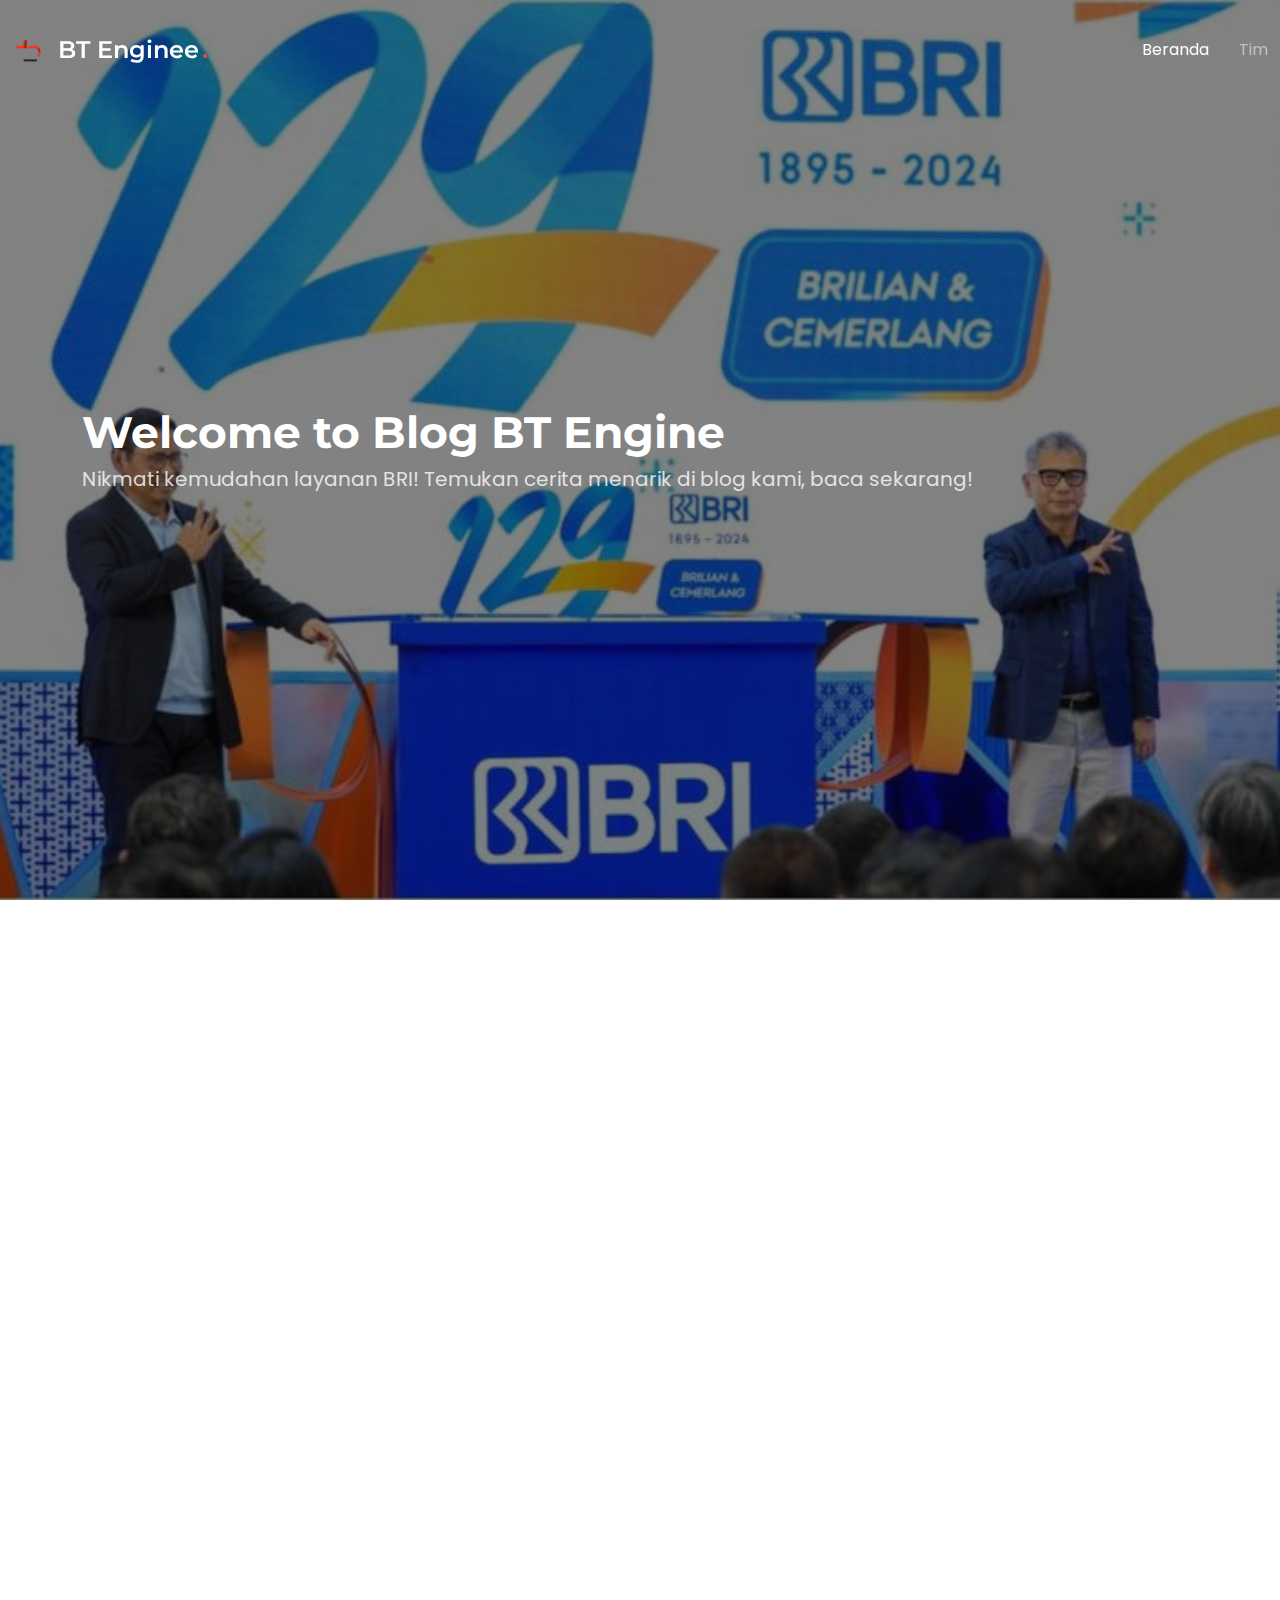
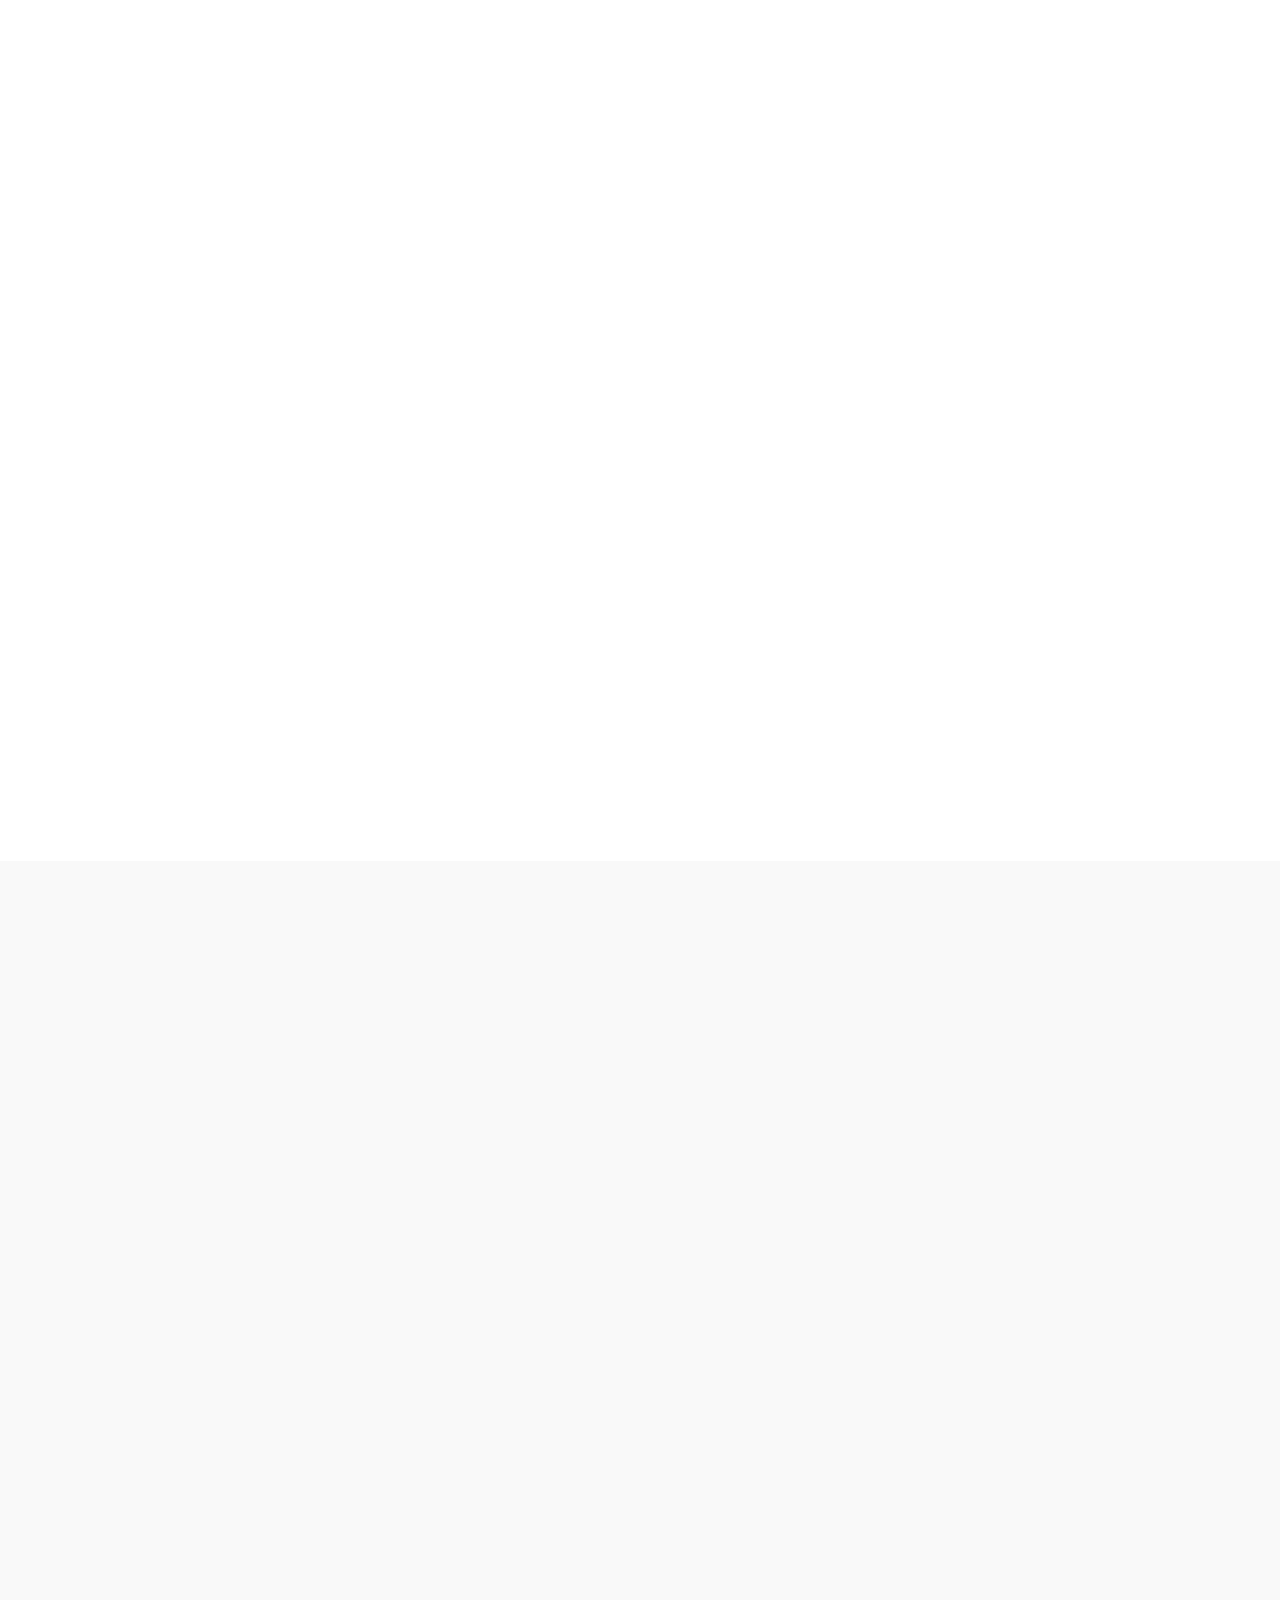
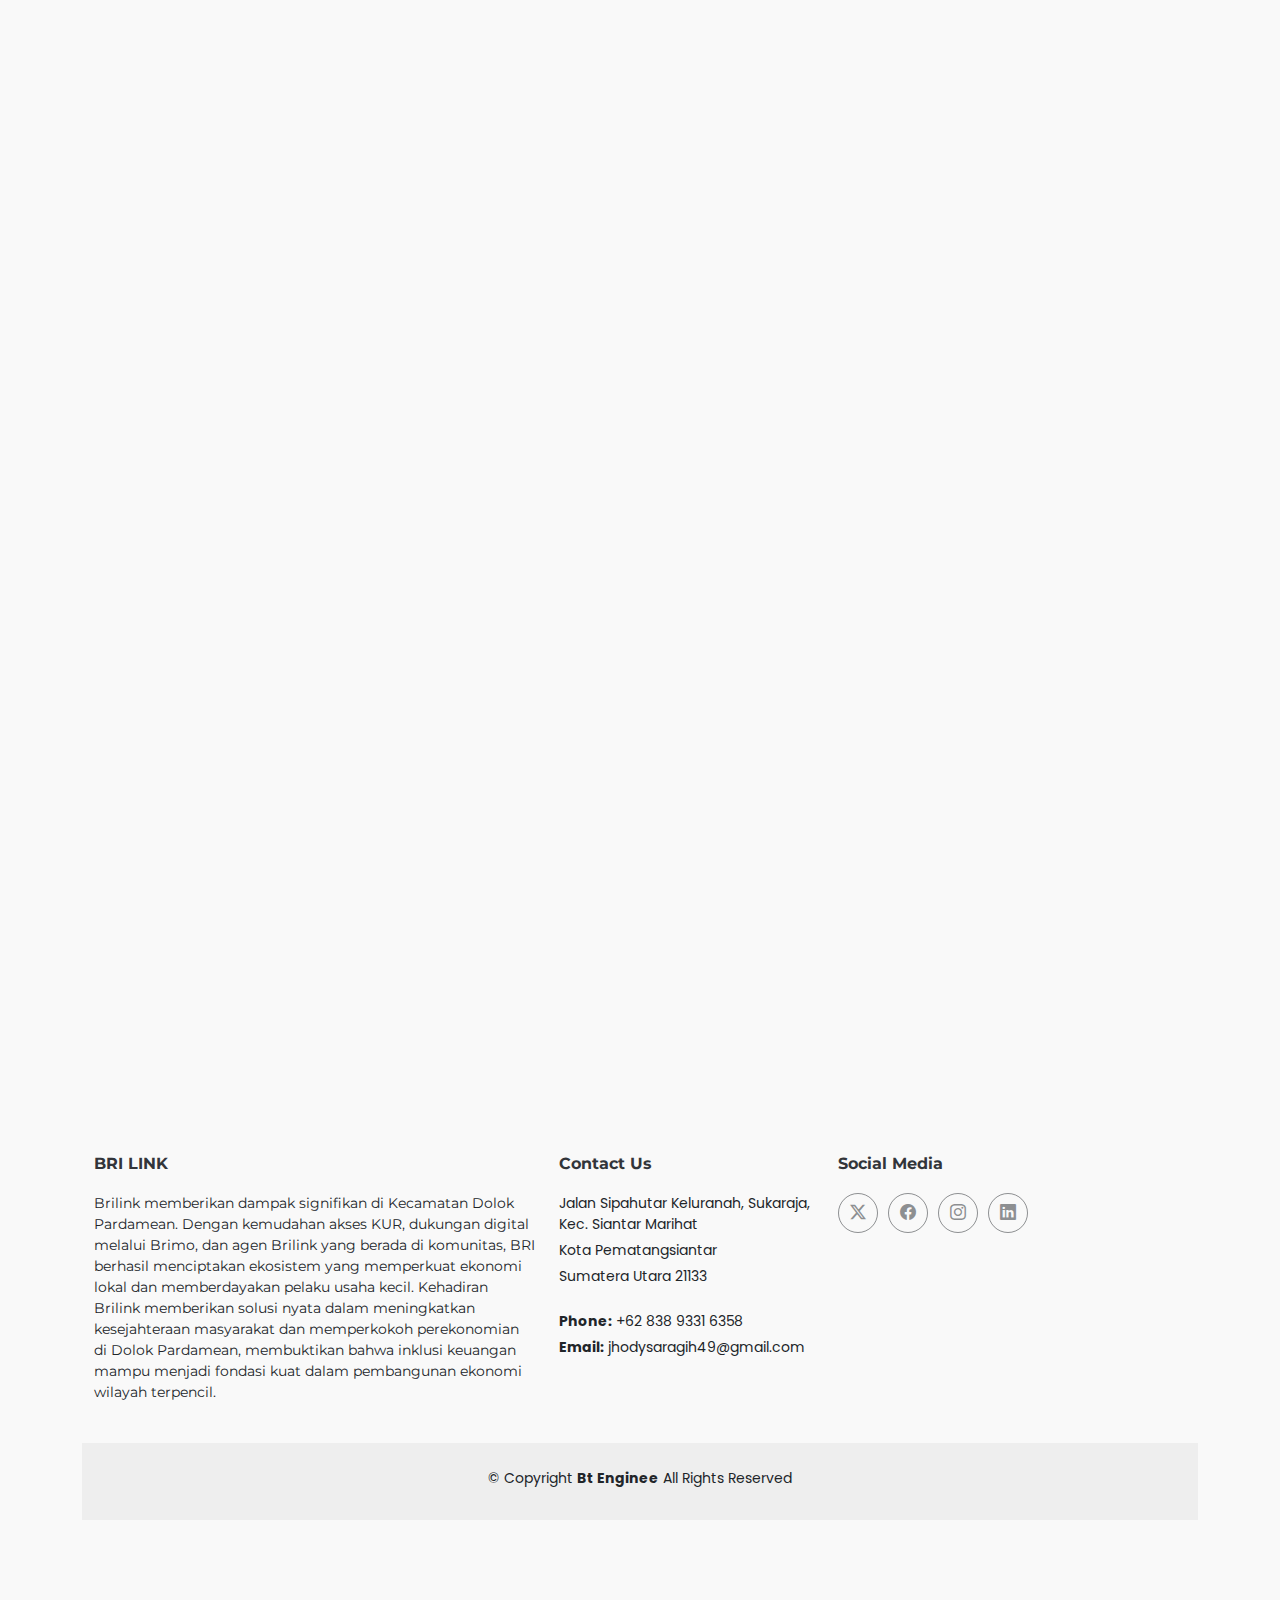
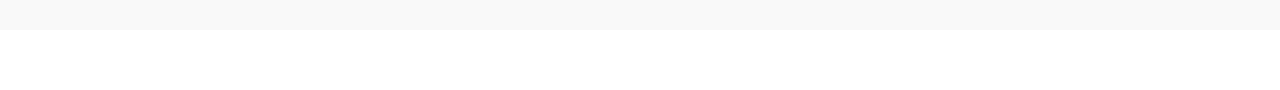
<file: index.html>
<!DOCTYPE html>
<html lang="en">

<head>
  
    <link href="https://fonts.googleapis.com/css2?family=Poppins:wght@400;600&display=swap" rel="stylesheet">
 
  
  <meta charset="utf-8">
  <meta content="width=device-width, initial-scale=1.0" name="viewport">
  <title>BT Enginee</title>
  <meta name="description" content="">
  <meta name="keywords" content="">

  <!-- Favicons -->
  <link href="assets/img/favicon.png" rel="icon">
  <link href="assets/img/apple-touch-icon.png" rel="apple-touch-icon">

  <!-- Fonts -->
  <link href="https://fonts.googleapis.com" rel="preconnect">
  <link href="https://fonts.gstatic.com" rel="preconnect" crossorigin>
  <link href="https://fonts.googleapis.com/css2?family=Open+Sans:ital,wght@0,300;0,400;0,500;0,600;0,700;0,800;1,300;1,400;1,500;1,600;1,700;1,800&family=Montserrat:ital,wght@0,100;0,200;0,300;0,400;0,500;0,600;0,700;0,800;0,900;1,100;1,200;1,300;1,400;1,500;1,600;1,700;1,800;1,900&family=Poppins:ital,wght@0,100;0,200;0,300;0,400;0,500;0,600;0,700;0,800;0,900;1,100;1,200;1,300;1,400;1,500;1,600;1,700;1,800;1,900&display=swap" rel="stylesheet">

  <!-- Vendor CSS Files -->
  <link href="assets/vendor/bootstrap/css/bootstrap.min.css" rel="stylesheet">
  <link href="assets/vendor/bootstrap-icons/bootstrap-icons.css" rel="stylesheet">
  <link href="assets/vendor/aos/aos.css" rel="stylesheet">
  <link href="assets/vendor/glightbox/css/glightbox.min.css" rel="stylesheet">
  <link href="assets/vendor/swiper/swiper-bundle.min.css" rel="stylesheet">

  <!-- Main CSS File -->
  <link href="assets/css/main.css" rel="stylesheet">
</head>

<body class="index-page">

  <header id="header" class="header d-flex align-items-center fixed-top">
    <div class="container-fluid position-relative d-flex align-items-center justify-content-between">

      <a href="index.html" class="logo d-flex align-items-center me-auto me-xl-0">
        <!-- Menambahkan logo gambar di samping -->
        <img src="BT ENGINEE TRANNSPARANT.png" alt="BT Enginee Logo" class="logo-image" style="width: 8  0px; height: 150px; margin-right: 10px;">
        <h1 class="sitename">BT Enginee</h1><span>.</span>
      </a>
      
      <nav id="navmenu" class="navmenu">
        <ul>
          <li><a href="index.html#hero" class="active">Beranda</a></li>
          <li><a href="index.html#team">Tim</a></li>
        </ul>
        <i class="mobile-nav-toggle d-xl-none bi bi-list"></i>
      </nav>
    </div>
  </header>

  <main class="main">
    <!-- Hero Section -->
    <section id="hero" class="hero section dark-background">

      <img src="bri1.jpg" alt="" data-aos="fade-in">

      <div class="container">
        <div class="row">
          <div class="col-lg-10">
            <h2 data-aos="fade-up" data-aos-delay="100">Welcome to Blog BT Engine</h2>
            <p data-aos="fade-up" data-aos-delay="200">Nikmati kemudahan layanan BRI! Temukan cerita menarik di blog kami, baca sekarang!</p>
          </div>

    </section><!-- /Hero Section -->

    
    <!-- Recent Posts Section -->
<section id="recent-posts" class="recent-posts section">

  <!-- Section Title -->
  <div class="container section-title" data-aos="fade-up">
    <h2>Artikel Terbaru</h2>
    <p>Artikel Ini dibuat dalam blog ini dengan menggunakan beberapa tema mengenai Penggunaan Bank BRI dalam Masyarakat</p>
  </div><!-- End Section Title -->

  <div class="container">

    <div class="row gy-4">

      <div class="col-xl-4 col-md-6" data-aos="fade-up" data-aos-delay="100">
        <article>

          <div class="post-img">
            <img src="Mando1.jpg" alt="" class="img-fluid">
          </div>

         

          <h2 class="title">
            <a href="blog-detail-mando01.html">Brilink Membawa Layanan Keuangan ke UMKM di Kecamatan Dolok Pardamean                          </a>
          </h2>

          <div class="d-flex align-items-center">
            <img src="Mandoo.png" alt="" class="img-fluid post-author-img flex-shrink-0">
            <div class="post-meta">
              <p class="post-author">Mando Ranjeki Malau</p>
              <p class="post-date">
                <time datetime="2022-01-01">14 Nov, 2024</time>
              </p>
            </div>
          </div>

        </article>
      </div><!-- End post list item -->
      <div class="col-xl-4 col-md-6" data-aos="fade-up" data-aos-delay="200">
        <article>

          <div class="post-img">
            <img src="BRI-10-425837298.webp" alt="" class="img-fluid">
          </div>

         

          <h2 class="title">
            <a href="blog-details-indah.html">BRI Menjangkau Desa Mewujudkan Masa Depan melalui Inklusi Keuangan </a>
          </h2>

          <div class="d-flex align-items-center">
            <img src="indahhh.jpg" alt="" class="img-fluid post-author-img flex-shrink-0">
            <div class="post-meta">
              <p class="post-author">Indah Saragih</p>
              <p class="post-date">
                <time datetime="2022-01-01">5 Nov, 2024</time>
              </p>
            </div>
          </div>

        </article>
      </div><!-- End post list item -->

      <div class="col-xl-4 col-md-6" data-aos="fade-up" data-aos-delay="300">
        <article>

          <div class="post-img">
            <img src="umkm1.webp" alt="" class="img-fluid">
          </div>

          <h2 class="title">
            <a href="blog_details_metcyu.html">Pemberdayaan UMKM dan UMI Mendorong Ekonomi Kreatif di Indonesia   </a>
          </h2>

          <div class="d-flex align-items-center">
            <img src="Jhody.jpeg" alt="" class="img-fluid post-author-img flex-shrink-0">
            <div class="post-meta">
              <p class="post-author">Metyu Saragih</p>
              <p class="post-date">
                <time datetime="2024-11-01">01 November, 2024</time>
              </p>
            </div>
          </div>

        </article>
      </div><!-- End post list item -->

    </div><!-- End recent posts list -->

    <div class="container">
      <div class="row gy-4 justify-content-center"> <!-- Memusatkan kolom dalam row -->
        <div class="col-xl-4 col-md-6 center-column" data-aos="fade-up" data-aos-delay="200">
          <article>
            <div class="post-img">
              <img src="Timnas Indonesia.jpg" alt="" class="img-fluid">
            </div>
    
            <h2 class="title">
              <a href="blog_details_makmur.html">BRI sebagai Pendorong Sepak Bola Indonesia Membantu Membangun Prestasi dari Akar Rumput hingga Panggung Dunia</a>
            </h2>
    
            <div class="d-flex align-items-center"> 
              <img src="Makmur.jpeg" alt="" class="img-fluid post-author-img flex-shrink-0">
              <div class="post-meta">
                <p class="post-author">Makmur P. Rajagukguk</p>
                <p class="post-date">
                  <time datetime="2024-11-03">03 November, 2024</time>
                </p>
              </div>
            </div>
    
          </article>
        </div><!-- End post list item -->
      </div><!-- End row -->
    </div><!-- End container -->

         

        </div>
      </div>

    </section><!-- /Blog Posts Section -->


  </div>

</section><!-- /Recent Posts Section -->
        </div>

      </div>

    </section><!-- /Stats Section -->

    
    <section id="services" class="services section">

        </div>

      </div>

 <!-- Team Section -->
<section id="team" class="team section light-background">

  <!-- Section Title -->
  <div class="container section-title" data-aos="fade-up">
    <h2>Tim</h2>
    <p>Tim Pembuat Website ini</p>
  </div><!-- End Section Title -->

  <div class="container">

    <div class="row gy-5">

      <!-- Member 1 -->
      <div class="col-lg-4 col-md-6 member" data-aos="fade-up" data-aos-delay="100">
        <div class="member-img">
          <img src="Mandoo.png" class="img-fluid" alt="">
          <div class="social">
            <a href="https://www.instagram.com/mando_ryzo/profilecard/?igsh=MTF1bmdvNTZ0anV1MQ=="><i class="bi bi-twitter-x"></i></a>
            <a href="https://www.instagram.com/mando_ryzo/profilecard/?igsh=MTF1bmdvNTZ0anV1MQ=="><i class="bi bi-facebook"></i></a>
            <a href="https://www.instagram.com/mando_ryzo/profilecard/?igsh=MTF1bmdvNTZ0anV1MQ=="><i class="bi bi-instagram"></i></a>
            <a href="https://id.linkedin.com/in/mando-ranjeki-b1b866329"><i class="bi bi-linkedin"></i></a>
          </div>
        </div>
        <div class="member-info text-center">
          <h4>Mando Ranjeki Malau</h4>
          <span>Sumatera Utara</span>
          <p>Saya adalah Siswa dari SMK RK BIntang Timur Pematangsiantar dari kelas XII TI A</p>
        </div>
      </div><!-- End Team Member -->

      <!-- Member 2 -->
      <div class="col-lg-4 col-md-6 member" data-aos="fade-up" data-aos-delay="200">
        <div class="member-img">
          <img src="indahhh.jpg" class="img-fluid" alt="">
          <div class="social">
            <a href="https://x.com/JhodySaragih?t=Ooh3cIcDw2wqcpRikrYsDQ&s=09&mx=2"><i class="bi bi-twitter-x"></i></a>
            <a href="https://www.facebook.com/profile.php?id=61567686034267&mibextid=ZbWKwL"><i class="bi bi-facebook"></i></a>
            <a href="https://www.instagram.com/jhodyyz/profilecard/?igsh=MWcwbzhmdTVjN2p4dg%3D%3D"><i class="bi bi-instagram"></i></a>
            <a href="https://id.linkedin.com/in/jhody-saragih-2227a9338"><i class="bi bi-linkedin"></i></a>
          </div>
        </div>
        <div class="member-info text-center">
          <h4>Indah Saragih</h4>
          <span>Sumatera Utara</span>
          <p>Saya adalah Siswi dari SMK RK BIntang Timur Pematangsiantar dari kelas XII TI A</p>
        </div>
      </div><!-- End Team Member -->

      <!-- Member 3 -->
      <div class="col-lg-4 col-md-6 member" data-aos="fade-up" data-aos-delay="300">
        <div class="member-img">
          <img src="Jhody.jpeg" class="img-fluid" alt="">
          <div class="social">
            <a href="https://x.com/JhodySaragih?t=Ooh3cIcDw2wqcpRikrYsDQ&s=09&mx=2"><i class="bi bi-twitter-x"></i></a>
            <a href="https://www.facebook.com/profile.php?id=61567686034267&mibextid=ZbWKwL"><i class="bi bi-facebook"></i></a>
            <a href="https://www.instagram.com/jhodyyz/profilecard/?igsh=MWcwbzhmdTVjN2p4dg%3D%3D"><i class="bi bi-instagram"></i></a>
            <a href="https://id.linkedin.com/in/jhody-saragih-2227a9338"><i class="bi bi-linkedin"></i></a>
          </div>
        </div>
        <div class="member-info text-center">
          <h4>Mectyu Saragih</h4>
          <span>Sumatera Utara</span>
          <p>Saya adalah Siswa dari SMK RK BIntang Timur Pematangsiantar dari kelas XII TI A</p>
        </div>
      </div><!-- End Team Member -->

      <!-- Member 4 -->
<div class="col-lg-12 member" data-aos="fade-up" data-aos-delay="200">
  <div class="member-img text-center">
    <img src="Makmur.jpeg" class="img-fluid" alt="">
    <div class="social">
      <a href="https://x.com/JhodySaragih?t=Ooh3cIcDw2wqcpRikrYsDQ&s=09&mx=2"><i class="bi bi-twitter-x"></i></a>
      <a href="https://www.facebook.com/share/19Pn9vbEcG/"><i class="bi bi-facebook"></i></a>
      <a href="https://www.instagram.com/makmurpandapotanraja/profilecard/?igsh=dmc1OWRud2FvZ2Ft"><i class="bi bi-instagram"></i></a>
      <a href="https://id.linkedin.com/in/jhody-saragih-2227a9338"><i class="bi bi-linkedin"></i></a>
    </div>
  </div>
  <div class="member-info text-center">
    <h4>Makmur Rajagukguk</h4>
    <span>Sumatera Utara</span>
    <p>Saya adalah Siswa dari SMK RK BIntang Timur Pematangsiantar dari kelas XII TI C</p>
  </div>
</div><!-- End Team Member -->

<!-- BT Engine Logo -->
<!-- BT Engine Logo -->
<div class="container" data-aos="fade-up" data-aos-delay="300">
  <div class="text-center">
    <!-- Membungkus gambar dengan tag <a> untuk mengarahkan ke link saat gambar diklik -->
    <a href="https://www.instagram.com/bt.enginee/profilecard/?igsh=MTBkbHhxZHMxYmM0Mg==" target="_blank">
      <img src="BT ENGINEE TRANNSPARANT.png" class="img-fluid bt-engine-logo" alt="BT Engine Logo">
    </a>
    <p class="team-description">
      Kami adalah tim yang terdiri dari Metcyu Jhody Saragih, Mando Malau, Makmur Rajagukguk, dan Indah Saragih, siswa jurusan Rekayasa Perangkat Lunak (RPL) dari SMK Rk Bintang Timur, Pematangsiantar. Bergabung dalam organisasi BT Engine, kami berfokus pada inovasi teknologi dan pengembangan keterampilan digital. Dalam kesempatan ini, kami dengan bangga ikut serta dalam kompetisi Creator Fest yang diadakan oleh Bank BRI untuk merayakan ulang tahun ke-129. Tim kami berinovasi dengan membangun sebuah blog kreatif berbasis web yang dirancang untuk memberikan pengalaman yang menarik dan responsif. Kami berusaha menjadikan setiap halaman blog tidak hanya informatif, tetapi juga estetis, dengan tampilan yang menarik dan mudah dinavigasi. Dengan semangat kreativitas dan kolaborasi, kami berharap dapat memberikan kontribusi yang bermanfaat dalam kompetisi ini.
    </p>
  </div>
</div>




<!-- Tambahkan CSS -->
<style>

  /* Mengatur gambar profil agar responsif */
  .team-img img {
    width: 100%;
    height: auto;
    border-radius: 50%;
  }

  /* Mengatur tampilan untuk perangkat mobile */
  @media (max-width: 768px) {
    .team-member {
      text-align: center;
      margin-bottom: 20px;
    }

    .team-member h4 {
      font-size: 1.2rem;
    }

    .team-member span {
      font-size: 0.9rem;
    }

    .team-member .social-links a {
      font-size: 1.2rem;
    }
  }

  /* Mengatur tampilan untuk perangkat tablet */
  @media (max-width: 992px) {
    .team-member {
      margin-bottom: 30px;
    }
  }



/* Memberikan jarak antar artikel */
.article-container {
  margin-bottom: 30px; /* Memberikan jarak di bawah setiap artikel */
}

/* Memperbesar ukuran font judul artikel */
.title a {
  font-size: 1.6rem;  /* Ukuran font yang lebih besar, sesuaikan */
  font-weight: bold;
}

/* Memberikan jarak antar gambar dan teks */
.post-img {
  margin-bottom: 15px; /* Menambahkan jarak antara gambar dan judul artikel */
}

/* Memberikan jarak antar meta-data (penulis, tanggal) dengan konten artikel */
.post-meta {
  margin-top: 10px; /* Menambahkan jarak di atas meta-data */
}

/* Memberikan jarak tambahan di bawah artikel */
article {
  padding-bottom: 20px; /* Memberikan padding di bawah artikel */
}

/* Jika ingin memberikan jarak antara artikel dalam kolom */
.col-xl-4.col-md-6 {
  margin-bottom: 30px; /* Menambahkan jarak di bawah setiap kolom artikel */
}




/* Memperbesar ukuran font judul artikel */
.title a {
  font-size: 1.8rem;  /* Anda bisa sesuaikan ukuran font sesuai preferensi */
  font-weight: bold;
}

/* Memperbesar ukuran gambar pada artikel */
.post-img img {
  width: 100%; /* Memastikan gambar mengisi lebar kolom */
  height: auto; /* Menjaga rasio gambar */
  max-width: 100%; /* Membatasi gambar agar tidak melebihi kolom */
}

/* Memperbesar font pada meta-data seperti penulis dan tanggal */
.post-meta p {
  font-size: 1.1rem; /* Sesuaikan ukuran font */
  color: #333; /* Warna teks lebih gelap untuk kontras */
}

/* Memperbesar konten artikel secara keseluruhan */
article {
  font-size: 1.2rem; /* Ukuran font lebih besar untuk isi artikel */
  line-height: 1.6;  /* Jarak antar baris untuk kenyamanan baca */
}

/* Jika ingin menambah padding untuk memberikan ruang lebih pada artikel */
article {
  padding: 20px;
}

  /* Memberikan jarak antara gambar dalam artikel */
.post-img img {
  margin-bottom: 20px; /* Sesuaikan dengan jarak yang diinginkan */
}

  /* Menggunakan font Poppins */
body {
  font-family: 'Poppins', sans-serif;
}

/* Styling untuk teks di bawah logo */
.team-description {
  font-size: 18px; /* Memperbesar ukuran font */
  color: #555;
  line-height: 1.8; /* Mengatur jarak antar baris */
  text-align: justify; /* Rata kiri dan kanan */
  max-width: 900px;
  margin: 20px auto;  /* Memberikan jarak dan meratakan teks */
  padding: 0 15px;    /* Memberikan padding agar teks tidak terlalu menempel ke sisi */
}

.team-description a {
  color: #007bff; /* Link berwarna biru */
  text-decoration: none; /* Menghilangkan garis bawah pada link */
}

.team-description a:hover {
  text-decoration: underline; /* Efek saat hover */
}


  /* Container utama untuk member */
.member {
  display: flex;
  flex-direction: column;
  justify-content: center;
  align-items: center;
  text-align: center;
  margin-bottom: 30px; /* Memberikan jarak antar elemen member */
}

/* Member Image Styling */
.member-img {
  position: relative;
  display: flex;
  justify-content: center;
  align-items: center;
  width: 250px;  /* Menambah lebar gambar */
  height: 250px; /* Menambah tinggi gambar */
}

.member-img img {
  width: 100%;
  height: 100%;
  object-fit: cover;  /* Menjaga aspek rasio gambar */
  border-radius: 50%; /* Membuat gambar berbentuk lingkaran */
}

/* Social Media Icon Style */
.social a {
  margin: 0 10px;
  font-size: 20px;  /* Membesarkan ikon media sosial */
  color: #333; /* Menyesuaikan warna ikon */
}

.social a:hover {
  color: #007bff; /* Menambahkan efek hover */
}

/* Member Info Styling */
.member-info {
  text-align: center;
  margin-top: 20px;  /* Memberikan jarak antara gambar dan teks */
}

.member-info h4 {
  font-size: 22px;  /* Membesarkan ukuran nama */
  font-weight: bold;
}

.member-info span {
  font-size: 16px;  /* Ukuran font untuk lokasi */
  color: #888; /* Warna abu-abu untuk lokasi */
}

.member-info p {
  font-size: 14px;  /* Ukuran font deskripsi */
  color: #555; /* Warna teks deskripsi */
}


  .bt-engine-logo {
    width: 350px;; /* Ukuran logo */
    height: auto; /* Sesuaikan proporsi gambar */
    object-fit: contain; /* Agar logo tidak terpotong */
    margin: 20px auto; /* Pusatkan logo */
  }
</style>



   
    <footer id="footer" class="footer position-relative light-background">
      <div class="container footer-top">
        <div class="row gy-4">
          
          <div class="col-lg-5 col-md-12 footer-about">
            <h4>BRI LINK</h4>
            <p>Brilink memberikan dampak signifikan di Kecamatan Dolok Pardamean. Dengan kemudahan akses KUR, dukungan digital melalui Brimo, dan agen Brilink yang berada di komunitas, BRI berhasil menciptakan ekosistem yang memperkuat ekonomi lokal dan memberdayakan pelaku usaha kecil. Kehadiran Brilink memberikan solusi nyata dalam meningkatkan kesejahteraan masyarakat dan memperkokoh perekonomian di Dolok Pardamean, membuktikan bahwa inklusi keuangan mampu menjadi fondasi kuat dalam pembangunan ekonomi wilayah terpencil.
            </p>
          </div>
    
          <div class="col-lg-3 col-md-12 footer-contact text-center text-md-start">
            <h4>Contact Us</h4>
            <p>Jalan Sipahutar Keluranah, Sukaraja, Kec. Siantar Marihat</p>
            <p>Kota Pematangsiantar</p>
            <p>Sumatera Utara 21133</p>
            <p class="mt-4"><strong>Phone:</strong> <span>+62 838 9331 6358</span></p>
            <p><strong>Email:</strong> <span>jhodysaragih49@gmail.com</span></p>
          </div>
    
          <div class="col-lg-4 col-md-12 footer-social text-center text-md-start">
            <h4>Social Media</h4>
            <div class="social-links d-flex">
              <a href="https://x.com/JhodySaragih?t=Ooh3cIcDw2wqcpRikrYsDQ&s=09&mx=2"><i class="bi bi-twitter-x"></i></a>
              <a href="https://www.facebook.com/profile.php?id=61567686034267&mibextid=ZbWKwL"><i class="bi bi-facebook"></i></a>
              <a href="https://www.instagram.com/bt.enginee/profilecard/?igsh=MTBkbHhxZHMxYmM0Mg==  "><i class="bi bi-instagram"></i></a>
              <a href="https://id.linkedin.com/in/jhody-saragih-2227a9338"><i class="bi bi-linkedin"></i></a>
            </div>
          </div>
    
        </div>
      </div>
    
      <div class="container copyright text-center mt-4">
        <p>© <span>Copyright</span> <strong class="sitename">Bt Enginee</strong> <span>All Rights Reserved</span></p>
        <div class="credits"></div>
      </div>
    </footer>

  <!-- Scroll Top -->
  <a href="#" id="scroll-top" class="scroll-top d-flex align-items-center justify-content-center"><i class="bi bi-arrow-up-short"></i></a>

  <!-- Preloader -->
  <div id="preloader"></div>

  <!-- Vendor JS Files -->
  <script src="assets/vendor/bootstrap/js/bootstrap.bundle.min.js"></script>
  <script src="assets/vendor/php-email-form/validate.js"></script>
  <script src="assets/vendor/aos/aos.js"></script>
  <script src="assets/vendor/glightbox/js/glightbox.min.js"></script>
  <script src="assets/vendor/purecounter/purecounter_vanilla.js"></script>
  <script src="assets/vendor/imagesloaded/imagesloaded.pkgd.min.js"></script>
  <script src="assets/vendor/isotope-layout/isotope.pkgd.min.js"></script>
  <script src="assets/vendor/swiper/swiper-bundle.min.js"></script>

  <!-- Main JS File -->
  <script src="assets/js/main.js"></script>

</body>

</html>
</file>
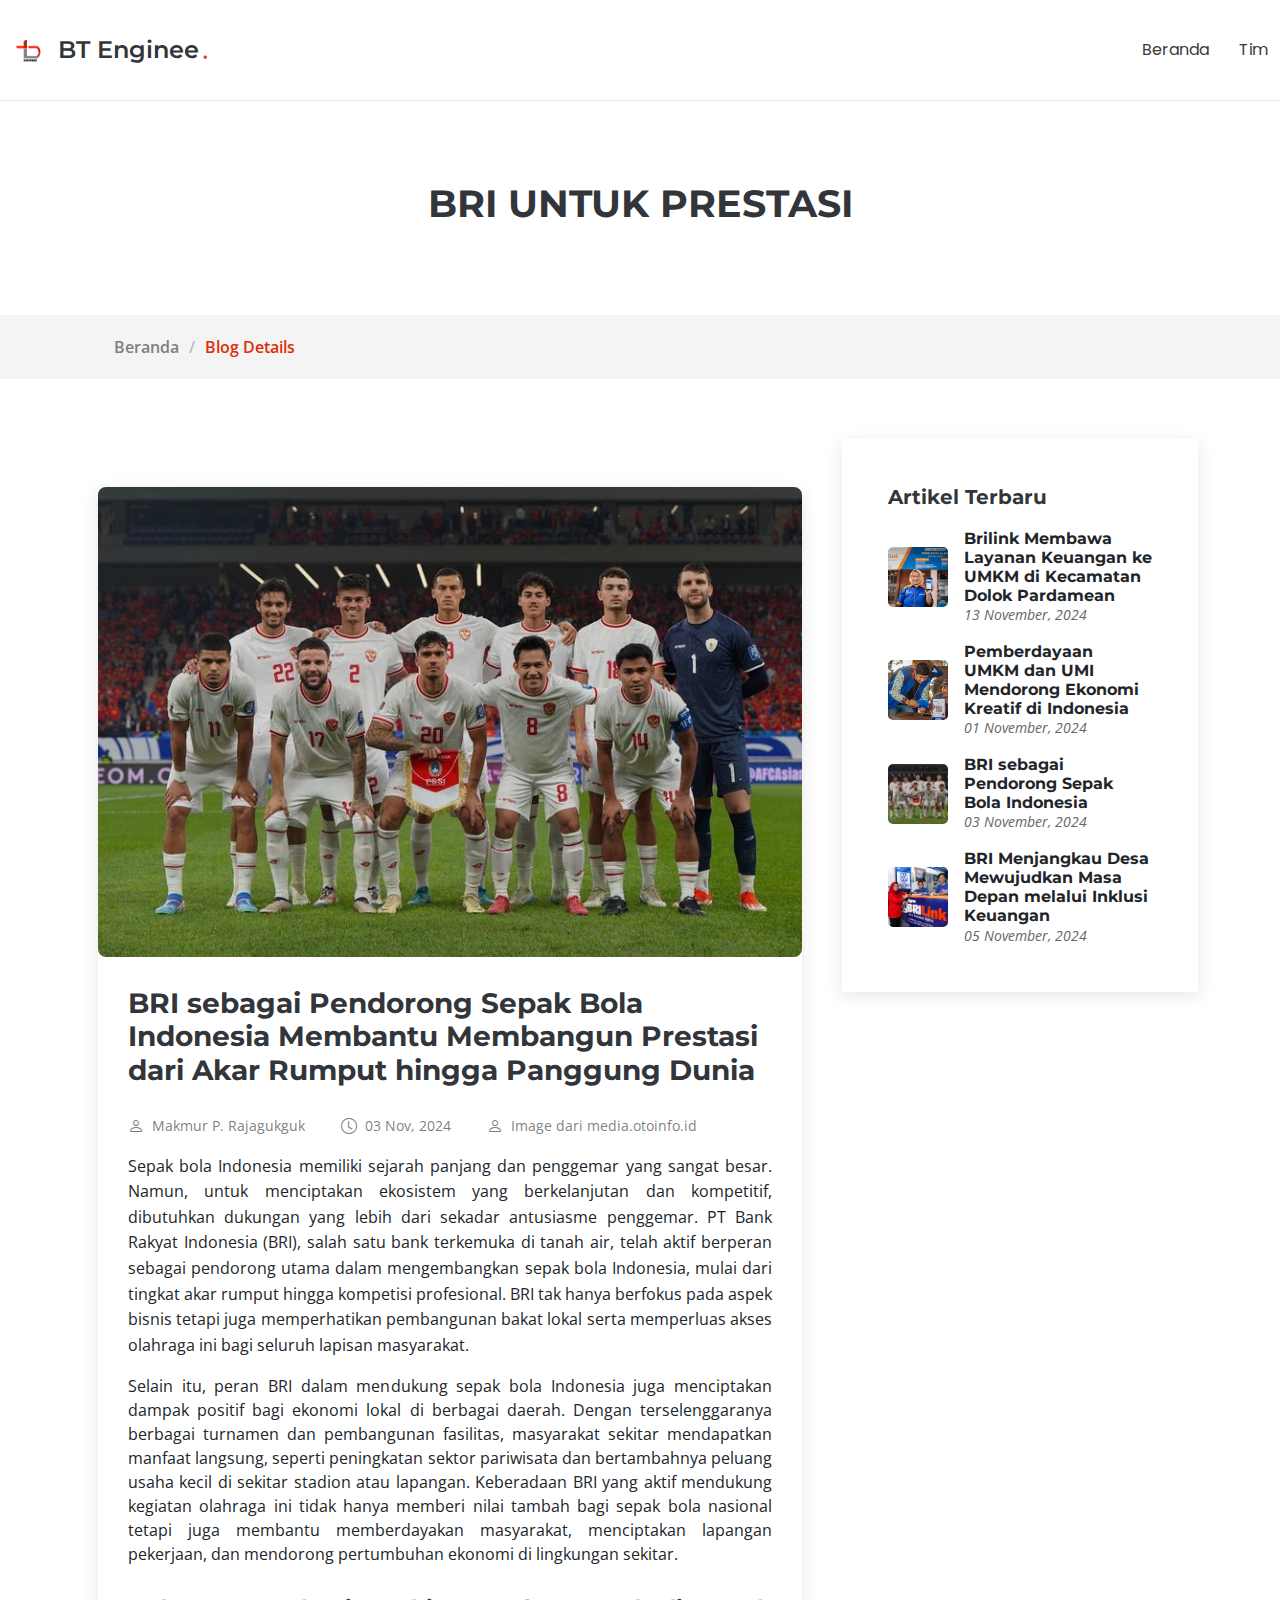
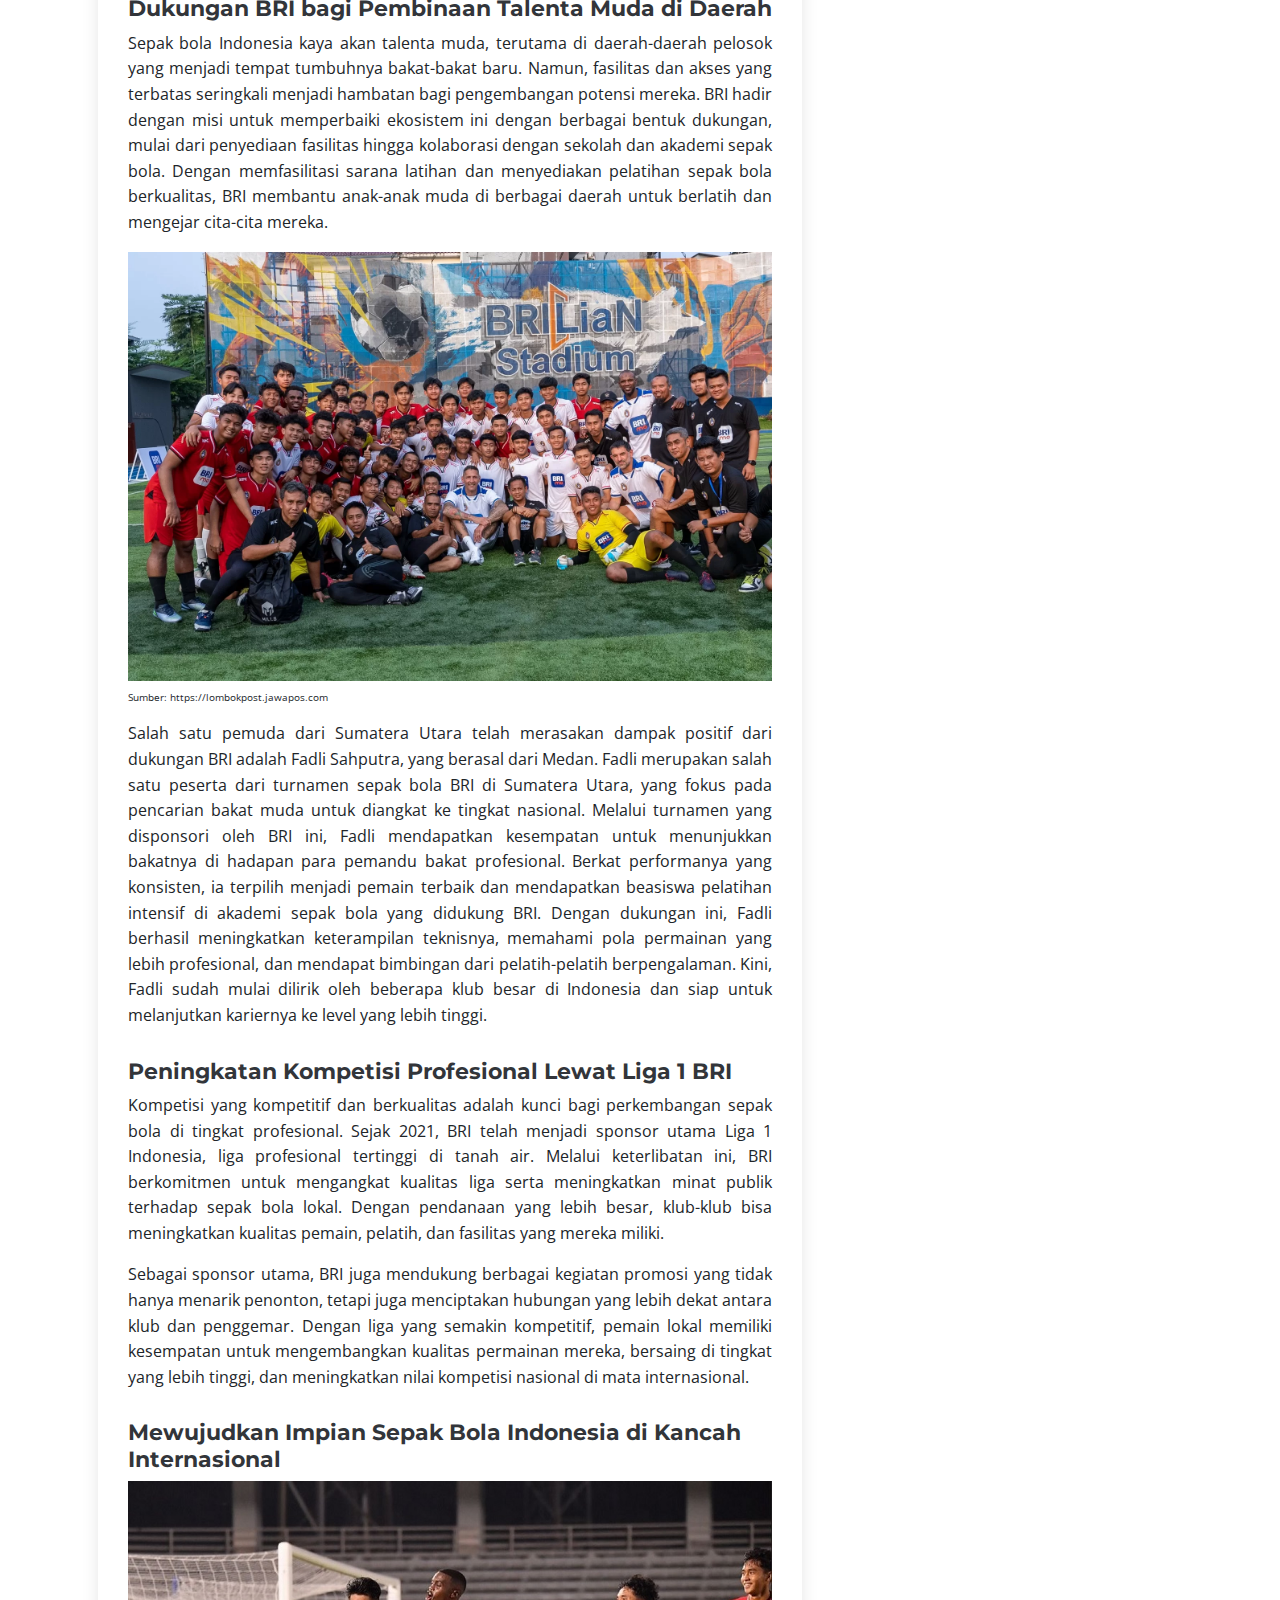
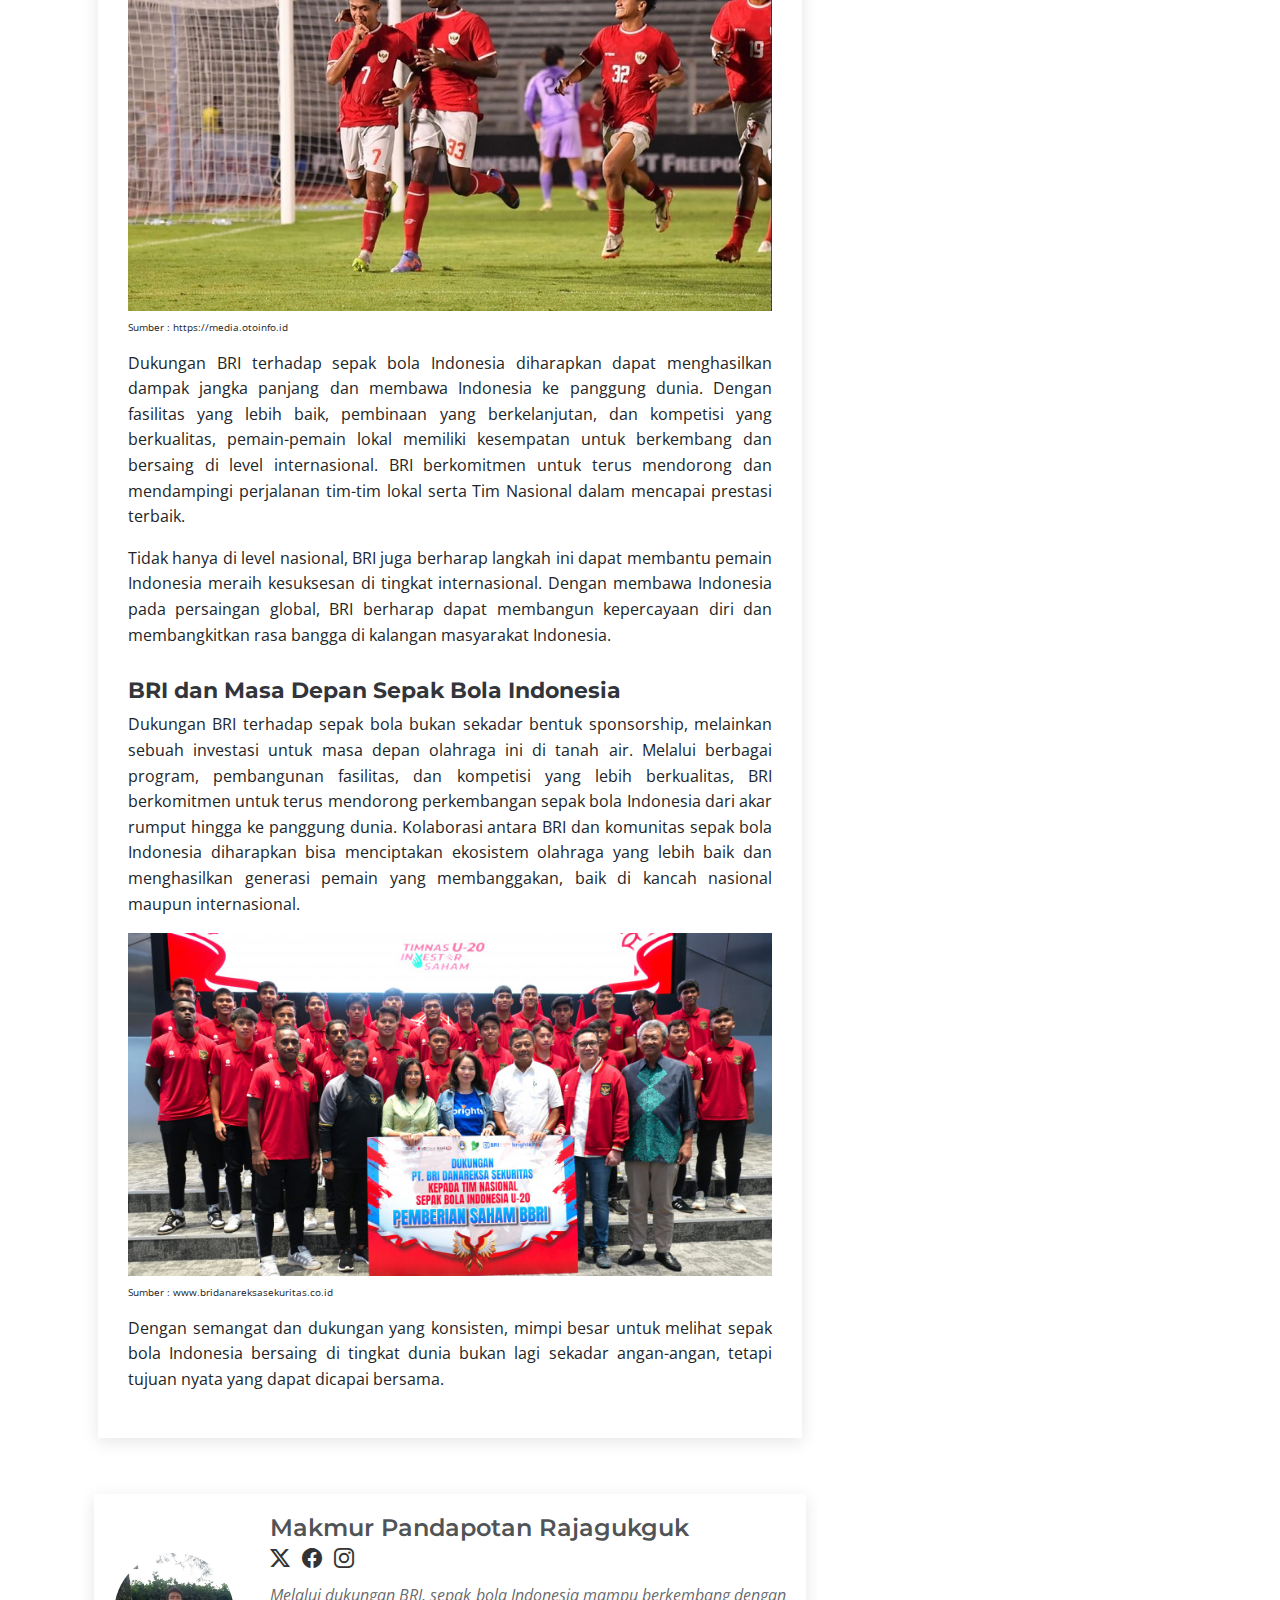
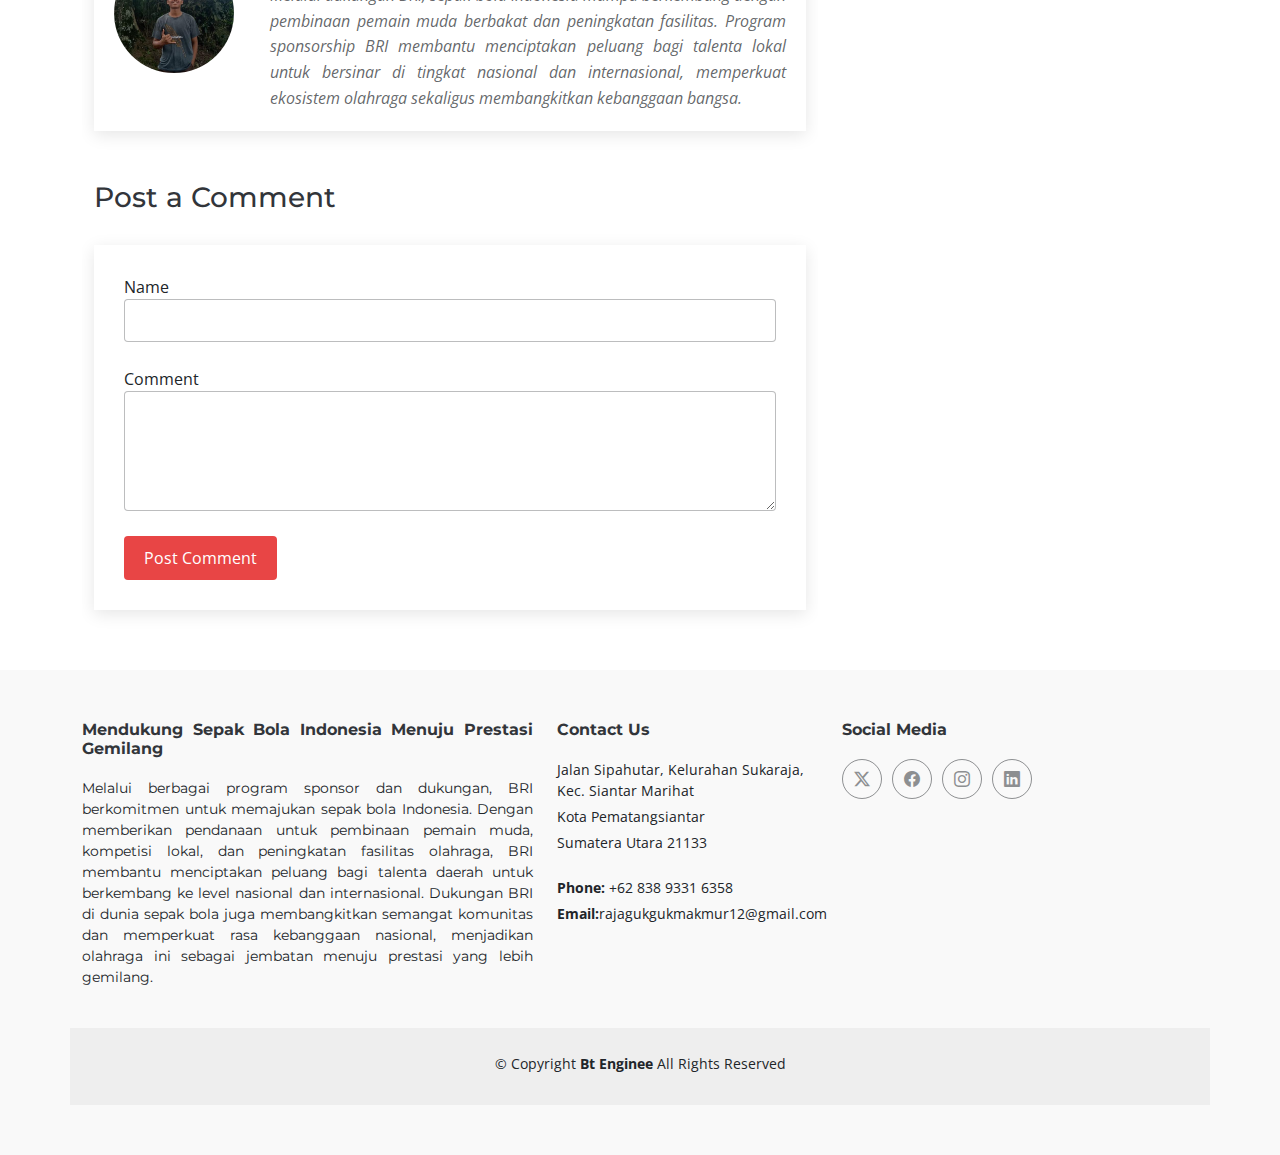
<file: blog_details_makmur.html>
<!DOCTYPE html>
    <html lang="en">

    <head>
      <meta charset="utf-8">
      <meta content="width=device-width, initial-scale=1.0" name="viewport">
      <title></title>
      <meta name="description" content="">
      <meta name="keywords" content="">

      <!-- Favicons -->
      <link href="assets/img/favicon.png" rel="icon">
      <link href="assets/img/apple-touch-icon.png" rel="apple-touch-icon">

      <!-- Fonts -->
      <link href="https://fonts.googleapis.com" rel="preconnect">
      <link href="https://fonts.gstatic.com" rel="preconnect" crossorigin>
      <link href="https://fonts.googleapis.com/css2?family=Open+Sans:ital,wght@0,300;0,400;0,500;0,600;0,700;0,800;1,300;1,400;1,500;1,600;1,700;1,800&family=Montserrat:ital,wght@0,100;0,200;0,300;0,400;0,500;0,600;0,700;0,800;0,900;1,100;1,200;1,300;1,400;1,500;1,600;1,700;1,800;1,900&family=Poppins:ital,wght@0,100;0,200;0,300;0,400;0,500;0,600;0,700;0,800;0,900;1,100;1,200;1,300;1,400;1,500;1,600;1,700;1,800;1,900&display=swap" rel="stylesheet">

      <!-- Vendor CSS Files -->
      <link href="assets/vendor/bootstrap/css/bootstrap.min.css" rel="stylesheet">
      <link href="assets/vendor/bootstrap-icons/bootstrap-icons.css" rel="stylesheet">
      <link href="assets/vendor/aos/aos.css" rel="stylesheet">
      <link href="assets/vendor/glightbox/css/glightbox.min.css" rel="stylesheet">
      <link href="assets/vendor/swiper/swiper-bundle.min.css" rel="stylesheet">

      <!-- Main CSS File -->
      <link href="main.css" rel="stylesheet">

    </head>
    <style>
      /* Blog Author Section Styling */
.blog-author .container {
  max-width: 800px;
  margin: 0 auto;
}

.author-container {
  display: flex;
  gap: 1rem;
  padding: 1.5rem;
}

.author-image {
  width: 120px;
  height: 120px;
  object-fit: cover;
}

.author-info h4 {
  margin: 0;
  font-size: 1.5rem;
}

.author-info .social-links a {
  margin-right: 0.5rem;
  font-size: 1.25rem;
  color: #333;
  transition: color 0.3s ease;
}

.author-info .social-links a:hover {
  color: #0056b3; /* Sesuaikan warna sesuai tema */
}

/* Tambahkan text-align: justify pada paragraf */
.author-info p {
  margin-top: 0.5rem;
  line-height: 1.6;
  text-align: justify;
}

/* Responsive Design */
@media (max-width: 768px) {
  .author-container {
    flex-direction: column;
    align-items: center;
    text-align: center;
  }
  
  .author-image {
    width: 100px;
    height: 100px;
  }

  .author-info h4 {
    font-size: 1.3rem;
  }
  
  .author-info p {
    font-size: 1rem;
  }
}

@media (max-width: 480px) {
  .author-image {
    width: 80px;
    height: 80px;
  }

  .author-info h4 {
    font-size: 1.1rem;
  }
  
  .author-info p {
    font-size: 0.9rem;
  }
  
  .author-info .social-links a {
    font-size: 1rem;
  }
}
  /* General Styling */
#blog-details .container {
  max-width: 800px;
  margin: 0 auto;
  padding: 1rem;
}

.article {
  margin-top: 2rem;
}

.post-img img {
  width: 100%;
  height: auto;
  border-radius: 8px;
}

.title {
  font-size: 2rem;
  margin-top: 1rem;
  margin-bottom: 1rem;
}

.meta-top ul {
  display: flex;
  gap: 1rem;
  list-style: none;
  padding: 0;
  margin-bottom: 1.5rem;
}

.meta-top ul li i {
  margin-right: 0.5rem;
}

.content p {
  line-height: 1.6;
  text-align: justify;
  margin-top: 0.5rem;
}

/* Responsive Design */
@media (max-width: 768px) {
  .title {
    font-size: 1.5rem;
    text-align: center;
  }

  .meta-top ul {
    flex-direction: column;
    align-items: center;
    gap: 0.5rem;
  }

  .content img {
    width: 100%;
    margin-top: 1rem;
    border-radius: 8px;
  }

  .content h3 {
    font-size: 1.25rem;
    margin-top: 1.5rem;
  }

  .content p {
    font-size: 0.95rem;
  }
}

@media (max-width: 480px) {
  .title {
    font-size: 1.3rem;
  }

  .content h3 {
    font-size: 1.1rem;
  }

  .content p {
    font-size: 0.9rem;
  }

  .meta-top ul li {
    font-size: 0.85rem;
  }
}

.recent-posts-widget {
  width: 100%;
  padding: 1rem;
}

.recent-posts-widget .post-item {
  display: flex;
  align-items: center;
  margin-bottom: 1rem;
}

.recent-posts-widget .post-item img {
  width: 60px; /* Ukuran gambar tetap kecil */
  height: 60px;
  margin-right: 1rem;
  object-fit: cover; /* Agar gambar tidak peang dan tetap proporsional */
  border-radius: 5px;
}

.recent-posts-widget .post-item div {
  flex: 1;
}

.recent-posts-widget .post-item h4 {
  font-size: 1rem;
  margin: 0;
}

.recent-posts-widget .post-item time {
  font-size: 0.85rem;
  color: #666;
}

/* Responsive styles */
@media (max-width: 768px) {
  .recent-posts-widget .post-item {
    flex-direction: row; /* Tetap dalam row */
    align-items: center;
  }

  .recent-posts-widget .post-item img {
    width: 50px; /* Ukuran lebih kecil pada layar kecil */
    height: 50px;
  }

  .recent-posts-widget .post-item h4 {
    font-size: 0.9rem;
  }

  .recent-posts-widget .post-item time {
    font-size: 0.75rem;
  }
}
.footer-top {
  display: flex;
  justify-content: space-between;
  flex-wrap: wrap;
  text-align: left;
}

.footer-about,
.footer-contact,
.footer-social {
  max-width: 100%;
}

.social-links a {
  margin-right: 10px;
  font-size: 18px;
  color: #333;
  transition: color 0.3s;
}

.social-links a:hover {
  color: #007bff; /* Warna hover untuk icon sosial media */
}

@media (max-width: 768px) {
  .footer-top {
    flex-direction: column;
    align-items: center;
    text-align: center;
  }

  .footer-about,
  .footer-contact,
  .footer-social {
    margin-bottom: 1rem;
  }

  .social-links {
    justify-content: center;
  }
}
.footer-about {
  text-align:justify  ;
}



    </style>

    <body class="blog-details-page">

      <header id="header" class="header d-flex align-items-center sticky-top">
        <div class="container-fluid position-relative d-flex align-items-center justify-content-between">

          <a href="index.html" class="logo d-flex align-items-center me-auto me-xl-0">
            <!-- Menambahkan logo gambar di samping -->
            <img src="BT ENGINEE TRANNSPARANT.png" alt="BT Enginee Logo" class="logo-image" style="width: 8  0px; height: 150px; margin-right: 10px;">
            <h1 class="sitename">BT Enginee</h1><span>.</span>
          </a>

          <nav id="navmenu" class="navmenu">
            <ul>
              <li><a href="index.html#hero">Beranda</a></li>
              <li><a href="index.html#team">Tim</a></li>
            </ul>
            <i class="mobile-nav-toggle d-xl-none bi bi-list"></i>
          </nav>

      

        </div>
      </header>

      <main class="main">

        <!-- Page Title -->
        <div class="page-title" data-aos="fade">
          <div class="heading">
            <div class="container">
              <div class="row d-flex justify-content-center text-center">
                <div class="col-lg-8">
                  <h1>BRI UNTUK PRESTASI</h1>
                  
                </div>
              </div>
            </div>
          </div>
          <style>
            /* CSS Internal */
            nav.breadcrumbs ol li a {
                color: gray; /* Default color abu-abu untuk semua link */
            }
    
            nav.breadcrumbs ol li:last-child a {
                color: rgb(223, 46, 6); /* Ubah warna Blog Details jadi oranye */
            }
        </style>
          <nav class="breadcrumbs">
            <div class="container">
              <ol>
                <li><a href="index.html">Beranda</a></li>
                <li><a href="#">Blog Details</a></li>
                
              </ol>
            </div>
          </nav>
          </nav>
        </div><!-- End Page Title -->

        <div class="container">
          <div class="row">

            <div class="col-lg-8">

              <!-- Blog Details Section -->
              <section id="blog-details" class="blog-details section">
                <div class="container">

                  <article class="article">

                    <div class="post-img">
                      <img src="Timnas Indonesia.jpg" alt="" class="img-fluid">
                    </div>

                    <h2 class="title">BRI sebagai Pendorong Sepak Bola Indonesia Membantu Membangun Prestasi dari Akar Rumput hingga Panggung Dunia</h2>

                    <div class="meta-top">
                      <ul>
                        <li class="d-flex align-items-center"><i class="bi bi-person"></i> <a href="blog_details_makmur.html">Makmur P. Rajagukguk</a></li>
                        <li class="d-flex align-items-center"><i class="bi bi-clock"></i> <a href="blog_details_makmur.html"><time datetime="2024-11-03">03 Nov, 2024</time></a></li>
                        <li class="d-flex align-items-center"><i class="bi bi-person"></i> <a href="https://media.otoinfo.id">Image dari media.otoinfo.id  </a></li>
                      </ul>
                    </div><!-- End meta top -->

                    <div class="content">
                      <p>
                        Sepak bola Indonesia memiliki sejarah panjang dan penggemar yang sangat besar. Namun, untuk menciptakan ekosistem yang berkelanjutan dan kompetitif, dibutuhkan dukungan yang lebih dari sekadar antusiasme penggemar. PT Bank Rakyat Indonesia (BRI), salah satu bank terkemuka di tanah air, telah aktif berperan sebagai pendorong utama dalam mengembangkan sepak bola Indonesia, mulai dari tingkat akar rumput hingga kompetisi profesional. BRI tak hanya berfokus pada aspek bisnis tetapi juga memperhatikan pembangunan bakat lokal serta memperluas akses olahraga ini bagi seluruh lapisan masyarakat.
                    </p>

                    <div style="text-align: justify;">
                        Selain itu, peran BRI dalam mendukung sepak bola Indonesia juga menciptakan dampak positif bagi ekonomi lokal di berbagai daerah. Dengan terselenggaranya berbagai turnamen dan pembangunan fasilitas, masyarakat sekitar mendapatkan manfaat langsung, seperti peningkatan sektor pariwisata dan bertambahnya peluang usaha kecil di sekitar stadion atau lapangan. Keberadaan BRI yang aktif mendukung kegiatan olahraga ini tidak hanya memberi nilai tambah bagi sepak bola nasional tetapi juga membantu memberdayakan masyarakat, menciptakan lapangan pekerjaan, dan mendorong pertumbuhan ekonomi di lingkungan sekitar.
                    </div>
                    
                        

                      <h3> Dukungan BRI bagi Pembinaan Talenta Muda di Daerah</h3>
                      <p>
                        Sepak bola Indonesia kaya akan talenta muda, terutama di daerah-daerah pelosok yang menjadi tempat tumbuhnya bakat-bakat baru. Namun, fasilitas dan akses yang terbatas seringkali menjadi hambatan bagi pengembangan potensi mereka. BRI hadir dengan misi untuk memperbaiki ekosistem ini dengan berbagai bentuk dukungan, mulai dari penyediaan fasilitas hingga kolaborasi dengan sekolah dan akademi sepak bola. Dengan memfasilitasi sarana latihan dan menyediakan pelatihan sepak bola berkualitas, BRI membantu anak-anak muda di berbagai daerah untuk berlatih dan mengejar cita-cita mereka.
                        </p>
                        <img src="pemuda_daerah.webp" class="img-fluid" alt="">
                        <p style="font-size: 10px;">
                            Sumber: https://lombokpost.jawapos.com</p>
                        <p>Salah satu pemuda dari Sumatera Utara telah merasakan dampak positif dari dukungan BRI adalah Fadli Sahputra, yang berasal dari Medan. Fadli merupakan salah satu peserta dari turnamen sepak bola BRI di Sumatera Utara, yang fokus pada pencarian bakat muda untuk diangkat ke tingkat nasional. Melalui turnamen yang disponsori oleh BRI ini, Fadli mendapatkan kesempatan untuk menunjukkan bakatnya di hadapan para pemandu bakat profesional. Berkat performanya yang konsisten, ia terpilih menjadi pemain terbaik dan mendapatkan beasiswa pelatihan intensif di akademi sepak bola yang didukung BRI. Dengan dukungan ini, Fadli berhasil meningkatkan keterampilan teknisnya, memahami pola permainan yang lebih profesional, dan mendapat bimbingan dari pelatih-pelatih berpengalaman. Kini, Fadli sudah mulai dilirik oleh beberapa klub besar di Indonesia dan siap untuk melanjutkan kariernya ke level yang lebih tinggi.</p>

                      <h3>Peningkatan Kompetisi Profesional Lewat Liga 1 BRI</h3>
                      <p>Kompetisi yang kompetitif dan berkualitas adalah kunci bagi perkembangan sepak bola di tingkat profesional. Sejak 2021, BRI telah menjadi sponsor utama Liga 1 Indonesia, liga profesional tertinggi di tanah air. Melalui keterlibatan ini, BRI berkomitmen untuk mengangkat kualitas liga serta meningkatkan minat publik terhadap sepak bola lokal. Dengan pendanaan yang lebih besar, klub-klub bisa meningkatkan kualitas pemain, pelatih, dan fasilitas yang mereka miliki.</p>
                      <p>Sebagai sponsor utama, BRI juga mendukung berbagai kegiatan promosi yang tidak hanya menarik penonton, tetapi juga menciptakan hubungan yang lebih dekat antara klub dan penggemar. Dengan liga yang semakin kompetitif, pemain lokal memiliki kesempatan untuk mengembangkan kualitas permainan mereka, bersaing di tingkat yang lebih tinggi, dan meningkatkan nilai kompetisi nasional di mata internasional.</p>

                      <h3>Mewujudkan Impian Sepak Bola Indonesia di Kancah Internasional</h3>
                      <img src="panggung_dunia.jpg" class="img-fluid" alt="">
                      <p style="font-size: 10px;">
                        Sumber : https://media.otoinfo.id</p>
                      <p>Dukungan BRI terhadap sepak bola Indonesia diharapkan dapat menghasilkan dampak jangka panjang dan membawa Indonesia ke panggung dunia. Dengan fasilitas yang lebih baik, pembinaan yang berkelanjutan, dan kompetisi yang berkualitas, pemain-pemain lokal memiliki kesempatan untuk berkembang dan bersaing di level internasional. BRI berkomitmen untuk terus mendorong dan mendampingi perjalanan tim-tim lokal serta Tim Nasional dalam mencapai prestasi terbaik.</p>
                      <p>Tidak hanya di level nasional, BRI juga berharap langkah ini dapat membantu pemain Indonesia meraih kesuksesan di tingkat internasional. Dengan membawa Indonesia pada persaingan global, BRI berharap dapat membangun kepercayaan diri dan membangkitkan rasa bangga di kalangan masyarakat Indonesia.</p>

                      <h3>BRI dan Masa Depan Sepak Bola Indonesia</h3>
                      <p>Dukungan BRI terhadap sepak bola bukan sekadar bentuk sponsorship, melainkan sebuah investasi untuk masa depan olahraga ini di tanah air. Melalui berbagai program, pembangunan fasilitas, dan kompetisi yang lebih berkualitas, BRI berkomitmen untuk terus mendorong perkembangan sepak bola Indonesia dari akar rumput hingga ke panggung dunia. Kolaborasi antara BRI dan komunitas sepak bola Indonesia diharapkan bisa menciptakan ekosistem olahraga yang lebih baik dan menghasilkan generasi pemain yang membanggakan, baik di kancah nasional maupun internasional.</p>
                      <img src="dukungan.jpg" class="img-fluid" alt="">
                      <p style="font-size: 10px;">
                        Sumber : www.bridanareksasekuritas.co.id</p>
                      <p>Dengan semangat dan dukungan yang konsisten, mimpi besar untuk melihat sepak bola Indonesia bersaing di tingkat dunia bukan lagi sekadar angan-angan, tetapi tujuan nyata yang dapat dicapai bersama.</p>

                    </div><!-- End post content -->

                    

                  </article>

                </div>
              </section><!-- /Blog Details Section -->

           <!-- Blog Author Section -->
<section id="blog-author" class="blog-author section">
  <div class="container">
    <div class="author-container d-flex align-items-center">
      <img src="Makmur.jpeg" class="rounded-circle flex-shrink-0 author-image" alt="">
      <div class="author-info">
        <h4>Makmur Pandapotan Rajagukguk</h4>
        <div class="social-links">
          <a href="https://x.com/JhodySaragih?t=Ooh3cIcDw2wqcpRikrYsDQ&s=09&mx=2"><i class="bi bi-twitter-x"></i></a>
          <a href="https://www.facebook.com/share/19Pn9vbEcG/"><i class="bi bi-facebook"></i></a>
          <a href="https://www.instagram.com/makmurpandapotanraja/profilecard/?igsh=dmc1OWRud2FvZ2Ft"><i class="bi bi-instagram"></i></a>
        </div>
        <p>
            Melalui dukungan BRI, sepak bola Indonesia mampu berkembang dengan pembinaan pemain muda berbakat dan peningkatan fasilitas. Program sponsorship BRI membantu menciptakan peluang bagi talenta lokal untuk bersinar di tingkat nasional dan internasional, memperkuat ekosistem olahraga sekaligus membangkitkan kebanggaan bangsa.
        </p>
      </div>
    </div>
  </div>
</section>

  <!-- Comment Form -->
  <section id="comment-form" class="comment-form section">
    <div class="container">
      <h3>Post a Comment</h3>
      <form method="post" action="mailto:rajagukgukmakmur12@gmail.com" enctype="text/plain">
        <div class="form-group">
          <label for="name">Name</label>
          <input type="text" id="name" name="name" class="form-control" required>
        </div>
        <div class="form-group">
          <label for="comment">Comment</label>
          <textarea id="comment" name="comment" class="form-control" rows="5" required></textarea>
        </div>
        <button type="submit" class="btn btn-primary">Post Comment</button>
      </form>
    </div>
  </section><!-- End Comment Form -->



            </div>

            <div class="col-lg-4 sidebar">

              <div class="widgets-container">

                <!-- Search Widget -->
              
                <!-- Recent Posts Widget -->
                <div class="recent-posts-widget widget-item">

                  <h3 class="widget-title">Artikel Terbaru</h3>

                  <div class="post-item">
                    <img src="Mando1.jpg" alt="" class="flex-shrink-0">
                    <div>
                      <h4><a href="blog-detail-mando01.html">Brilink Membawa Layanan Keuangan ke UMKM di Kecamatan Dolok Pardamean</a></h4>
                      <time datetime="2024-11-13">13 November, 2024</time>
                    </div>
                  </div><!-- End recent post item-->

                  <div class="post-item">
                    <img src="umkm1.webp" alt="" class="flex-shrink-0">
                    <div>
                      <h4><a href="blog_details_metcyu.html">Pemberdayaan UMKM dan UMI Mendorong Ekonomi Kreatif di Indonesia</a></h4>
                      <time datetime="2024-11-01">01 November, 2024</time>
                    </div>
                  </div><!-- End recent post item-->

                  <div class="post-item">
                    <img src="Timnas Indonesia.jpg" alt="" class="flex-shrink-0">
                    <div>
                      <h4><a href="blog_details_makmur.html">BRI sebagai Pendorong Sepak Bola Indonesia </a></h4>
                      <time datetime="2024-11-03">03 November, 2024</time>
                    </div>
                  </div><!-- End recent post item-->

                  <div class="post-item">
                    <img src="BRI-10-425837298.webp" alt="" class="flex-shrink-0">
                    <div>
                      <h4><a href="blog-details-indah.html">BRI Menjangkau Desa Mewujudkan Masa Depan melalui Inklusi Keuangan</a></h4>
                      <time datetime="2020-01-01">05 November, 2024</time>
                    </div>
                  </div><!-- End recent post item-->


                </div><!--/Recent Posts Widget -->

                <!-- Tags Widget -->

              </div>

            </div>

          </div>
        </div>

      </main>

      <footer id="footer" class="footer position-relative light-background">
        <div class="container footer-top">
          <div class="row gy-4">
            
            <div class="col-lg-5 col-md-12 footer-about">
              <h4>Mendukung Sepak Bola Indonesia Menuju Prestasi Gemilang</h4>
              <p>Melalui berbagai program sponsor dan dukungan, BRI berkomitmen untuk memajukan sepak bola Indonesia. Dengan memberikan pendanaan untuk pembinaan pemain muda, kompetisi lokal, dan peningkatan fasilitas olahraga, BRI membantu menciptakan peluang bagi talenta daerah untuk berkembang ke level nasional dan internasional. Dukungan BRI di dunia sepak bola juga membangkitkan semangat komunitas dan memperkuat rasa kebanggaan nasional, menjadikan olahraga ini sebagai jembatan menuju prestasi yang lebih gemilang.
              </p>
            </div>
      
            <div class="col-lg-3 col-md-12 footer-contact text-center text-md-start">
              <h4>Contact Us</h4>
              <p>Jalan Sipahutar, Kelurahan Sukaraja, Kec. Siantar Marihat</p>
              <p>Kota Pematangsiantar</p>
              <p>Sumatera Utara 21133</p>
              <p class="mt-4"><strong font-size="10">Phone:</strong> <span font-size="11">+62 838 9331 6358</span></p>
              <p><strong font-size="10">Email:</strong><span font-size="11">rajagukgukmakmur12@gmail.com</span></p>
            </div>
      
            <div class="col-lg-4 col-md-12 footer-social text-center text-md-start">
              <h4>Social Media</h4>
              <div class="social-links d-flex">
                <a href="https://x.com/JhodySaragih?t=Ooh3cIcDw2wqcpRikrYsDQ&s=09&mx=2"><i class="bi bi-twitter-x"></i></a>
                <a href="https://www.facebook.com/share/19Pn9vbEcG/"><i class="bi bi-facebook"></i></a>
                <a href="https://www.instagram.com/makmurpandapotanraja/profilecard/?igsh=dmc1OWRud2FvZ2Ft"><i class="bi bi-instagram"></i></a>
                <a href="https://id.linkedin.com/in/jhody-saragih-2227a9338"><i class="bi bi-linkedin"></i></a>
              </div>
            </div>
          </div>
        </div>
      
        <div class="container copyright text-center mt-4">
          <p>© <span>Copyright</span> <strong class="sitename">Bt Enginee</strong> <span>All Rights Reserved</span></p>
          <div class="credits"></div>
        </div>
      </footer>
      

      <!-- Scroll Top -->
      <a href="#" id="scroll-top" class="scroll-top d-flex align-items-center justify-content-center"><i class="bi bi-arrow-up-short"></i></a>

      <!-- Preloader -->
      <div id="preloader"></div>

      <!-- Vendor JS Files -->
      <script src="assets/vendor/bootstrap/js/bootstrap.bundle.min.js"></script>
      <script src="assets/vendor/php-email-form/validate.js"></script>
      <script src="assets/vendor/aos/aos.js"></script>
      <script src="assets/vendor/glightbox/js/glightbox.min.js"></script>
      <script src="assets/vendor/purecounter/purecounter_vanilla.js"></script>
      <script src="assets/vendor/imagesloaded/imagesloaded.pkgd.min.js"></script>
      <script src="assets/vendor/isotope-layout/isotope.pkgd.min.js"></script>
      <script src="assets/vendor/swiper/swiper-bundle.min.js"></script>

      <!-- Main JS File --> 
      <script src="assets/js/main.js"></script>

    </body> 

    </html>
</file>
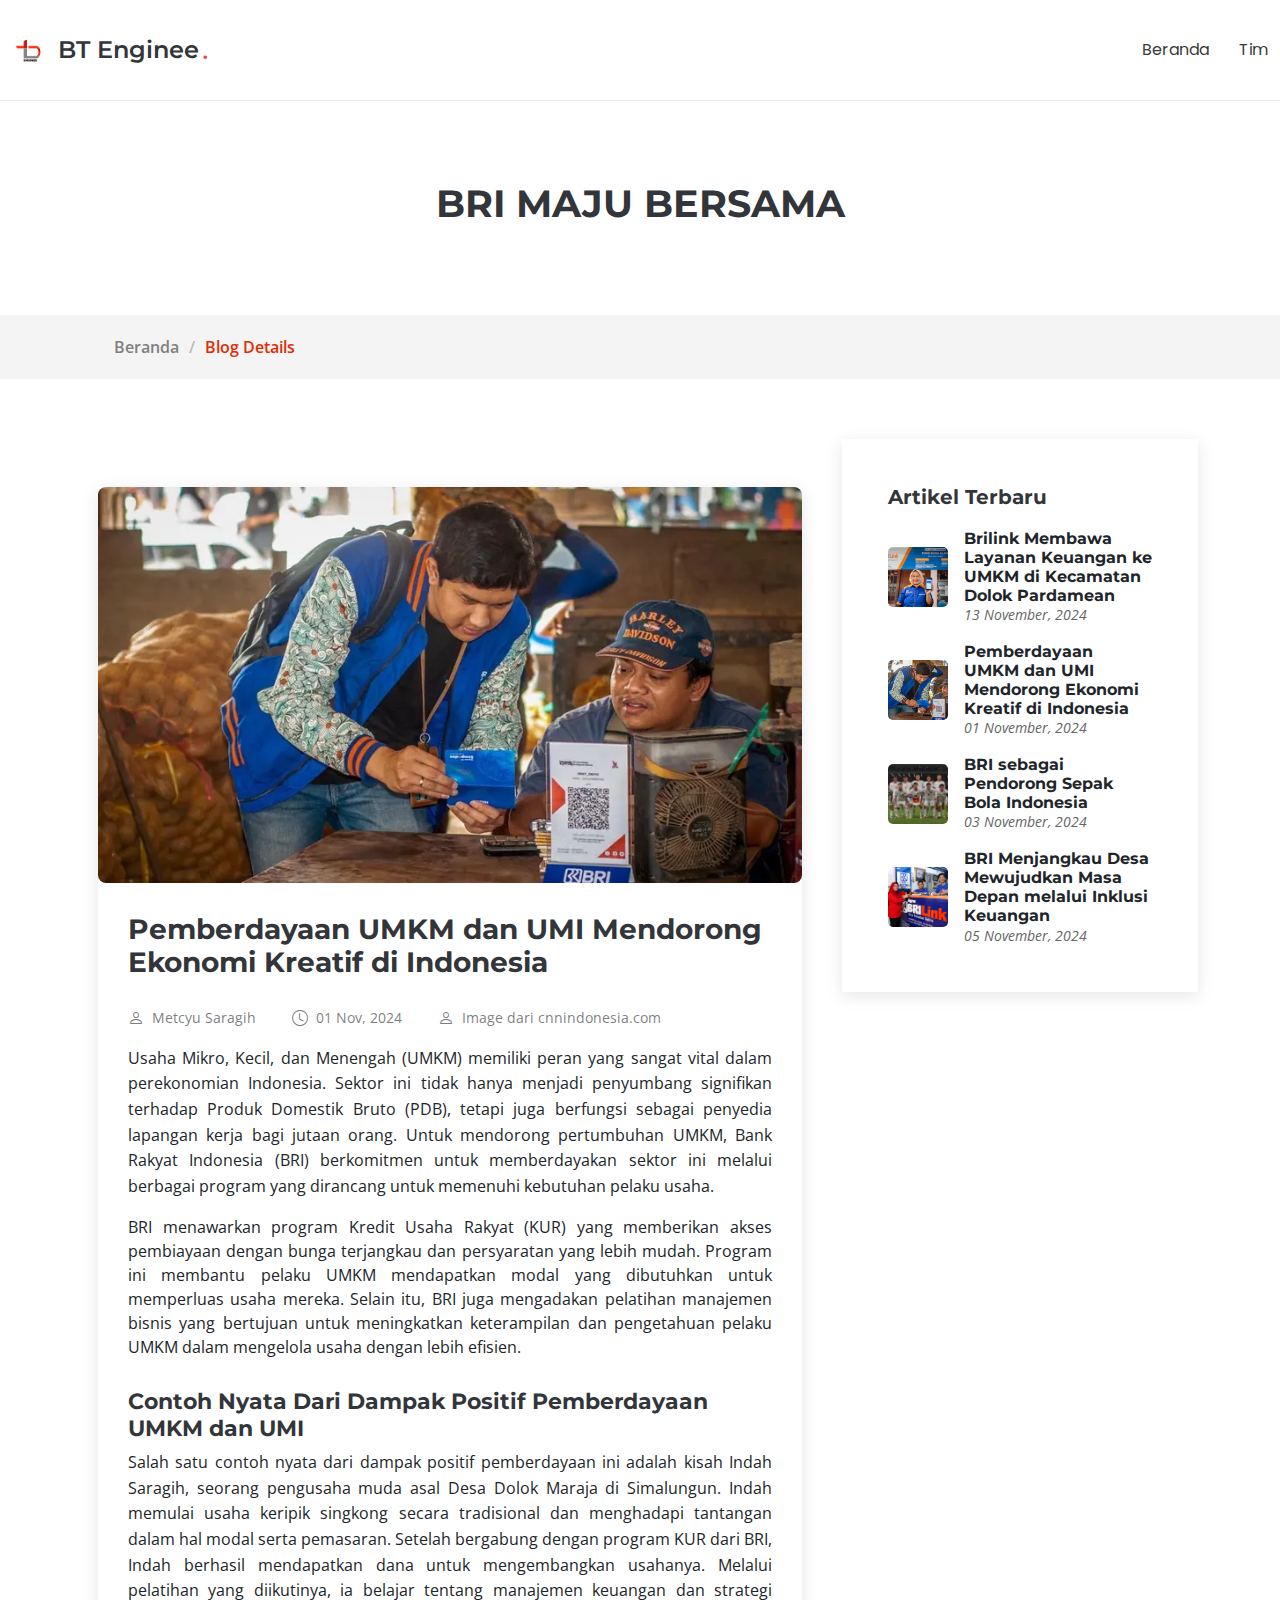
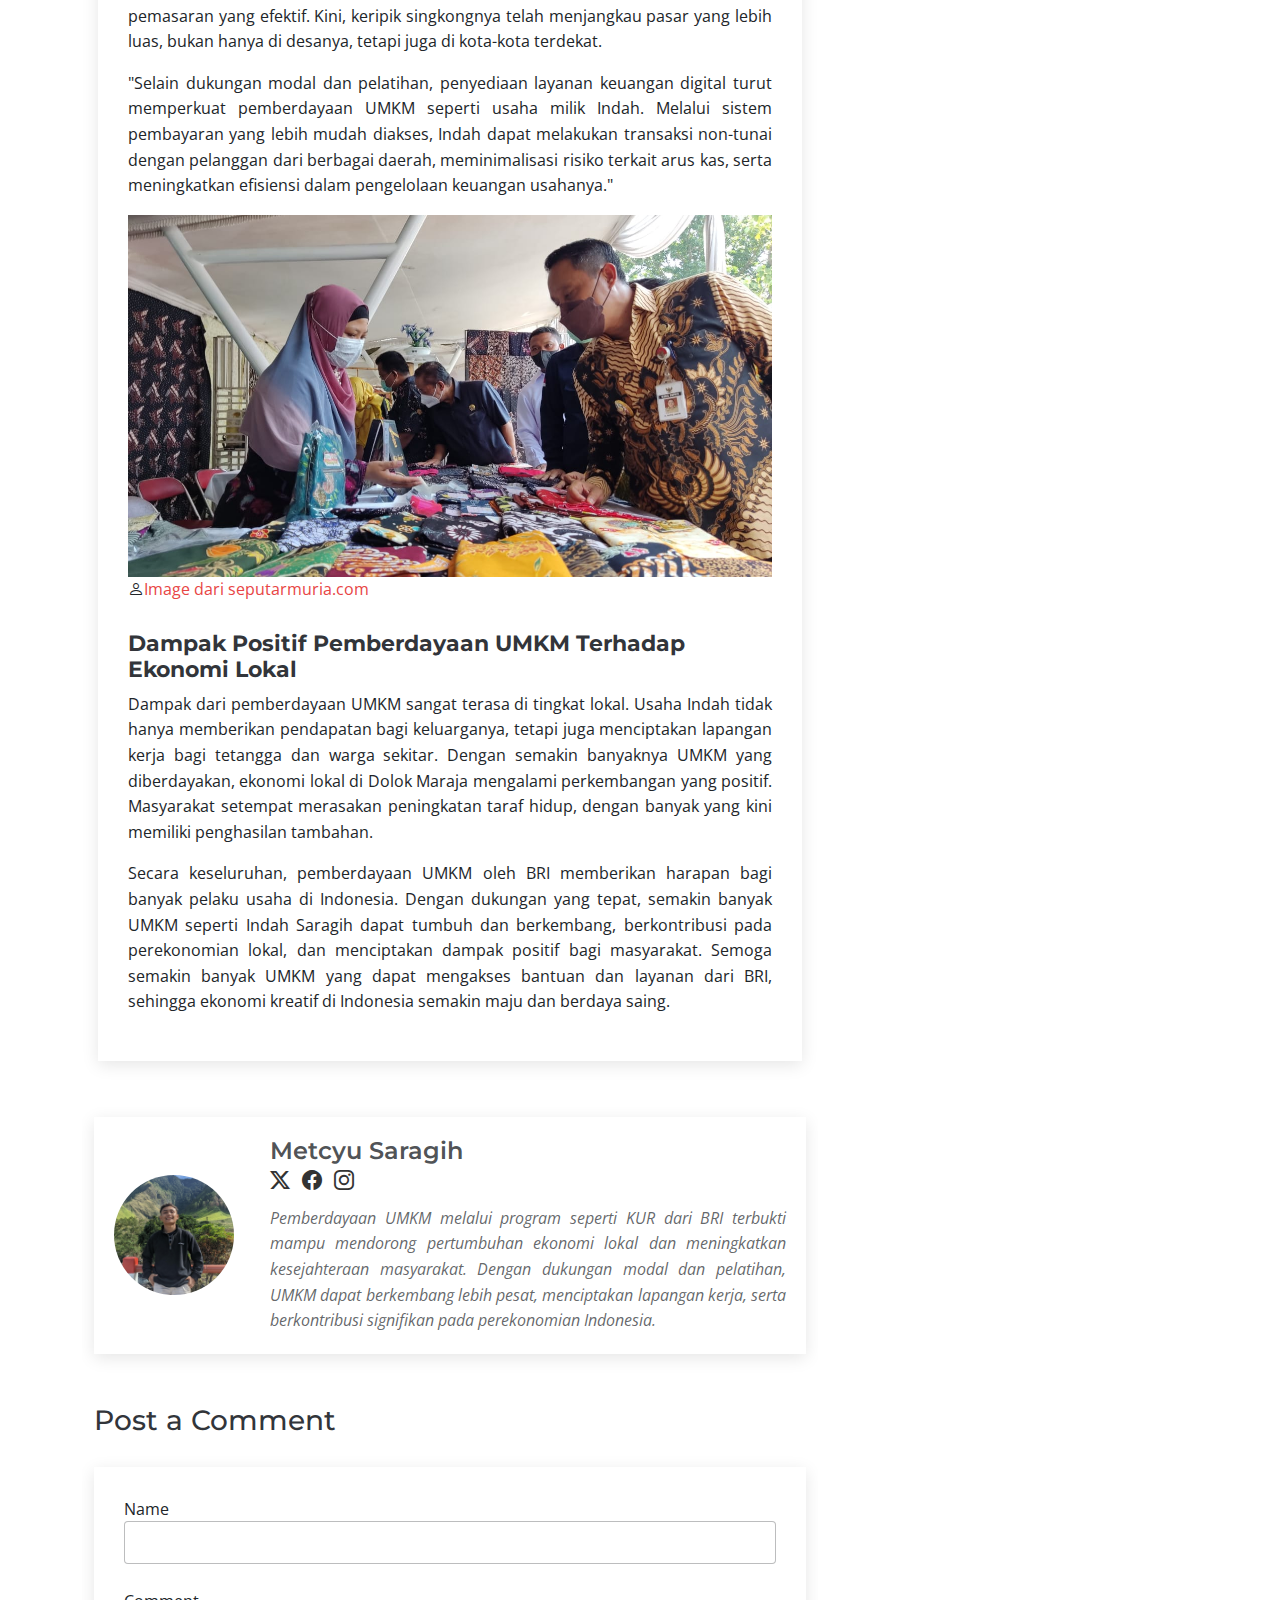
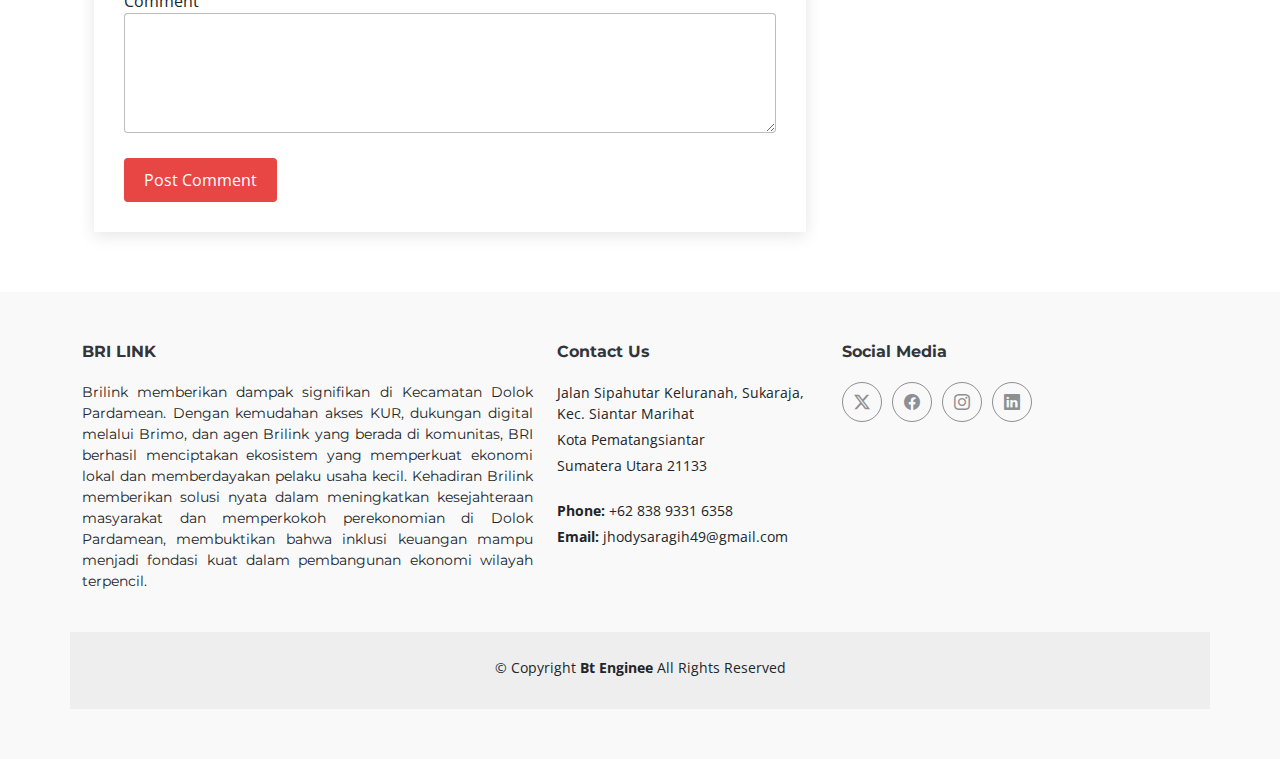
<file: blog_details_metcyu.html>
<!DOCTYPE html>
    <html lang="en">

    <head>
      <meta charset="utf-8">
      <meta content="width=device-width, initial-scale=1.0" name="viewport">
      <title></title>
      <meta name="description" content="">
      <meta name="keywords" content="">

      <!-- Favicons -->
      <link href="assets/img/favicon.png" rel="icon">
      <link href="assets/img/apple-touch-icon.png" rel="apple-touch-icon">

      <!-- Fonts -->
      <link href="https://fonts.googleapis.com" rel="preconnect">
      <link href="https://fonts.gstatic.com" rel="preconnect" crossorigin>
      <link href="https://fonts.googleapis.com/css2?family=Open+Sans:ital,wght@0,300;0,400;0,500;0,600;0,700;0,800;1,300;1,400;1,500;1,600;1,700;1,800&family=Montserrat:ital,wght@0,100;0,200;0,300;0,400;0,500;0,600;0,700;0,800;0,900;1,100;1,200;1,300;1,400;1,500;1,600;1,700;1,800;1,900&family=Poppins:ital,wght@0,100;0,200;0,300;0,400;0,500;0,600;0,700;0,800;0,900;1,100;1,200;1,300;1,400;1,500;1,600;1,700;1,800;1,900&display=swap" rel="stylesheet">

      <!-- Vendor CSS Files -->
      <link href="assets/vendor/bootstrap/css/bootstrap.min.css" rel="stylesheet">
      <link href="assets/vendor/bootstrap-icons/bootstrap-icons.css" rel="stylesheet">
      <link href="assets/vendor/aos/aos.css" rel="stylesheet">
      <link href="assets/vendor/glightbox/css/glightbox.min.css" rel="stylesheet">
      <link href="assets/vendor/swiper/swiper-bundle.min.css" rel="stylesheet">

      <!-- Main CSS File -->
      <link href="assets/css/main.css" rel="stylesheet">

    </head>
    <style>
      /* Blog Author Section Styling */
.blog-author .container {
  max-width: 800px;
  margin: 0 auto;
}

.author-container {
  display: flex;
  gap: 1rem;
  padding: 1.5rem;
}

.author-image {
  width: 120px;
  height: 120px;
  object-fit: cover;
}

.author-info h4 {
  margin: 0;
  font-size: 1.5rem;
}

.author-info .social-links a {
  margin-right: 0.5rem;
  font-size: 1.25rem;
  color: #333;
  transition: color 0.3s ease;
}

.author-info .social-links a:hover {
  color: #0056b3; /* Sesuaikan warna sesuai tema */
}

/* Tambahkan text-align: justify pada paragraf */
.author-info p {
  margin-top: 0.5rem;
  line-height: 1.6;
  text-align: justify;
}

/* Responsive Design */
@media (max-width: 768px) {
  .author-container {
    flex-direction: column;
    align-items: center;
    text-align: center;
  }
  
  .author-image {
    width: 100px;
    height: 100px;
  }

  .author-info h4 {
    font-size: 1.3rem;
  }
  
  .author-info p {
    font-size: 1rem;
  }
}

@media (max-width: 480px) {
  .author-image {
    width: 80px;
    height: 80px;
  }

  .author-info h4 {
    font-size: 1.1rem;
  }
  
  .author-info p {
    font-size: 0.9rem;
  }
  
  .author-info .social-links a {
    font-size: 1rem;
  }
}
  /* General Styling */
#blog-details .container {
  max-width: 800px;
  margin: 0 auto;
  padding: 1rem;
}

.article {
  margin-top: 2rem;
}

.post-img img {
  width: 100%;
  height: auto;
  border-radius: 8px;
}

.title {
  font-size: 2rem;
  margin-top: 1rem;
  margin-bottom: 1rem;
}

.meta-top ul {
  display: flex;
  gap: 1rem;
  list-style: none;
  padding: 0;
  margin-bottom: 1.5rem;
}

.meta-top ul li i {
  margin-right: 0.5rem;
}

.content p {
  line-height: 1.6;
  text-align: justify;
  margin-top: 0.5rem;
}

/* Responsive Design */
@media (max-width: 768px) {
  .title {
    font-size: 1.5rem;
    text-align: center;
  }

  .meta-top ul {
    flex-direction: column;
    align-items: center;
    gap: 0.5rem;
  }

  .content img {
    width: 100%;
    margin-top: 1rem;
    border-radius: 8px;
  }

  .content h3 {
    font-size: 1.25rem;
    margin-top: 1.5rem;
  }

  .content p {
    font-size: 0.95rem;
  }
}

@media (max-width: 480px) {
  .title {
    font-size: 1.3rem;
  }

  .content h3 {
    font-size: 1.1rem;
  }

  .content p {
    font-size: 0.9rem;
  }

  .meta-top ul li {
    font-size: 0.85rem;
  }
}

.recent-posts-widget {
  width: 100%;
  padding: 1rem;
}

.recent-posts-widget .post-item {
  display: flex;
  align-items: center;
  margin-bottom: 1rem;
}

.recent-posts-widget .post-item img {
  width: 60px; /* Ukuran gambar tetap kecil */
  height: 60px;
  margin-right: 1rem;
  object-fit: cover; /* Agar gambar tidak peang dan tetap proporsional */
  border-radius: 5px;
}

.recent-posts-widget .post-item div {
  flex: 1;
}

.recent-posts-widget .post-item h4 {
  font-size: 1rem;
  margin: 0;
}

.recent-posts-widget .post-item time {
  font-size: 0.85rem;
  color: #666;
}

/* Responsive styles */
@media (max-width: 768px) {
  .recent-posts-widget .post-item {
    flex-direction: row; /* Tetap dalam row */
    align-items: center;
  }

  .recent-posts-widget .post-item img {
    width: 50px; /* Ukuran lebih kecil pada layar kecil */
    height: 50px;
  }

  .recent-posts-widget .post-item h4 {
    font-size: 0.9rem;
  }

  .recent-posts-widget .post-item time {
    font-size: 0.75rem;
  }
}
.footer-top {
  display: flex;
  justify-content: space-between;
  flex-wrap: wrap;
  text-align: left;
}

.footer-about,
.footer-contact,
.footer-social {
  max-width: 100%;
}

.social-links a {
  margin-right: 10px;
  font-size: 18px;
  color: #333;
  transition: color 0.3s;
}

.social-links a:hover {
  color: #007bff; /* Warna hover untuk icon sosial media */
}

@media (max-width: 768px) {
  .footer-top {
    flex-direction: column;
    align-items: center;
    text-align: center;
  }

  .footer-about,
  .footer-contact,
  .footer-social {
    margin-bottom: 1rem;
  }

  .social-links {
    justify-content: center;
  }
}
.footer-about {
  text-align:justify  ;
}



    </style>

    <body class="blog-details-page">

      <header id="header" class="header d-flex align-items-center sticky-top">
        <div class="container-fluid position-relative d-flex align-items-center justify-content-between">

          <a href="index.html" class="logo d-flex align-items-center me-auto me-xl-0">
            <!-- Menambahkan logo gambar di samping -->
            <img src="BT ENGINEE TRANNSPARANT.png" alt="BT Enginee Logo" class="logo-image" style="width: 8  0px; height: 150px; margin-right: 10px;">
            <h1 class="sitename">BT Enginee</h1><span>.</span>
          </a>

          <nav id="navmenu" class="navmenu">
            <ul>
              <li><a href="index.html#hero">Beranda</a></li>
              <li><a href="index.html#team">Tim</a></li>
            </ul>
            <i class="mobile-nav-toggle d-xl-none bi bi-list"></i>
          </nav>

      

        </div>
      </header>

      <main class="main">

        <!-- Page Title -->
        <div class="page-title" data-aos="fade">
          <div class="heading">
            <div class="container">
              <div class="row d-flex justify-content-center text-center">
                <div class="col-lg-8">
                  <h1>BRI MAJU BERSAMA</h1>
                  
                </div>
              </div>
            </div>
          </div>
          <style>
            /* CSS Internal */
            nav.breadcrumbs ol li a {
                color: gray; /* Default color abu-abu untuk semua link */
            }
    
            nav.breadcrumbs ol li:last-child a {
                color: rgb(223, 46, 6); /* Ubah warna Blog Details jadi oranye */
            }
        </style>
          <nav class="breadcrumbs">
            <div class="container">
              <ol>
                <li><a href="index.html">Beranda</a></li>
                <li><a href="#">Blog Details</a></li>
                
              </ol>
            </div>
          </nav>
        </div><!-- End Page Title -->

        <div class="container">
          <div class="row">

            <div class="col-lg-8">

              <!-- Blog Details Section -->
              <section id="blog-details" class="blog-details section">
                <div class="container">

                  <article class="article">

                    <div class="post-img">
                      <img src="umkm1.webp" alt="" class="img-fluid">
                    </div>

                    <h2 class="title">Pemberdayaan UMKM dan UMI Mendorong Ekonomi Kreatif di Indonesia</h2>

                    <div class="meta-top">
                      <ul>
                        <li class="d-flex align-items-center"><i class="bi bi-person"></i> <a href="blog_details_metcyu.html">Metcyu Saragih</a></li>
                        <li class="d-flex align-items-center"><i class="bi bi-clock"></i> <a href="blog_details_metcyu.html"><time datetime="2024-11-01">01 Nov, 2024</time></a></li>
                        <li class="d-flex align-items-center"><i class="bi bi-person"></i> <a href="https://www.cnnindonesia.com/ekonomi/20240917140642-625-1145193/bri-bagikan-5-strategi-untuk-dukung-kemajuan-umkm">Image dari cnnindonesia.com  </a></li>
                      </ul>
                    </div><!-- End meta top -->

                    <div class="content">
                      <p>
                        Usaha Mikro, Kecil, dan Menengah (UMKM) memiliki peran yang sangat vital dalam perekonomian Indonesia. Sektor ini tidak hanya menjadi penyumbang signifikan terhadap Produk Domestik Bruto (PDB), tetapi juga berfungsi sebagai penyedia lapangan kerja bagi jutaan orang. Untuk mendorong pertumbuhan UMKM, Bank Rakyat Indonesia (BRI) berkomitmen untuk memberdayakan sektor ini melalui berbagai program yang dirancang untuk memenuhi kebutuhan pelaku usaha.
                    </p>

                    <div style="text-align: justify;">
                      BRI menawarkan program Kredit Usaha Rakyat (KUR) yang memberikan akses pembiayaan dengan bunga terjangkau dan persyaratan yang lebih mudah. Program ini membantu pelaku UMKM mendapatkan modal yang dibutuhkan untuk memperluas usaha mereka. Selain itu, BRI juga mengadakan pelatihan manajemen bisnis yang bertujuan untuk meningkatkan keterampilan dan pengetahuan pelaku UMKM dalam mengelola usaha dengan lebih efisien.
                    </div>
                    
                        

                      <h3> Contoh Nyata Dari Dampak Positif Pemberdayaan UMKM dan UMI</h3>
                      <p>
                        Salah satu contoh nyata dari dampak positif pemberdayaan ini adalah kisah Indah Saragih, seorang pengusaha muda asal Desa Dolok Maraja di Simalungun. Indah memulai usaha keripik singkong secara tradisional dan menghadapi tantangan dalam hal modal serta pemasaran. Setelah bergabung dengan program KUR dari BRI, Indah berhasil mendapatkan dana untuk mengembangkan usahanya. Melalui pelatihan yang diikutinya, ia belajar tentang manajemen keuangan dan strategi pemasaran yang efektif. Kini, keripik singkongnya telah menjangkau pasar yang lebih luas, bukan hanya di desanya, tetapi juga di kota-kota terdekat.
                        </p>
                        <p>"Selain dukungan modal dan pelatihan, penyediaan layanan keuangan digital turut memperkuat pemberdayaan UMKM seperti usaha milik Indah. Melalui sistem pembayaran yang lebih mudah diakses, Indah dapat melakukan transaksi non-tunai dengan pelanggan dari berbagai daerah, meminimalisasi risiko terkait arus kas, serta meningkatkan efisiensi dalam pengelolaan keuangan usahanya."</p>

                        <img src="umkm.jpg" class="img-fluid" alt="">
                        <li class="d-flex align-items-center"><i class="bi bi-person"></i> <a href="https://www.seputarmuria.com/kenalkan-metode-pembayaran-qris-di-masa-pandemi-melalui-bazaar-digital-umkm/">Image dari seputarmuria.com  </a></li>
                      <h3>Dampak Positif Pemberdayaan UMKM Terhadap Ekonomi Lokal</h3>
                      <p>Dampak dari pemberdayaan UMKM sangat terasa di tingkat lokal. Usaha Indah tidak hanya memberikan pendapatan bagi keluarganya, tetapi juga menciptakan lapangan kerja bagi tetangga dan warga sekitar. Dengan semakin banyaknya UMKM yang diberdayakan, ekonomi lokal di Dolok Maraja mengalami perkembangan yang positif. Masyarakat setempat merasakan peningkatan taraf hidup, dengan banyak yang kini memiliki penghasilan tambahan.</p>
                      <p>Secara keseluruhan, pemberdayaan UMKM oleh BRI memberikan harapan bagi banyak pelaku usaha di Indonesia. Dengan dukungan yang tepat, semakin banyak UMKM seperti Indah Saragih dapat tumbuh dan berkembang, berkontribusi pada perekonomian lokal, dan menciptakan dampak positif bagi masyarakat. Semoga semakin banyak UMKM yang dapat mengakses bantuan dan layanan dari BRI, sehingga ekonomi kreatif di Indonesia semakin maju dan berdaya saing.</p>

                    </div><!-- End post content -->

                    

                  </article>

                </div>
              </section><!-- /Blog Details Section -->

           <!-- Blog Author Section -->
<section id="blog-author" class="blog-author section">
  <div class="container">
    <div class="author-container d-flex align-items-center">
      <img src="Jhody.jpeg" class="rounded-circle flex-shrink-0 author-image" alt="">
      <div class="author-info">
        <h4>Metcyu Saragih</h4>
        <div class="social-links">
          <a href="https://x.com/JhodySaragih?t=Ooh3cIcDw2wqcpRikrYsDQ&s=09&mx=2"><i class="bi bi-twitter-x"></i></a>
          <a href="https://www.facebook.com/profile.php?id=61567686034267&mibextid=ZbWKwL"><i class="bi bi-facebook"></i></a>
          <a href="https://www.instagram.com/jhodyyz/profilecard/?igsh=MWcwbzhmdTVjN2p4dg%3D%3D"><i class="bi bi-instagram"></i></a>
        </div>
        <p>
          Pemberdayaan UMKM melalui program seperti KUR dari BRI terbukti mampu mendorong pertumbuhan ekonomi lokal dan meningkatkan kesejahteraan masyarakat. Dengan dukungan modal dan pelatihan, UMKM dapat berkembang lebih pesat, menciptakan lapangan kerja, serta berkontribusi signifikan pada perekonomian Indonesia.
        </p>
      </div>
    </div>
  </div>
</section>

  <!-- Comment Form -->
  <section id="comment-form" class="comment-form section">
    <div class="container">
      <h3>Post a Comment</h3>
      <form method="post" action="mailto:jhodysaragih49@gmail.com" enctype="text/plain">
        <div class="form-group">
          <label for="name">Name</label>
          <input type="text" id="name" name="name" class="form-control" required>
        </div>
        <div class="form-group">
          <label for="comment">Comment</label>
          <textarea id="comment" name="comment" class="form-control" rows="5" required></textarea>
        </div>
        <button type="submit" class="btn btn-primary">Post Comment</button>
      </form>
    </div>
  </section><!-- End Comment Form -->



            </div>

            <div class="col-lg-4 sidebar">

              <div class="widgets-container">

                <!-- Search Widget -->
              
                <!-- Recent Posts Widget -->
                <div class="recent-posts-widget widget-item">

                  <h3 class="widget-title">Artikel Terbaru</h3>

                  <div class="post-item">
                    <img src="Mando1.jpg" alt="" class="flex-shrink-0">
                    <div>
                      <h4><a href="blog-detail-mando01.html">Brilink Membawa Layanan Keuangan ke UMKM di Kecamatan Dolok Pardamean</a></h4>
                      <time datetime="2024-11-13">13 November, 2024</time>
                    </div>
                  </div><!-- End recent post item-->

                  <div class="post-item">
                    <img src="umkm1.webp" alt="" class="flex-shrink-0">
                    <div>
                      <h4><a href="blog_details_metcyu.html">Pemberdayaan UMKM dan UMI Mendorong Ekonomi Kreatif di Indonesia</a></h4>
                      <time datetime="2024-11-01">01 November, 2024</time>
                    </div>
                  </div><!-- End recent post item-->

                  <div class="post-item">
                    <img src="Timnas Indonesia.jpg" alt="" class="flex-shrink-0">
                    <div>
                      <h4><a href="blog_details_makmur.html">BRI sebagai Pendorong Sepak Bola Indonesia </a></h4>
                      <time datetime="2024-11-03">03 November, 2024</time>
                    </div>
                  </div><!-- End recent post item-->

                  <div class="post-item">
                    <img src="BRI-10-425837298.webp" alt="" class="flex-shrink-0">
                    <div>
                      <h4><a href="blog-details-indah.html">BRI Menjangkau Desa Mewujudkan Masa Depan melalui Inklusi Keuangan</a></h4>
                      <time datetime="2020-01-01">05 November, 2024</time>
                    </div>
                  </div><!-- End recent post item-->


                </div><!--/Recent Posts Widget -->

                <!-- Tags Widget -->

              </div>

            </div>

          </div>
        </div>

      </main>

      <footer id="footer" class="footer position-relative light-background">
        <div class="container footer-top">
          <div class="row gy-4">
            
            <div class="col-lg-5 col-md-12 footer-about">
              <h4>BRI LINK</h4>
              <p>Brilink memberikan dampak signifikan di Kecamatan Dolok Pardamean. Dengan kemudahan akses KUR, dukungan digital melalui Brimo, dan agen Brilink yang berada di komunitas, BRI berhasil menciptakan ekosistem yang memperkuat ekonomi lokal dan memberdayakan pelaku usaha kecil. Kehadiran Brilink memberikan solusi nyata dalam meningkatkan kesejahteraan masyarakat dan memperkokoh perekonomian di Dolok Pardamean, membuktikan bahwa inklusi keuangan mampu menjadi fondasi kuat dalam pembangunan ekonomi wilayah terpencil.
              </p>
            </div>
      
            <div class="col-lg-3 col-md-12 footer-contact text-center text-md-start">
              <h4>Contact Us</h4>
              <p>Jalan Sipahutar Keluranah, Sukaraja, Kec. Siantar Marihat</p>
              <p>Kota Pematangsiantar</p>
              <p>Sumatera Utara 21133</p>
              <p class="mt-4"><strong>Phone:</strong> <span>+62 838 9331 6358</span></p>
              <p><strong>Email:</strong> <span>jhodysaragih49@gmail.com</span></p>
            </div>
      
            <div class="col-lg-4 col-md-12 footer-social text-center text-md-start">
              <h4>Social Media</h4>
              <div class="social-links d-flex">
                <a href="https://x.com/JhodySaragih?t=Ooh3cIcDw2wqcpRikrYsDQ&s=09&mx=2"><i class="bi bi-twitter-x"></i></a>
                <a href="https://www.facebook.com/profile.php?id=61567686034267&mibextid=ZbWKwL"><i class="bi bi-facebook"></i></a>
                <a href="https://www.instagram.com/jhodyyz/profilecard/?igsh=MWcwbzhmdTVjN2p4dg%3D%3D"><i class="bi bi-instagram"></i></a>
                <a href="https://id.linkedin.com/in/jhody-saragih-2227a9338"><i class="bi bi-linkedin"></i></a>
              </div>
            </div>
      
          </div>
        </div>
      
        <div class="container copyright text-center mt-4">
          <p>© <span>Copyright</span> <strong class="sitename">Bt Enginee</strong> <span>All Rights Reserved</span></p>
          <div class="credits"></div>
        </div>
      </footer>
      

      <!-- Scroll Top -->
      <a href="#" id="scroll-top" class="scroll-top d-flex align-items-center justify-content-center"><i class="bi bi-arrow-up-short"></i></a>

      <!-- Preloader -->
      <div id="preloader"></div>

      <!-- Vendor JS Files -->
      <script src="assets/vendor/bootstrap/js/bootstrap.bundle.min.js"></script>
      <script src="assets/vendor/php-email-form/validate.js"></script>
      <script src="assets/vendor/aos/aos.js"></script>
      <script src="assets/vendor/glightbox/js/glightbox.min.js"></script>
      <script src="assets/vendor/purecounter/purecounter_vanilla.js"></script>
      <script src="assets/vendor/imagesloaded/imagesloaded.pkgd.min.js"></script>
      <script src="assets/vendor/isotope-layout/isotope.pkgd.min.js"></script>
      <script src="assets/vendor/swiper/swiper-bundle.min.js"></script>

      <!-- Main JS File --> 
      <script src="assets/js/main.js"></script>

    </body> 

    </html>
</file>
<file: assets/css/main.css>
:root {
  --default-font: "Open Sans",  system-ui, -apple-system, "Segoe UI", Roboto, "Helvetica Neue", Arial, "Noto Sans", "Liberation Sans", sans-serif, "Apple Color Emoji", "Segoe UI Emoji", "Segoe UI Symbol", "Noto Color Emoji";
  --heading-font: "Montserrat",  sans-serif;
  --nav-font: "Poppins",  sans-serif;
}

:root { 
  --background-color: #ffffff; 
  --default-color: #212529; 
  --heading-color: #32353a; 
  --accent-color: #e84545;
  --surface-color: #ffffff; 
  --contrast-color: #ffffff;
}
:root {
  --nav-color: #3a3939;  
  --nav-hover-color: #e84545; 
  --nav-mobile-background-color: #ffffff; 
  --nav-dropdown-background-color: #ffffff; 
  --nav-dropdown-color: #3a3939;
  --nav-dropdown-hover-color: #e84545; 
}

/* Color Presets - These classes override global colors when applied to any section or element, providing reuse of the sam color scheme. */

.light-background {
  --background-color: #f9f9f9;
  --surface-color: #ffffff;
}

.dark-background {
  --background-color: #060606;
  --default-color: #ffffff;
  --heading-color: #ffffff;
  --surface-color: #252525;
  --contrast-color: #ffffff;
}

/* Smooth scroll */
:root {
  scroll-behavior: smooth;
}

/*--------------------------------------------------------------
# General Styling & Shared Classes
--------------------------------------------------------------*/
body {
  color: var(--default-color);
  background-color: var(--background-color);
  font-family: var(--default-font);
}

a {
  color: var(--accent-color);
  text-decoration: none;
  transition: 0.3s;
}

a:hover {
  color: color-mix(in srgb, var(--accent-color), transparent 25%);
  text-decoration: none;
}

h1,
h2,
h3,
h4,
h5,
h6 {
  color: var(--heading-color);
  font-family: var(--heading-font);
}

/* PHP Email Form Messages
------------------------------*/
.php-email-form .error-message {
  display: none;
  background: #df1529;
  color: #ffffff;
  text-align: left;
  padding: 15px;
  margin-bottom: 24px;
  font-weight: 600;
}

.php-email-form .sent-message {
  display: none;
  color: #ffffff;
  background: #059652;
  text-align: center;
  padding: 15px;
  margin-bottom: 24px;
  font-weight: 600;
}

.php-email-form .loading {
  display: none;
  background: var(--surface-color);
  text-align: center;
  padding: 15px;
  margin-bottom: 24px;
}

.php-email-form .loading:before {
  content: "";
  display: inline-block;
  border-radius: 50%;
  width: 24px;
  height: 24px;
  margin: 0 10px -6px 0;
  border: 3px solid var(--accent-color);
  border-top-color: var(--surface-color);
  animation: php-email-form-loading 1s linear infinite;
}

@keyframes php-email-form-loading {
  0% {
    transform: rotate(0deg);
  }

  100% {
    transform: rotate(360deg);
  }
}

/*--------------------------------------------------------------
# Global Header
--------------------------------------------------------------*/
.header {
  color: var(--default-color);
  background-color: var(--background-color);
  padding: 20px 0;
  transition: all 0.5s;
  z-index: 997;
}

.header .logo {
  line-height: 1;
}

.header .logo img {
  max-height: 36px;
  margin-right: 8px;
}

.header .logo h1 {
  font-size: 24px;
  margin: 0;
  font-weight: 600;
  color: var(--heading-color);
}

.header .logo span {
  color: var(--accent-color);
  font-size: 24px;
  font-weight: 600;
  padding-left: 3px;
}

.header .btn-getstarted,
.header .btn-getstarted:focus {
  color: var(--contrast-color);
  background: var(--accent-color);
  font-size: 14px;
  padding: 8px 26px;
  margin: 0;
  border-radius: 4px;
  transition: 0.3s;
}

.header .btn-getstarted:hover,
.header .btn-getstarted:focus:hover {
  color: var(--contrast-color);
  background: color-mix(in srgb, var(--accent-color), transparent 15%);
}

@media (max-width: 1200px) {
  .header .logo {
    order: 1;
  }

  .header .btn-getstarted {
    order: 2;
    margin: 0 15px 0 0;
    padding: 6px 20px;
  }

  .header .navmenu {
    order: 3;
  }
}

.scrolled .header {
  box-shadow: 0 0 30px 10px rgba(0, 0, 0, 0.1);
}

/* Index Page Header
------------------------------*/
.index-page .header {
  --background-color: rgba(255, 255, 255, 0);
  --heading-color: #ffffff;
  --nav-color: rgba(255, 255, 255, 0.5);
  --nav-hover-color: #ffffff;
}

/* Index Page Header on Scroll
------------------------------*/
.index-page.scrolled .header {
  --background-color: #ffffff;
  --heading-color: #32353a;
  --nav-color: #3a3939;
  --nav-hover-color: #e84545;
}

/*--------------------------------------------------------------
# Navigation Menu
--------------------------------------------------------------*/
/* Navmenu - Desktop */
@media (min-width: 1200px) {
  .navmenu {
    padding: 0;
  }

  .navmenu ul {
    margin: 0;
    padding: 0;
    display: flex;
    list-style: none;
    align-items: center;
  }

  .navmenu li {
    position: relative;
  }

  .navmenu a,
  .navmenu a:focus {
    color: var(--nav-color);
    padding: 18px 15px;
    font-size: 16px;
    font-family: var(--nav-font);
    font-weight: 400;
    display: flex;
    align-items: center;
    justify-content: space-between;
    white-space: nowrap;
    transition: 0.3s;
  }

  .navmenu a i,
  .navmenu a:focus i {
    font-size: 12px;
    line-height: 0;
    margin-left: 5px;
    transition: 0.3s;
  }

  .navmenu li:last-child a {
    padding-right: 0;
  }

  .navmenu li:hover>a,
  .navmenu .active,
  .navmenu .active:focus {
    color: var(--nav-hover-color);
  }

  .navmenu .dropdown ul {
    margin: 0;
    padding: 10px 0;
    background: var(--nav-dropdown-background-color);
    display: block;
    position: absolute;
    visibility: hidden;
    left: 14px;
    top: 130%;
    opacity: 0;
    transition: 0.3s;
    border-radius: 4px;
    z-index: 99;
    box-shadow: 0px 0px 30px rgba(0, 0, 0, 0.1);
  }

  .navmenu .dropdown ul li {
    min-width: 200px;
  }

  .navmenu .dropdown ul a {
    padding: 10px 20px;
    font-size: 15px;
    text-transform: none;
    color: var(--nav-dropdown-color);
  }

  .navmenu .dropdown ul a i {
    font-size: 12px;
  }

  .navmenu .dropdown ul a:hover,
  .navmenu .dropdown ul .active:hover,
  .navmenu .dropdown ul li:hover>a {
    color: var(--nav-dropdown-hover-color);
  }

  .navmenu .dropdown:hover>ul {
    opacity: 1;
    top: 100%;
    visibility: visible;
  }

  .navmenu .dropdown .dropdown ul {
    top: 0;
    left: -90%;
    visibility: hidden;
  }

  .navmenu .dropdown .dropdown:hover>ul {
    opacity: 1;
    top: 0;
    left: -100%;
    visibility: visible;
  }
}

/* Navmenu - Mobile */
@media (max-width: 1199px) {
  .mobile-nav-toggle {
    color: var(--nav-color);
    font-size: 28px;
    line-height: 0;
    margin-right: 10px;
    cursor: pointer;
    transition: color 0.3s;
  }

  .navmenu {
    padding: 0;
    z-index: 9997;
  }

  .navmenu ul {
    display: none;
    list-style: none;
    position: absolute;
    inset: 60px 20px 20px 20px;
    padding: 10px 0;
    margin: 0;
    border-radius: 6px;
    background-color: var(--nav-mobile-background-color);
    overflow-y: auto;
    transition: 0.3s;
    z-index: 9998;
    box-shadow: 0px 0px 30px rgba(0, 0, 0, 0.1);
  }

  .navmenu a,
  .navmenu a:focus {
    color: var(--nav-dropdown-color);
    padding: 10px 20px;
    font-family: var(--nav-font);
    font-size: 17px;
    font-weight: 500;
    display: flex;
    align-items: center;
    justify-content: space-between;
    white-space: nowrap;
    transition: 0.3s;
  }

  .navmenu a i,
  .navmenu a:focus i {
    font-size: 12px;
    line-height: 0;
    margin-left: 5px;
    width: 30px;
    height: 30px;
    display: flex;
    align-items: center;
    justify-content: center;
    border-radius: 50%;
    transition: 0.3s;
    background-color: color-mix(in srgb, var(--accent-color), transparent 90%);
  }

  .navmenu a i:hover,
  .navmenu a:focus i:hover {
    background-color: var(--accent-color);
    color: var(--contrast-color);
  }

  .navmenu a:hover,
  .navmenu .active,
  .navmenu .active:focus {
    color: var(--nav-dropdown-hover-color);
  }

  .navmenu .active i,
  .navmenu .active:focus i {
    background-color: var(--accent-color);
    color: var(--contrast-color);
    transform: rotate(180deg);
  }

  .navmenu .dropdown ul {
    position: static;
    display: none;
    z-index: 99;
    padding: 10px 0;
    margin: 10px 20px;
    background-color: var(--nav-dropdown-background-color);
    border: 1px solid color-mix(in srgb, var(--default-color), transparent 90%);
    box-shadow: none;
    transition: all 0.5s ease-in-out;
  }

  .navmenu .dropdown ul ul {
    background-color: rgba(33, 37, 41, 0.1);
  }

  .navmenu .dropdown>.dropdown-active {
    display: block;
    background-color: rgba(33, 37, 41, 0.03);
  }

  .mobile-nav-active {
    overflow: hidden;
  }

  .mobile-nav-active .mobile-nav-toggle {
    color: #fff;
    position: absolute;
    font-size: 32px;
    top: 15px;
    right: 15px;
    margin-right: 0;
    z-index: 9999;
  }

  .mobile-nav-active .navmenu {
    position: fixed;
    overflow: hidden;
    inset: 0;
    background: rgba(33, 37, 41, 0.8);
    transition: 0.3s;
  }

  .mobile-nav-active .navmenu>ul {
    display: block;
  }
}

/*--------------------------------------------------------------
# Global Footer
--------------------------------------------------------------*/
.footer {
  color: var(--default-color);
  background-color: var(--background-color);
  font-size: 14px;
  padding-bottom: 50px;
  position: relative;
}

.footer .footer-top {
  padding-top: 50px;
}

.footer .footer-about .logo {
  margin-bottom: 25px;
}

.footer .footer-about .logo img {
  max-height: 40px;
  margin-right: 6px;
}

.footer .footer-about .logo span {
  color: var(--heading-color);
  font-size: 30px;
  font-weight: 700;
  letter-spacing: 1px;
  font-family: var(--heading-font);
}

.footer .footer-about p {
  font-size: 14px;
  font-family: var(--heading-font);
}

.footer .social-links a {
  display: flex;
  align-items: center;
  justify-content: center;
  width: 40px;
  height: 40px;
  border-radius: 50%;
  border: 1px solid color-mix(in srgb, var(--default-color), transparent 50%);
  font-size: 16px;
  color: color-mix(in srgb, var(--default-color), transparent 50%);
  margin-right: 10px;
  transition: 0.3s;
}

.footer .social-links a:hover {
  color: var(--accent-color);
  border-color: var(--accent-color);
}

.footer h4 {
  font-size: 16px;
  font-weight: bold;
  position: relative;
  padding-bottom: 12px;
}

.footer .footer-links {
  margin-bottom: 30px;
}

.footer .footer-links ul {
  list-style: none;
  padding: 0;
  margin: 0;
}

.footer .footer-links ul i {
  padding-right: 2px;
  font-size: 12px;
  line-height: 0;
}

.footer .footer-links ul li {
  padding: 10px 0;
  display: flex;
  align-items: center;
}

.footer .footer-links ul li:first-child {
  padding-top: 0;
}

.footer .footer-links ul a {
  color: color-mix(in srgb, var(--default-color), transparent 20%);
  display: inline-block;
  line-height: 1;
}

.footer .footer-links ul a:hover {
  color: var(--accent-color);
}

.footer .footer-contact p {
  margin-bottom: 5px;
}

.footer .copyright {
  padding-top: 25px;
  padding-bottom: 25px;
  background-color: color-mix(in srgb, var(--default-color), transparent 95%);
}

.footer .copyright p {
  margin-bottom: 0;
}

.footer .credits {
  margin-top: 6px;
  font-size: 13px;
}

/*--------------------------------------------------------------
# Preloader
--------------------------------------------------------------*/
#preloader {
  position: fixed;
  inset: 0;
  z-index: 999999;
  overflow: hidden;
  background: var(--background-color);
  transition: all 0.6s ease-out;
}

#preloader:before {
  content: "";
  position: fixed;
  top: calc(50% - 30px);
  left: calc(50% - 30px);
  border: 6px solid #ffffff;
  border-color: var(--accent-color) transparent var(--accent-color) transparent;
  border-radius: 50%;
  width: 60px;
  height: 60px;
  animation: animate-preloader 1.5s linear infinite;
}

@keyframes animate-preloader {
  0% {
    transform: rotate(0deg);
  }

  100% {
    transform: rotate(360deg);
  }
}

/*--------------------------------------------------------------
# Scroll Top Button
--------------------------------------------------------------*/
.scroll-top {
  position: fixed;
  visibility: hidden;
  opacity: 0;
  right: 15px;
  bottom: 15px;
  z-index: 99999;
  background-color: var(--accent-color);
  width: 40px;
  height: 40px;
  border-radius: 4px;
  transition: all 0.4s;
}

.scroll-top i {
  font-size: 24px;
  color: var(--contrast-color);
  line-height: 0;
}

.scroll-top:hover {
  background-color: color-mix(in srgb, var(--accent-color), transparent 20%);
  color: var(--contrast-color);
}

.scroll-top.active {
  visibility: visible;
  opacity: 1;
}

/*--------------------------------------------------------------
# Disable aos animation delay on mobile devices
--------------------------------------------------------------*/
@media screen and (max-width: 768px) {
  [data-aos-delay] {
    transition-delay: 0 !important;
  }
}

/*--------------------------------------------------------------
# Global Page Titles & Breadcrumbs
--------------------------------------------------------------*/
.page-title {
  color: var(--default-color);
  background-color: var(--background-color);
  position: relative;
}

.page-title .heading {
  padding: 80px 0;
  border-top: 1px solid color-mix(in srgb, var(--default-color), transparent 90%);
}

.page-title .heading h1 {
  font-size: 38px;
  font-weight: 700;
}

.page-title nav {
  background-color: color-mix(in srgb, var(--default-color), transparent 95%);
  padding: 20px 0;
}

.page-title nav ol {
  display: flex;
  flex-wrap: wrap;
  list-style: none;
  margin: 0;
  font-size: 16px;
  font-weight: 600;
}

.page-title nav ol li+li {
  padding-left: 10px;
}

.page-title nav ol li+li::before {
  content: "/";
  display: inline-block;
  padding-right: 10px;
  color: color-mix(in srgb, var(--default-color), transparent 70%);
}

/*--------------------------------------------------------------
# Global Sections
--------------------------------------------------------------*/
section,
.section {
  color: var(--default-color);
  background-color: var(--background-color);
  padding: 60px 0;
  scroll-margin-top: 98px;
  overflow: clip;
}

@media (max-width: 1199px) {

  section,
  .section {
    scroll-margin-top: 64px;
  }
}

/*--------------------------------------------------------------
# Global Section Titles
--------------------------------------------------------------*/
.section-title {
  text-align: center;
  padding-bottom: 60px;
  position: relative;
}

.section-title h2 {
  font-size: 32px;
  font-weight: 700;
  position: relative;
}

.section-title h2:before,
.section-title h2:after {
  content: "";
  width: 50px;
  height: 2px;
  background: var(--accent-color);
  display: inline-block;
}

.section-title h2:before {
  margin: 0 15px 10px 0;
}

.section-title h2:after {
  margin: 0 0 10px 15px;
}

.section-title p {
  margin-bottom: 0;
}

/*--------------------------------------------------------------
# Hero Section
--------------------------------------------------------------*/
.hero {
  width: 100%;
  min-height: 100vh;
  position: relative;
  padding: 80px 0;
  display: flex;
  align-items: center;
  justify-content: center;
}

.hero img {
  position: absolute;
  inset: 0;
  display: block;
  width: 100%;
  height: 100%;
  object-fit: cover;
  z-index: 1;
}

.hero:before {
  content: "";
  background: color-mix(in srgb, var(--background-color), transparent 50%);
  position: absolute;
  inset: 0;
  z-index: 2;
}

.hero .container {
  position: relative;
  z-index: 3;
}

.hero h2 {
  margin: 0;
  font-size: 44px;
  font-weight: 700;
}

.hero p {
  color: color-mix(in srgb, var(--default-color), transparent 20%);
  margin: 5px 0 0 0;
  font-size: 20px;
}

.hero .sign-up-form {
  margin-top: 20px;
  margin-bottom: 15px;
  padding: 10px;
  border-radius: 7px;
  background: color-mix(in srgb, var(--default-color) 5%, white 90%);
  box-shadow: 0 15px 30px 0 rgba(0, 0, 0, 0.1);
  display: flex;
}

.hero .sign-up-form input[type=email] {
  background-color: transparent;
  border: 0;
  padding: 4px 10px;
  width: 100%;
}

.hero .sign-up-form input[type=email]:focus-visible {
  outline: none;
}

.hero .sign-up-form input[type=submit] {
  border: 0;
  box-shadow: none;
  background-color: var(--accent-color);
  border-color: var(--accent-color);
  padding: 8px 20px 10px 20px;
  border-radius: 7px;
  color: var(--contrast-color);
  transition: 0.3s;
}

.hero .sign-up-form input[type=submit]:hover {
  background-color: color-mix(in srgb, var(--accent-color), transparent 10%);
}

@media (max-width: 768px) {
  .hero h2 {
    font-size: 32px;
  }

  .hero p {
    font-size: 18px;
  }
}

/*--------------------------------------------------------------
# Clients Section
--------------------------------------------------------------*/
.clients {
  padding: 20px 0;
}

.clients .client-logo {
  display: flex;
  justify-content: center;
  align-items: center;
  overflow: hidden;
}

.clients .client-logo img {
  padding: 20px 40px;
  max-width: 90%;
  transition: 0.3s;
  opacity: 0.5;
  filter: grayscale(100);
}

.clients .client-logo img:hover {
  filter: none;
  opacity: 1;
}

@media (max-width: 640px) {
  .clients .client-logo img {
    padding: 20px;
  }
}

/*--------------------------------------------------------------
# About Section
--------------------------------------------------------------*/
.about .content h3 {
  font-size: 16px;
  font-weight: 500;
  line-height: 19px;
  padding: 10px 20px;
  background: color-mix(in srgb, var(--accent-color), transparent 95%);
  color: var(--accent-color);
  border-radius: 7px;
  display: inline-block;
}

.about .content h2 {
  font-weight: 700;
}

.about .content p:last-child {
  margin-bottom: 0;
}

.about .content .read-more {
  background: var(--accent-color);
  color: var(--contrast-color);
  font-family: var(--heading-font);
  font-weight: 500;
  font-size: 16px;
  letter-spacing: 1px;
  padding: 12px 24px;
  border-radius: 5px;
  transition: 0.3s;
  display: inline-flex;
  align-items: center;
  justify-content: center;
}

.about .content .read-more i {
  font-size: 18px;
  margin-left: 5px;
  line-height: 0;
  transition: 0.3s;
}

.about .content .read-more:hover {
  background: color-mix(in srgb, var(--accent-color), transparent 20%);
  padding-right: 19px;
}

.about .content .read-more:hover i {
  margin-left: 10px;
}

.about .icon-box {
  background-color: var(--surface-color);
  padding: 50px 40px;
  box-shadow: 0px 10px 50px rgba(0, 0, 0, 0.1);
  border-radius: 10px;
  transition: all 0.3s ease-out 0s;
}

.about .icon-box i {
  width: 80px;
  height: 80px;
  border-radius: 50%;
  display: inline-flex;
  align-items: center;
  justify-content: center;
  margin-bottom: 24px;
  font-size: 32px;
  line-height: 0;
  transition: all 0.4s ease-out 0s;
  background-color: color-mix(in srgb, var(--accent-color), transparent 95%);
  color: var(--accent-color);
}

.about .icon-box h3 {
  margin-bottom: 10px;
  font-size: 24px;
  font-weight: 700;
}

.about .icon-box p {
  margin-bottom: 0;
}

.about .icon-box:hover i {
  background-color: var(--accent-color);
  color: var(--contrast-color);
}

.about .icon-boxes .col-md-6:nth-child(2) .icon-box,
.about .icon-boxes .col-md-6:nth-child(4) .icon-box {
  margin-top: -40px;
}

@media (max-width: 768px) {

  .about .icon-boxes .col-md-6:nth-child(2) .icon-box,
  .about .icon-boxes .col-md-6:nth-child(4) .icon-box {
    margin-top: 0;
  }
}

/*--------------------------------------------------------------
# Stats Section
--------------------------------------------------------------*/
.stats {
  position: relative;
  padding: 120px 0;
}

.stats img {
  position: absolute;
  inset: 0;
  display: block;
  width: 100%;
  height: 100%;
  object-fit: cover;
  z-index: 1;
}

.stats:before {
  content: "";
  background: color-mix(in srgb, var(--background-color), transparent 40%);
  position: absolute;
  inset: 0;
  z-index: 2;
}

.stats .container {
  position: relative;
  z-index: 3;
}

.stats .stats-item {
  padding: 30px;
  width: 100%;
}

.stats .stats-item span {
  font-size: 48px;
  display: block;
  color: var(--default-color);
  font-weight: 700;
}

.stats .stats-item p {
  padding: 0;
  margin: 0;
  font-family: var(--heading-font);
  font-size: 16px;
  font-weight: 700;
  color: color-mix(in srgb, var(--default-color), transparent 40%);
}

/*--------------------------------------------------------------
# Services Section
--------------------------------------------------------------*/
.services .service-item {
  position: relative;
  padding-top: 40px;
}

.services .service-item:before {
  content: "";
  position: absolute;
  top: 0;
  left: 0;
  right: 0;
  height: 2px;
  background: color-mix(in srgb, var(--default-color), transparent 90%);
}

.services .service-item::after {
  content: "";
  position: absolute;
  top: 0;
  left: 0;
  width: 30px;
  height: 2px;
  background: var(--accent-color);
  border-right: 5px solid var(--background-color);
}

.services .service-item .icon {
  width: 48px;
  height: 48px;
  position: relative;
  margin-right: 50px;
  line-height: 0;
}

.services .service-item .icon i {
  color: color-mix(in srgb, var(--default-color), transparent 30%);
  font-size: 56px;
  transition: ease-in-out 0.3s;
  z-index: 2;
  position: relative;
}

.services .service-item .icon:before {
  position: absolute;
  content: "";
  height: 30px;
  width: 30px;
  background: color-mix(in srgb, var(--accent-color), transparent 70%);
  border-radius: 50px;
  z-index: 1;
  bottom: -15px;
  right: -15px;
  transition: 0.3s;
}

.services .service-item .title {
  font-weight: 700;
  margin-bottom: 15px;
  font-size: 18px;
}

.services .service-item .title a {
  color: var(--heading-color);
}

.services .service-item .title a:hover {
  color: var(--accent-color);
}

.services .service-item .description {
  line-height: 24px;
  font-size: 14px;
}

/*--------------------------------------------------------------
# Features Section
--------------------------------------------------------------*/
.features .features-item {
  color: color-mix(in srgb, var(--default-color), transparent 20%);
}

.features .features-item+.features-item {
  margin-top: 100px;
}

@media (max-width: 768px) {
  .features .features-item+.features-item {
    margin-top: 40px;
  }
}

.features .features-item h3 {
  font-weight: 700;
  font-size: 26px;
}

.features .features-item .btn-get-started {
  background-color: var(--accent-color);
  color: var(--contrast-color);
  padding: 8px 30px 10px 30px;
  border-radius: 4px;
}

.features .features-item .btn-get-started:hover {
  background-color: color-mix(in srgb, var(--accent-color), transparent 10%);
}

.features .features-item ul {
  list-style: none;
  padding: 0;
}

.features .features-item ul li {
  padding-bottom: 10px;
  display: flex;
  align-items: flex-start;
}

.features .features-item ul li:last-child {
  padding-bottom: 0;
}

.features .features-item ul i {
  font-size: 20px;
  padding-right: 4px;
  color: var(--accent-color);
}

.features .features-item img {
  border: 6px solid var(--surface-color);
  box-shadow: 0 15px 30px -10px rgba(0, 0, 0, 0.1);
}

.features .features-item .features-img-bg {
  position: relative;
  min-height: 500px;
}

@media (max-width: 640px) {
  .features .features-item .features-img-bg {
    min-height: 300px;
  }
}

.features .features-item .features-img-bg img {
  position: absolute;
  inset: 0;
  display: block;
  width: 100%;
  height: 100%;
  object-fit: cover;
}

.features .features-item .image-stack {
  display: grid;
  position: relative;
  grid-template-columns: repeat(12, 1fr);
}

.features .features-item .image-stack .stack-back {
  grid-column: 4/-1;
  grid-row: 1;
  width: 100%;
  z-index: 1;
}

.features .features-item .image-stack .stack-front {
  grid-row: 1;
  grid-column: 1/span 8;
  margin-top: 20%;
  width: 100%;
  z-index: 2;
}

/*--------------------------------------------------------------
# Portfolio Section
--------------------------------------------------------------*/
.portfolio .portfolio-filters {
  padding: 0;
  margin: 0 auto 20px auto;
  list-style: none;
  text-align: center;
}

.portfolio .portfolio-filters li {
  cursor: pointer;
  display: inline-block;
  padding: 8px 20px 10px 20px;
  margin: 0;
  font-size: 15px;
  font-weight: 500;
  line-height: 1;
  margin-bottom: 5px;
  border-radius: 50px;
  transition: all 0.3s ease-in-out;
  font-family: var(--heading-font);
}

.portfolio .portfolio-filters li:hover,
.portfolio .portfolio-filters li.filter-active {
  color: var(--contrast-color);
  background-color: var(--accent-color);
}

.portfolio .portfolio-filters li:first-child {
  margin-left: 0;
}

.portfolio .portfolio-filters li:last-child {
  margin-right: 0;
}

@media (max-width: 575px) {
  .portfolio .portfolio-filters li {
    font-size: 14px;
    margin: 0 0 10px 0;
  }
}

.portfolio .portfolio-item {
  position: relative;
  overflow: hidden;
}

.portfolio .portfolio-item .portfolio-info {
  opacity: 0;
  position: absolute;
  left: 12px;
  right: 12px;
  bottom: -100%;
  z-index: 3;
  transition: all ease-in-out 0.5s;
  background: color-mix(in srgb, var(--background-color), transparent 10%);
  padding: 15px;
}

.portfolio .portfolio-item .portfolio-info h4 {
  font-size: 18px;
  font-weight: 600;
  padding-right: 50px;
}

.portfolio .portfolio-item .portfolio-info p {
  color: color-mix(in srgb, var(--default-color), transparent 30%);
  font-size: 14px;
  margin-bottom: 0;
  padding-right: 50px;
}

.portfolio .portfolio-item .portfolio-info .preview-link,
.portfolio .portfolio-item .portfolio-info .details-link {
  position: absolute;
  right: 50px;
  font-size: 24px;
  top: calc(50% - 14px);
  color: color-mix(in srgb, var(--default-color), transparent 30%);
  transition: 0.3s;
  line-height: 0;
}

.portfolio .portfolio-item .portfolio-info .preview-link:hover,
.portfolio .portfolio-item .portfolio-info .details-link:hover {
  color: var(--accent-color);
}

.portfolio .portfolio-item .portfolio-info .details-link {
  right: 14px;
  font-size: 28px;
}

.portfolio .portfolio-item:hover .portfolio-info {
  opacity: 1;
  bottom: 0;
}



/*--------------------------------------------------------------
# Faq Section
--------------------------------------------------------------*/
.faq .content h3 {
  font-weight: 400;
  font-size: 34px;
}

.faq .content p {
  font-size: 15px;
  color: color-mix(in srgb, var(--default-color), transparent 30%);
}

.faq .faq-container .faq-item {
  background-color: var(--surface-color);
  position: relative;
  padding: 20px;
  margin-bottom: 20px;
  box-shadow: 0px 5px 25px 0px rgba(0, 0, 0, 0.1);
  overflow: hidden;
}

.faq .faq-container .faq-item:last-child {
  margin-bottom: 0;
}

.faq .faq-container .faq-item h3 {
  font-weight: 600;
  font-size: 18px;
  line-height: 24px;
  margin: 0 30px 0 0;
  transition: 0.3s;
  cursor: pointer;
  display: flex;
  align-items: flex-start;
}

.faq .faq-container .faq-item h3 .num {
  color: var(--accent-color);
  padding-right: 5px;
}

.faq .faq-container .faq-item h3:hover {
  color: var(--accent-color);
}

.faq .faq-container .faq-item .faq-content {
  display: grid;
  grid-template-rows: 0fr;
  transition: 0.3s ease-in-out;
  visibility: hidden;
  opacity: 0;
}

.faq .faq-container .faq-item .faq-content p {
  margin-bottom: 0;
  overflow: hidden;
}

.faq .faq-container .faq-item .faq-toggle {
  position: absolute;
  top: 20px;
  right: 20px;
  font-size: 16px;
  line-height: 0;
  transition: 0.3s;
  cursor: pointer;
}

.faq .faq-container .faq-item .faq-toggle:hover {
  color: var(--accent-color);
}

.faq .faq-container .faq-active h3 {
  color: var(--accent-color);
}

.faq .faq-container .faq-active .faq-content {
  grid-template-rows: 1fr;
  visibility: visible;
  opacity: 1;
  padding-top: 10px;
}

.faq .faq-container .faq-active .faq-toggle {
  transform: rotate(90deg);
  color: var(--accent-color);
}

/*--------------------------------------------------------------
# Team Section
--------------------------------------------------------------*/
.team .member {
  position: relative;
}

.team .member .member-img {
  margin: 0 80px;
  border-radius: 50%;
  overflow: hidden;
  position: relative;
  border: 4px solid var(--background-color);
  box-shadow: 0 15px 35px -10px rgba(0, 0, 0, 0.2);
}

@media (max-width: 1024px) {
  .team .member .member-img {
    margin: 0 60px;
  }
}

.team .member .member-img img {
  position: relative;
  z-index: 1;
}

.team .member .member-img .social {
  position: absolute;
  inset: 0;
  background-color: rgba(0, 0, 0, 0.6);
  display: flex;
  justify-content: center;
  align-items: center;
  z-index: 2;
  padding-bottom: 20px;
  transition: 0.3s;
  visibility: hidden;
  opacity: 0;
}

.team .member .member-img .social a {
  transition: 0.3s;
  color: var(--contrast-color);
  font-size: 20px;
  margin: 0 8px;
}

.team .member .member-img .social a:hover {
  color: var(--accent-color);
}

.team .member .member-info {
  margin-top: 30px;
}

.team .member .member-info h4 {
  font-weight: 700;
  margin-bottom: 6px;
  font-size: 18px;
}

.team .member .member-info span {
  font-style: italic;
  display: block;
  font-size: 15px;
  color: color-mix(in srgb, var(--default-color), transparent 40%);
  margin-bottom: 10px;
}

.team .member .member-info p {
  margin-bottom: 0;
  font-size: 14px;
}

.team .member:hover .member-img .social {
  padding-bottom: 0;
  visibility: visible;
  opacity: 1;
}

/*--------------------------------------------------------------
# Call To Action Section
--------------------------------------------------------------*/
.call-to-action {
  padding: 80px 0;
  position: relative;
  clip-path: inset(0);
}

.call-to-action img {
  position: fixed;
  top: 0;
  left: 0;
  display: block;
  width: 100%;
  height: 100%;
  object-fit: cover;
  z-index: 1;
}

.call-to-action:before {
  content: "";
  background: color-mix(in srgb, var(--background-color), transparent 50%);
  position: absolute;
  inset: 0;
  z-index: 2;
}

.call-to-action .container {
  position: relative;
  z-index: 3;
}

.call-to-action h3 {
  font-size: 28px;
  font-weight: 700;
  color: var(--default-color);
}

.call-to-action p {
  color: var(--default-color);
}

.call-to-action .cta-btn {
  font-family: var(--heading-font);
  font-weight: 500;
  font-size: 16px;
  letter-spacing: 1px;
  display: inline-block;
  padding: 12px 40px;
  border-radius: 5px;
  transition: 0.5s;
  margin: 10px;
  border: 2px solid var(--contrast-color);
  color: var(--contrast-color);
}

.call-to-action .cta-btn:hover {
  background: var(--accent-color);
  border: 2px solid var(--accent-color);
}

/*--------------------------------------------------------------
# Testimonials Section
--------------------------------------------------------------*/
.testimonials .info h3 {
  font-weight: 700;
  font-size: 32px;
}

.testimonials .swiper {
  box-shadow: 0 15px 30px 0 rgba(0, 0, 0, 0.05);
  background-color: var(--surface-color);
}

.testimonials .testimonials-carousel,
.testimonials .testimonials-slider {
  overflow: hidden;
}

.testimonials .testimonial-item {
  box-sizing: content-box;
  min-height: 200px;
  position: relative;
  margin: 30px;
}

.testimonials .testimonial-item .testimonial-img {
  width: 90px;
  height: 90px;
  border-radius: 50px;
  border: 6px solid var(--background-color);
  margin-right: 10px;
}

.testimonials .testimonial-item h3 {
  font-size: 18px;
  font-weight: bold;
  margin: 10px 0 5px 0;
}

.testimonials .testimonial-item h4 {
  color: color-mix(in srgb, var(--default-color), transparent 50%);
  font-size: 14px;
  margin: 0;
}

.testimonials .testimonial-item .stars {
  margin: 10px 0;
}

.testimonials .testimonial-item .stars i {
  color: #ffc107;
  margin: 0 1px;
}

.testimonials .testimonial-item .quote-icon-left,
.testimonials .testimonial-item .quote-icon-right {
  color: color-mix(in srgb, var(--accent-color), transparent 60%);
  font-size: 26px;
  line-height: 0;
}

.testimonials .testimonial-item .quote-icon-left {
  display: inline-block;
  left: -5px;
  position: relative;
}

.testimonials .testimonial-item .quote-icon-right {
  display: inline-block;
  right: -5px;
  position: relative;
  top: 10px;
  transform: scale(-1, -1);
}

.testimonials .testimonial-item p {
  font-style: italic;
  margin: 15px auto 15px auto;
}

.testimonials .swiper-wrapper {
  height: auto;
}

.testimonials .swiper-pagination {
  margin-top: 20px;
  margin-bottom: 20px;
  position: relative;
}

.testimonials .swiper-pagination .swiper-pagination-bullet {
  width: 10px;
  height: 10px;
  background-color: color-mix(in srgb, var(--default-color), transparent 85%);
  opacity: 1;
  border: none;
}

.testimonials .swiper-pagination .swiper-pagination-bullet-active {
  background-color: var(--accent-color);
}

@media (max-width: 767px) {

  .testimonials .testimonials-carousel,
  .testimonials .testimonials-slider {
    overflow: hidden;
  }

  .testimonials .testimonial-item {
    margin: 15px;
  }
}

/*--------------------------------------------------------------
# Recent Posts Section
--------------------------------------------------------------*/
.recent-posts article {
  background: var(--surface-color);
  box-shadow: 0 4px 16px rgba(0, 0, 0, 0.1);
  padding: 30px;
  height: 100%;
  border-radius: 10px;
  overflow: hidden;
}

.recent-posts .post-img {
  max-height: 240px;
  margin: -30px -30px 15px -30px;
  overflow: hidden;
}

.recent-posts .post-category {
  font-size: 16px;
  color: color-mix(in srgb, var(--default-color), transparent 50%);
  margin-bottom: 10px;
}

.recent-posts .title {
  font-size: 20px;
  font-weight: 700;
  padding: 0;
  margin: 0 0 20px 0;
}

.recent-posts .title a {
  color: var(--heading-color);
  transition: 0.3s;
}

.recent-posts .title a:hover {
  color: var(--accent-color);
}

.recent-posts .post-author-img {
  width: 50px;
  border-radius: 50%;
  margin-right: 15px;
}

.recent-posts .post-author {
  font-weight: 600;
  margin-bottom: 5px;
}

.recent-posts .post-date {
  font-size: 14px;
  color: color-mix(in srgb, var(--default-color), transparent 50%);
  margin-bottom: 0;
}

/*--------------------------------------------------------------
# Contact Section
--------------------------------------------------------------*/
.contact .info-item {
  background: color-mix(in srgb, var(--default-color), transparent 96%);
  padding: 30px;
}

.contact .info-item i {
  font-size: 38px;
  line-height: 0;
  color: var(--accent-color);
}

.contact .info-item h3 {
  font-size: 20px;
  font-weight: 700;
  margin: 20px 0 10px 0;
}

.contact .info-item p {
  padding: 0;
  line-height: 24px;
  font-size: 14px;
  margin-bottom: 0;
}

.contact .php-email-form {
  background: color-mix(in srgb, var(--default-color), transparent 96%);
  padding: 30px;
  height: 100%;
}

.contact .php-email-form input[type=text],
.contact .php-email-form input[type=email],
.contact .php-email-form textarea {
  font-size: 14px;
  padding: 10px 15px;
  box-shadow: none;
  border-radius: 0;
  color: var(--default-color);
  background-color: color-mix(in srgb, var(--background-color), transparent 50%);
  border-color: color-mix(in srgb, var(--default-color), transparent 80%);
}

.contact .php-email-form input[type=text]:focus,
.contact .php-email-form input[type=email]:focus,
.contact .php-email-form textarea:focus {
  border-color: var(--accent-color);
}

.contact .php-email-form input[type=text]::placeholder,
.contact .php-email-form input[type=email]::placeholder,
.contact .php-email-form textarea::placeholder {
  color: color-mix(in srgb, var(--default-color), transparent 70%);
}

.contact .php-email-form button[type=submit] {
  background: var(--accent-color);
  color: var(--contrast-color);
  border: 0;
  padding: 10px 30px;
  transition: 0.4s;
  border-radius: 4px;
}

.contact .php-email-form button[type=submit]:hover {
  background: color-mix(in srgb, var(--accent-color), transparent 20%);
}

/*--------------------------------------------------------------
# Portfolio Details Section
--------------------------------------------------------------*/
.portfolio-details .portfolio-details-slider img {
  width: 100%;
}

.portfolio-details .swiper-wrapper {
  height: auto;
}

.portfolio-details .swiper-button-prev,
.portfolio-details .swiper-button-next {
  width: 48px;
  height: 48px;
}

.portfolio-details .swiper-button-prev:after,
.portfolio-details .swiper-button-next:after {
  color: rgba(255, 255, 255, 0.8);
  background-color: rgba(0, 0, 0, 0.15);
  font-size: 24px;
  border-radius: 50%;
  width: 48px;
  height: 48px;
  display: flex;
  align-items: center;
  justify-content: center;
  transition: 0.3s;
}

.portfolio-details .swiper-button-prev:hover:after,
.portfolio-details .swiper-button-next:hover:after {
  background-color: rgba(0, 0, 0, 0.3);
}

@media (max-width: 575px) {

  .portfolio-details .swiper-button-prev,
  .portfolio-details .swiper-button-next {
    display: none;
  }
}

.portfolio-details .swiper-pagination {
  margin-top: 20px;
  position: relative;
}

.portfolio-details .swiper-pagination .swiper-pagination-bullet {
  width: 10px;
  height: 10px;
  background-color: color-mix(in srgb, var(--default-color), transparent 85%);
  opacity: 1;
}

.portfolio-details .swiper-pagination .swiper-pagination-bullet-active {
  background-color: var(--accent-color);
}

.portfolio-details .portfolio-info h3 {
  font-size: 22px;
  font-weight: 700;
  margin-bottom: 20px;
  padding-bottom: 20px;
  position: relative;
}

.portfolio-details .portfolio-info h3:after {
  content: "";
  position: absolute;
  display: block;
  width: 50px;
  height: 3px;
  background: var(--accent-color);
  left: 0;
  bottom: 0;
}

.portfolio-details .portfolio-info ul {
  list-style: none;
  padding: 0;
  font-size: 15px;
}

.portfolio-details .portfolio-info ul li {
  display: flex;
  flex-direction: column;
  padding-bottom: 15px;
}

.portfolio-details .portfolio-info ul strong {
  text-transform: uppercase;
  font-weight: 400;
  color: color-mix(in srgb, var(--default-color), transparent 50%);
  font-size: 14px;
}

.portfolio-details .portfolio-info .btn-visit {
  padding: 8px 40px;
  background: var(--accent-color);
  color: var(--contrast-color);
  border-radius: 50px;
  transition: 0.3s;
}

.portfolio-details .portfolio-info .btn-visit:hover {
  background: color-mix(in srgb, var(--accent-color), transparent 20%);
}

.portfolio-details .portfolio-description h2 {
  font-size: 26px;
  font-weight: 700;
  margin-bottom: 20px;
}

.portfolio-details .portfolio-description p {
  padding: 0;
}

.portfolio-details .portfolio-description .testimonial-item {
  padding: 30px 30px 0 30px;
  position: relative;
  background: color-mix(in srgb, var(--default-color), transparent 97%);
  margin-bottom: 50px;
}

.portfolio-details .portfolio-description .testimonial-item .testimonial-img {
  width: 90px;
  border-radius: 50px;
  border: 6px solid var(--background-color);
  float: left;
  margin: 0 10px 0 0;
}

.portfolio-details .portfolio-description .testimonial-item h3 {
  font-size: 18px;
  font-weight: bold;
  margin: 15px 0 5px 0;
  padding-top: 20px;
}

.portfolio-details .portfolio-description .testimonial-item h4 {
  font-size: 14px;
  color: #6c757d;
  margin: 0;
}

.portfolio-details .portfolio-description .testimonial-item .quote-icon-left,
.portfolio-details .portfolio-description .testimonial-item .quote-icon-right {
  color: color-mix(in srgb, var(--accent-color), transparent 50%);
  font-size: 26px;
  line-height: 0;
}

.portfolio-details .portfolio-description .testimonial-item .quote-icon-left {
  display: inline-block;
  left: -5px;
  position: relative;
}

.portfolio-details .portfolio-description .testimonial-item .quote-icon-right {
  display: inline-block;
  right: -5px;
  position: relative;
  top: 10px;
  transform: scale(-1, -1);
}

.portfolio-details .portfolio-description .testimonial-item p {
  font-style: italic;
  margin: 0 0 15px 0 0 0;
  padding: 0;
}

/*--------------------------------------------------------------
# Service Details Section
--------------------------------------------------------------*/
.service-details .service-box {
  background-color: var(--surface-color);
  padding: 20px;
  box-shadow: 0px 2px 20px rgba(0, 0, 0, 0.1);
}

.service-details .service-box+.service-box {
  margin-top: 30px;
}

.service-details .service-box h4 {
  font-size: 20px;
  font-weight: 700;
  border-bottom: 2px solid color-mix(in srgb, var(--default-color), transparent 92%);
  padding-bottom: 15px;
  margin-bottom: 15px;
}

.service-details .services-list {
  background-color: var(--surface-color);
}

.service-details .services-list a {
  color: color-mix(in srgb, var(--default-color), transparent 20%);
  background-color: color-mix(in srgb, var(--default-color), transparent 96%);
  display: flex;
  align-items: center;
  padding: 12px 15px;
  margin-top: 15px;
  transition: 0.3s;
}

.service-details .services-list a:first-child {
  margin-top: 0;
}

.service-details .services-list a i {
  font-size: 16px;
  margin-right: 8px;
  color: var(--accent-color);
}

.service-details .services-list a.active {
  color: var(--contrast-color);
  background-color: var(--accent-color);
}

.service-details .services-list a.active i {
  color: var(--contrast-color);
}

.service-details .services-list a:hover {
  background-color: color-mix(in srgb, var(--accent-color), transparent 95%);
  color: var(--accent-color);
}

.service-details .download-catalog a {
  color: var(--default-color);
  display: flex;
  align-items: center;
  padding: 10px 0;
  transition: 0.3s;
  border-top: 1px solid color-mix(in srgb, var(--default-color), transparent 90%);
}

.service-details .download-catalog a:first-child {
  border-top: 0;
  padding-top: 0;
}

.service-details .download-catalog a:last-child {
  padding-bottom: 0;
}

.service-details .download-catalog a i {
  font-size: 24px;
  margin-right: 8px;
  color: var(--accent-color);
}

.service-details .download-catalog a:hover {
  color: var(--accent-color);
}

.service-details .help-box {
  background-color: var(--accent-color);
  color: var(--contrast-color);
  margin-top: 30px;
  padding: 30px 15px;
}

.service-details .help-box .help-icon {
  font-size: 48px;
}

.service-details .help-box h4,
.service-details .help-box a {
  color: var(--contrast-color);
}

.service-details .services-img {
  margin-bottom: 20px;
}

.service-details h3 {
  font-size: 26px;
  font-weight: 700;
}

.service-details p {
  font-size: 15px;
}

.service-details ul {
  list-style: none;
  padding: 0;
  font-size: 15px;
}

.service-details ul li {
  padding: 5px 0;
  display: flex;
  align-items: center;
}

.service-details ul i {
  font-size: 20px;
  margin-right: 8px;
  color: var(--accent-color);
}

/*--------------------------------------------------------------
# Blog Posts Section
--------------------------------------------------------------*/
.blog-posts article {
  background-color: var(--surface-color);
  box-shadow: 0 4px 16px rgba(0, 0, 0, 0.1);
  padding: 30px;
  height: 100%;
  border-radius: 10px;
  overflow: hidden;
}

.blog-posts .post-img {
  max-height: 240px;
  margin: -30px -30px 15px -30px;
  overflow: hidden;
}

.blog-posts .post-category {
  font-size: 16px;
  color: color-mix(in srgb, var(--default-color), transparent 40%);
  margin-bottom: 10px;
}

.blog-posts .title {
  font-size: 20px;
  font-weight: 700;
  padding: 0;
  margin: 0 0 20px 0;
}

.blog-posts .title a {
  color: var(--heading-color);
  transition: 0.3s;
}

.blog-posts .title a:hover {
  color: var(--accent-color);
}

.blog-posts .post-author-img {
  width: 50px;
  border-radius: 50%;
  margin-right: 15px;
}

.blog-posts .post-author {
  font-weight: 600;
  margin-bottom: 5px;
}

.blog-posts .post-date {
  font-size: 14px;
  color: color-mix(in srgb, var(--default-color), transparent 40%);
  margin-bottom: 0;
}

/*--------------------------------------------------------------
# Blog Pagination Section
--------------------------------------------------------------*/
.blog-pagination {
  padding-top: 0;
  color: color-mix(in srgb, var(--default-color), transparent 40%);
}

.blog-pagination ul {
  display: flex;
  padding: 0;
  margin: 0;
  list-style: none;
}

.blog-pagination li {
  margin: 0 5px;
  transition: 0.3s;
}

.blog-pagination li a {
  color: color-mix(in srgb, var(--default-color), transparent 40%);
  padding: 7px 16px;
  display: flex;
  align-items: center;
  justify-content: center;
}

.blog-pagination li a.active,
.blog-pagination li a:hover {
  background: var(--accent-color);
  color: var(--contrast-color);
}

.blog-pagination li a.active a,
.blog-pagination li a:hover a {
  color: var(--contrast-color);
}

/*--------------------------------------------------------------
# Blog Details Section
--------------------------------------------------------------*/
.blog-details {
  padding-bottom: 30px;
}

.blog-details .article {
  background-color: var(--surface-color);
  padding: 30px;
  box-shadow: 0 4px 16px rgba(0, 0, 0, 0.1);
}

.blog-details .post-img {
  margin: -30px -30px 20px -30px;
  overflow: hidden;
}

.blog-details .title {
  color: var(--heading-color);
  font-size: 28px;
  font-weight: 700;
  padding: 0;
  margin: 30px 0;
}

.blog-details .content {
  margin-top: 20px;
}

.blog-details .content h3 {
  font-size: 22px;
  margin-top: 30px;
  font-weight: bold;
}

.blog-details .content blockquote {
  overflow: hidden;
  background-color: color-mix(in srgb, var(--default-color), transparent 95%);
  padding: 60px;
  position: relative;
  text-align: center;
  margin: 20px 0;
}

.blog-details .content blockquote p {
  color: var(--default-color);
  line-height: 1.6;
  margin-bottom: 0;
  font-style: italic;
  font-weight: 500;
  font-size: 22px;
}

.blog-details .content blockquote:after {
  content: "";
  position: absolute;
  left: 0;
  top: 0;
  bottom: 0;
  width: 3px;
  background-color: var(--accent-color);
  margin-top: 20px;
  margin-bottom: 20px;
}

.blog-details .meta-top {
  margin-top: 20px;
  color: color-mix(in srgb, var(--default-color), transparent 40%);
}

.blog-details .meta-top ul {
  display: flex;
  flex-wrap: wrap;
  list-style: none;
  align-items: center;
  padding: 0;
  margin: 0;
}

.blog-details .meta-top ul li+li {
  padding-left: 20px;
}

.blog-details .meta-top i {
  font-size: 16px;
  margin-right: 8px;
  line-height: 0;
  color: color-mix(in srgb, var(--default-color), transparent 40%);
}

.blog-details .meta-top a {
  color: color-mix(in srgb, var(--default-color), transparent 40%);
  font-size: 14px;
  display: inline-block;
  line-height: 1;
}

.blog-details .meta-bottom {
  padding-top: 10px;
  border-top: 1px solid color-mix(in srgb, var(--default-color), transparent 90%);
}

.blog-details .meta-bottom i {
  color: color-mix(in srgb, var(--default-color), transparent 40%);
  display: inline;
}

.blog-details .meta-bottom a {
  color: color-mix(in srgb, var(--default-color), transparent 40%);
  transition: 0.3s;
}

.blog-details .meta-bottom a:hover {
  color: var(--accent-color);
}

.blog-details .meta-bottom .cats {
  list-style: none;
  display: inline;
  padding: 0 20px 0 0;
  font-size: 14px;
}

.blog-details .meta-bottom .cats li {
  display: inline-block;
}

.blog-details .meta-bottom .tags {
  list-style: none;
  display: inline;
  padding: 0;
  font-size: 14px;
}

.blog-details .meta-bottom .tags li {
  display: inline-block;
}

.blog-details .meta-bottom .tags li+li::before {
  padding-right: 6px;
  color: var(--default-color);
  content: ",";
}

.blog-details .meta-bottom .share {
  font-size: 16px;
}

.blog-details .meta-bottom .share i {
  padding-left: 5px;
}

/*--------------------------------------------------------------
# Blog Author Section
--------------------------------------------------------------*/
.blog-author {
  padding: 10px 0 40px 0;
}

.blog-author .author-container {
  background-color: var(--surface-color);
  padding: 20px;
  box-shadow: 0 4px 16px rgba(0, 0, 0, 0.1);
}

.blog-author img {
  max-width: 120px;
  margin-right: 20px;
}

.blog-author h4 {
  font-weight: 600;
  font-size: 20px;
  margin-bottom: 0px;
  padding: 0;
  color: color-mix(in srgb, var(--default-color), transparent 20%);
}

.blog-author .social-links {
  margin: 0 10px 10px 0;
}

.blog-author .social-links a {
  color: color-mix(in srgb, var(--default-color), transparent 60%);
  margin-right: 5px;
}

.blog-author p {
  font-style: italic;
  color: color-mix(in srgb, var(--default-color), transparent 30%);
  margin-bottom: 0;
}

/*--------------------------------------------------------------
# Blog Comments Section
--------------------------------------------------------------*/
.blog-comments {
  padding: 10px 0;
}

.blog-comments .comments-count {
  font-weight: bold;
}

.blog-comments .comment {
  margin-top: 30px;
  position: relative;
}

.blog-comments .comment .comment-img {
  margin-right: 14px;
}

.blog-comments .comment .comment-img img {
  width: 60px;
}

.blog-comments .comment h5 {
  font-size: 16px;
  margin-bottom: 2px;
}

.blog-comments .comment h5 a {
  font-weight: bold;
  color: var(--default-color);
  transition: 0.3s;
}

.blog-comments .comment h5 a:hover {
  color: var(--accent-color);
}

.blog-comments .comment h5 .reply {
  padding-left: 10px;
  color: color-mix(in srgb, var(--default-color), transparent 20%);
}

.blog-comments .comment h5 .reply i {
  font-size: 20px;
}

.blog-comments .comment time {
  display: block;
  font-size: 14px;
  color: color-mix(in srgb, var(--default-color), transparent 40%);
  margin-bottom: 5px;
}

.blog-comments .comment.comment-reply {
  padding-left: 40px;
}

/*--------------------------------------------------------------
# Comment Form Section
--------------------------------------------------------------*/
.comment-form {
  padding-top: 10px;
}

.comment-form form {
  background-color: var(--surface-color);
  margin-top: 30px;
  padding: 30px;
  box-shadow: 0 4px 16px rgba(0, 0, 0, 0.1);
}

.comment-form form h4 {
  font-weight: bold;
  font-size: 22px;
}

.comment-form form p {
  font-size: 14px;
}

.comment-form form input {
  background-color: var(--surface-color);
  color: var(--default-color);
  border: 1px solid color-mix(in srgb, var(--default-color), transparent 70%);
  font-size: 14px;
  border-radius: 4px;
  padding: 10px 10px;
}

.comment-form form input:focus {
  color: var(--default-color);
  background-color: var(--surface-color);
  box-shadow: none;
  border-color: var(--accent-color);
}

.comment-form form input::placeholder {
  color: color-mix(in srgb, var(--default-color), transparent 50%);
}

.comment-form form textarea {
  background-color: var(--surface-color);
  color: var(--default-color);
  border: 1px solid color-mix(in srgb, var(--default-color), transparent 70%);
  border-radius: 4px;
  padding: 10px 10px;
  font-size: 14px;
  height: 120px;
}

.comment-form form textarea:focus {
  color: var(--default-color);
  box-shadow: none;
  border-color: var(--accent-color);
  background-color: var(--surface-color);
}

.comment-form form textarea::placeholder {
  color: color-mix(in srgb, var(--default-color), transparent 50%);
}

.comment-form form .form-group {
  margin-bottom: 25px;
}

.comment-form form .btn-primary {
  border-radius: 4px;
  padding: 10px 20px;
  border: 0;
  background-color: var(--accent-color);
  color: var(--contrast-color);
}

.comment-form form .btn-primary:hover {
  color: var(--contrast-color);
  background-color: color-mix(in srgb, var(--accent-color), transparent 20%);
}

/*--------------------------------------------------------------
# Starter Section Section
--------------------------------------------------------------*/
.starter-section {
  /* Add your styles here */
}

/*--------------------------------------------------------------
# Widgets
--------------------------------------------------------------*/
.widgets-container {
  background-color: var(--surface-color);
  padding: 30px;
  margin: 60px 0 30px 0;
  box-shadow: 0 4px 16px rgba(0, 0, 0, 0.1);
}

.widget-title {
  color: var(--heading-color);
  font-size: 20px;
  font-weight: 700;
  padding: 0;
  margin: 0 0 20px 0;
}

.widget-item {
  margin-bottom: 40px;
}

.widget-item:last-child {
  margin-bottom: 0;
}

.search-widget form {
  background: var(--background-color);
  border: 1px solid color-mix(in srgb, var(--default-color), transparent 70%);
  padding: 3px 10px;
  position: relative;
  transition: 0.3s;
}

.search-widget form input[type=text] {
  border: 0;
  padding: 4px;
  border-radius: 4px;
  width: calc(100% - 40px);
  background-color: var(--background-color);
  color: var(--default-color);
}

.search-widget form input[type=text]:focus {
  outline: none;
}

.search-widget form button {
  background: var(--accent-color);
  color: var(--contrast-color);
  position: absolute;
  top: 0;
  right: 0;
  bottom: 0;
  border: 0;
  font-size: 16px;
  padding: 0 15px;
  margin: -1px;
  transition: 0.3s;
  border-radius: 0 4px 4px 0;
  line-height: 0;
}

.search-widget form button i {
  line-height: 0;
}

.search-widget form button:hover {
  background: color-mix(in srgb, var(--accent-color), transparent 20%);
}

.search-widget form:is(:focus-within) {
  border-color: var(--accent-color);
}

.categories-widget ul {
  list-style: none;
  padding: 0;
  margin: 0;
}

.categories-widget ul li {
  padding-bottom: 10px;
}

.categories-widget ul li:last-child {
  padding-bottom: 0;
}

.categories-widget ul a {
  color: color-mix(in srgb, var(--default-color), transparent 20%);
  transition: 0.3s;
}

.categories-widget ul a:hover {
  color: var(--accent-color);
}

.categories-widget ul a span {
  padding-left: 5px;
  color: color-mix(in srgb, var(--default-color), transparent 50%);
  font-size: 14px;
}

.recent-posts-widget .post-item {
  display: flex;
  margin-bottom: 15px;
}

.recent-posts-widget .post-item:last-child {
  margin-bottom: 0;
}

.recent-posts-widget .post-item img {
  width: 80px;
  margin-right: 15px;
}

.recent-posts-widget .post-item h4 {
  font-size: 15px;
  font-weight: bold;
  margin-bottom: 5px;
}

.recent-posts-widget .post-item h4 a {
  color: var(--default-color);
  transition: 0.3s;
}

.recent-posts-widget .post-item h4 a:hover {
  color: var(--accent-color);
}

.recent-posts-widget .post-item time {
  display: block;
  font-style: italic;
  font-size: 14px;
  color: color-mix(in srgb, var(--default-color), transparent 50%);
}

.tags-widget {
  margin-bottom: -10px;
}

.tags-widget ul {
  list-style: none;
  padding: 0;
  margin: 0;
}

.tags-widget ul li {
  display: inline-block;
}

.tags-widget ul a {
  color: color-mix(in srgb, var(--default-color), transparent 30%);
  font-size: 14px;
  padding: 6px 14px;
  margin: 0 6px 8px 0;
  border: 1px solid color-mix(in srgb, var(--default-color), transparent 60%);
  display: inline-block;
  transition: 0.3s;
}

.tags-widget ul a:hover {
  background: var(--accent-color);
  color: var(--contrast-color);
  border: 1px solid var(--accent-color);
}

.tags-widget ul a span {
  padding-left: 5px;
  color: color-mix(in srgb, var(--default-color), transparent 60%);
  font-size: 14px;
}
</file>
<file: main.css>
:root {
  --default-font: "Open Sans",  system-ui, -apple-system, "Segoe UI", Roboto, "Helvetica Neue", Arial, "Noto Sans", "Liberation Sans", sans-serif, "Apple Color Emoji", "Segoe UI Emoji", "Segoe UI Symbol", "Noto Color Emoji";
  --heading-font: "Montserrat",  sans-serif;
  --nav-font: "Poppins",  sans-serif;
}

:root { 
  --background-color: #ffffff; 
  --default-color: #212529; 
  --heading-color: #32353a; 
  --accent-color: #e84545;
  --surface-color: #ffffff; 
  --contrast-color: #ffffff;
}
:root {
  --nav-color: #3a3939;  
  --nav-hover-color: #e84545; 
  --nav-mobile-background-color: #ffffff; 
  --nav-dropdown-background-color: #ffffff; 
  --nav-dropdown-color: #3a3939;
  --nav-dropdown-hover-color: #e84545; 
}

/* Color Presets - These classes override global colors when applied to any section or element, providing reuse of the sam color scheme. */

.light-background {
  --background-color: #f9f9f9;
  --surface-color: #ffffff;
}

.dark-background {
  --background-color: #060606;
  --default-color: #ffffff;
  --heading-color: #ffffff;
  --surface-color: #252525;
  --contrast-color: #ffffff;
}

/* Smooth scroll */
:root {
  scroll-behavior: smooth;
}

/*--------------------------------------------------------------
# General Styling & Shared Classes
--------------------------------------------------------------*/
body {
  color: var(--default-color);
  background-color: var(--background-color);
  font-family: var(--default-font);
}

a {
  color: var(--accent-color);
  text-decoration: none;
  transition: 0.3s;
}

a:hover {
  color: color-mix(in srgb, var(--accent-color), transparent 25%);
  text-decoration: none;
}

h1,
h2,
h3,
h4,
h5,
h6 {
  color: var(--heading-color);
  font-family: var(--heading-font);
}

/* PHP Email Form Messages
------------------------------*/
.php-email-form .error-message {
  display: none;
  background: #df1529;
  color: #ffffff;
  text-align: left;
  padding: 15px;
  margin-bottom: 24px;
  font-weight: 600;
}

.php-email-form .sent-message {
  display: none;
  color: #ffffff;
  background: #059652;
  text-align: center;
  padding: 15px;
  margin-bottom: 24px;
  font-weight: 600;
}

.php-email-form .loading {
  display: none;
  background: var(--surface-color);
  text-align: center;
  padding: 15px;
  margin-bottom: 24px;
}

.php-email-form .loading:before {
  content: "";
  display: inline-block;
  border-radius: 50%;
  width: 24px;
  height: 24px;
  margin: 0 10px -6px 0;
  border: 3px solid var(--accent-color);
  border-top-color: var(--surface-color);
  animation: php-email-form-loading 1s linear infinite;
}

@keyframes php-email-form-loading {
  0% {
    transform: rotate(0deg);
  }

  100% {
    transform: rotate(360deg);
  }
}

/*--------------------------------------------------------------
# Global Header
--------------------------------------------------------------*/
.header {
  color: var(--default-color);
  background-color: var(--background-color);
  padding: 20px 0;
  transition: all 0.5s;
  z-index: 997;
}

.header .logo {
  line-height: 1;
}

.header .logo img {
  max-height: 36px;
  margin-right: 8px;
}

.header .logo h1 {
  font-size: 24px;
  margin: 0;
  font-weight: 600;
  color: var(--heading-color);
}

.header .logo span {
  color: var(--accent-color);
  font-size: 24px;
  font-weight: 600;
  padding-left: 3px;
}

.header .btn-getstarted,
.header .btn-getstarted:focus {
  color: var(--contrast-color);
  background: var(--accent-color);
  font-size: 14px;
  padding: 8px 26px;
  margin: 0;
  border-radius: 4px;
  transition: 0.3s;
}

.header .btn-getstarted:hover,
.header .btn-getstarted:focus:hover {
  color: var(--contrast-color);
  background: color-mix(in srgb, var(--accent-color), transparent 15%);
}

@media (max-width: 1200px) {
  .header .logo {
    order: 1;
  }

  .header .btn-getstarted {
    order: 2;
    margin: 0 15px 0 0;
    padding: 6px 20px;
  }

  .header .navmenu {
    order: 3;
  }
}

.scrolled .header {
  box-shadow: 0 0 30px 10px rgba(0, 0, 0, 0.1);
}

/* Index Page Header
------------------------------*/
.index-page .header {
  --background-color: rgba(255, 255, 255, 0);
  --heading-color: #ffffff;
  --nav-color: rgba(255, 255, 255, 0.5);
  --nav-hover-color: #ffffff;
}

/* Index Page Header on Scroll
------------------------------*/
.index-page.scrolled .header {
  --background-color: #ffffff;
  --heading-color: #32353a;
  --nav-color: #3a3939;
  --nav-hover-color: #e84545;
}

/*--------------------------------------------------------------
# Navigation Menu
--------------------------------------------------------------*/
/* Navmenu - Desktop */
@media (min-width: 1200px) {
  .navmenu {
    padding: 0;
  }

  .navmenu ul {
    margin: 0;
    padding: 0;
    display: flex;
    list-style: none;
    align-items: center;
  }

  .navmenu li {
    position: relative;
  }

  .navmenu a,
  .navmenu a:focus {
    color: var(--nav-color);
    padding: 18px 15px;
    font-size: 16px;
    font-family: var(--nav-font);
    font-weight: 400;
    display: flex;
    align-items: center;
    justify-content: space-between;
    white-space: nowrap;
    transition: 0.3s;
  }

  .navmenu a i,
  .navmenu a:focus i {
    font-size: 12px;
    line-height: 0;
    margin-left: 5px;
    transition: 0.3s;
  }

  .navmenu li:last-child a {
    padding-right: 0;
  }

  .navmenu li:hover>a,
  .navmenu .active,
  .navmenu .active:focus {
    color: var(--nav-hover-color);
  }

  .navmenu .dropdown ul {
    margin: 0;
    padding: 10px 0;
    background: var(--nav-dropdown-background-color);
    display: block;
    position: absolute;
    visibility: hidden;
    left: 14px;
    top: 130%;
    opacity: 0;
    transition: 0.3s;
    border-radius: 4px;
    z-index: 99;
    box-shadow: 0px 0px 30px rgba(0, 0, 0, 0.1);
  }

  .navmenu .dropdown ul li {
    min-width: 200px;
  }

  .navmenu .dropdown ul a {
    padding: 10px 20px;
    font-size: 15px;
    text-transform: none;
    color: var(--nav-dropdown-color);
  }

  .navmenu .dropdown ul a i {
    font-size: 12px;
  }

  .navmenu .dropdown ul a:hover,
  .navmenu .dropdown ul .active:hover,
  .navmenu .dropdown ul li:hover>a {
    color: var(--nav-dropdown-hover-color);
  }

  .navmenu .dropdown:hover>ul {
    opacity: 1;
    top: 100%;
    visibility: visible;
  }

  .navmenu .dropdown .dropdown ul {
    top: 0;
    left: -90%;
    visibility: hidden;
  }

  .navmenu .dropdown .dropdown:hover>ul {
    opacity: 1;
    top: 0;
    left: -100%;
    visibility: visible;
  }
}

/* Navmenu - Mobile */
@media (max-width: 1199px) {
  .mobile-nav-toggle {
    color: var(--nav-color);
    font-size: 28px;
    line-height: 0;
    margin-right: 10px;
    cursor: pointer;
    transition: color 0.3s;
  }

  .navmenu {
    padding: 0;
    z-index: 9997;
  }

  .navmenu ul {
    display: none;
    list-style: none;
    position: absolute;
    inset: 60px 20px 20px 20px;
    padding: 10px 0;
    margin: 0;
    border-radius: 6px;
    background-color: var(--nav-mobile-background-color);
    overflow-y: auto;
    transition: 0.3s;
    z-index: 9998;
    box-shadow: 0px 0px 30px rgba(0, 0, 0, 0.1);
  }

  .navmenu a,
  .navmenu a:focus {
    color: var(--nav-dropdown-color);
    padding: 10px 20px;
    font-family: var(--nav-font);
    font-size: 17px;
    font-weight: 500;
    display: flex;
    align-items: center;
    justify-content: space-between;
    white-space: nowrap;
    transition: 0.3s;
  }

  .navmenu a i,
  .navmenu a:focus i {
    font-size: 12px;
    line-height: 0;
    margin-left: 5px;
    width: 30px;
    height: 30px;
    display: flex;
    align-items: center;
    justify-content: center;
    border-radius: 50%;
    transition: 0.3s;
    background-color: color-mix(in srgb, var(--accent-color), transparent 90%);
  }

  .navmenu a i:hover,
  .navmenu a:focus i:hover {
    background-color: var(--accent-color);
    color: var(--contrast-color);
  }

  .navmenu a:hover,
  .navmenu .active,
  .navmenu .active:focus {
    color: var(--nav-dropdown-hover-color);
  }

  .navmenu .active i,
  .navmenu .active:focus i {
    background-color: var(--accent-color);
    color: var(--contrast-color);
    transform: rotate(180deg);
  }

  .navmenu .dropdown ul {
    position: static;
    display: none;
    z-index: 99;
    padding: 10px 0;
    margin: 10px 20px;
    background-color: var(--nav-dropdown-background-color);
    border: 1px solid color-mix(in srgb, var(--default-color), transparent 90%);
    box-shadow: none;
    transition: all 0.5s ease-in-out;
  }

  .navmenu .dropdown ul ul {
    background-color: rgba(33, 37, 41, 0.1);
  }

  .navmenu .dropdown>.dropdown-active {
    display: block;
    background-color: rgba(33, 37, 41, 0.03);
  }

  .mobile-nav-active {
    overflow: hidden;
  }

  .mobile-nav-active .mobile-nav-toggle {
    color: #fff;
    position: absolute;
    font-size: 32px;
    top: 15px;
    right: 15px;
    margin-right: 0;
    z-index: 9999;
  }

  .mobile-nav-active .navmenu {
    position: fixed;
    overflow: hidden;
    inset: 0;
    background: rgba(33, 37, 41, 0.8);
    transition: 0.3s;
  }

  .mobile-nav-active .navmenu>ul {
    display: block;
  }
}

/*--------------------------------------------------------------
# Global Footer
--------------------------------------------------------------*/
.footer {
  color: var(--default-color);
  background-color: var(--background-color);
  font-size: 14px;
  padding-bottom: 50px;
  position: relative;
}

.footer .footer-top {
  padding-top: 50px;
}

.footer .footer-about .logo {
  margin-bottom: 25px;
}

.footer .footer-about .logo img {
  max-height: 40px;
  margin-right: 6px;
}

.footer .footer-about .logo span {
  color: var(--heading-color);
  font-size: 30px;
  font-weight: 700;
  letter-spacing: 1px;
  font-family: var(--heading-font);
}

.footer .footer-about p {
  font-size: 14px;
  font-family: var(--heading-font);
}

.footer .social-links a {
  display: flex;
  align-items: center;
  justify-content: center;
  width: 40px;
  height: 40px;
  border-radius: 50%;
  border: 1px solid color-mix(in srgb, var(--default-color), transparent 50%);
  font-size: 16px;
  color: color-mix(in srgb, var(--default-color), transparent 50%);
  margin-right: 10px;
  transition: 0.3s;
}

.footer .social-links a:hover {
  color: var(--accent-color);
  border-color: var(--accent-color);
}

.footer h4 {
  font-size: 16px;
  font-weight: bold;
  position: relative;
  padding-bottom: 12px;
}

.footer .footer-links {
  margin-bottom: 30px;
}

.footer .footer-links ul {
  list-style: none;
  padding: 0;
  margin: 0;
}

.footer .footer-links ul i {
  padding-right: 2px;
  font-size: 12px;
  line-height: 0;
}

.footer .footer-links ul li {
  padding: 10px 0;
  display: flex;
  align-items: center;
}

.footer .footer-links ul li:first-child {
  padding-top: 0;
}

.footer .footer-links ul a {
  color: color-mix(in srgb, var(--default-color), transparent 20%);
  display: inline-block;
  line-height: 1;
}

.footer .footer-links ul a:hover {
  color: var(--accent-color);
}

.footer .footer-contact p {
  margin-bottom: 5px;
}

.footer .copyright {
  padding-top: 25px;
  padding-bottom: 25px;
  background-color: color-mix(in srgb, var(--default-color), transparent 95%);
}

.footer .copyright p {
  margin-bottom: 0;
}

.footer .credits {
  margin-top: 6px;
  font-size: 13px;
}

/*--------------------------------------------------------------
# Preloader
--------------------------------------------------------------*/
#preloader {
  position: fixed;
  inset: 0;
  z-index: 999999;
  overflow: hidden;
  background: var(--background-color);
  transition: all 0.6s ease-out;
}

#preloader:before {
  content: "";
  position: fixed;
  top: calc(50% - 30px);
  left: calc(50% - 30px);
  border: 6px solid #ffffff;
  border-color: var(--accent-color) transparent var(--accent-color) transparent;
  border-radius: 50%;
  width: 60px;
  height: 60px;
  animation: animate-preloader 1.5s linear infinite;
}

@keyframes animate-preloader {
  0% {
    transform: rotate(0deg);
  }

  100% {
    transform: rotate(360deg);
  }
}

/*--------------------------------------------------------------
# Scroll Top Button
--------------------------------------------------------------*/
.scroll-top {
  position: fixed;
  visibility: hidden;
  opacity: 0;
  right: 15px;
  bottom: 15px;
  z-index: 99999;
  background-color: var(--accent-color);
  width: 40px;
  height: 40px;
  border-radius: 4px;
  transition: all 0.4s;
}

.scroll-top i {
  font-size: 24px;
  color: var(--contrast-color);
  line-height: 0;
}

.scroll-top:hover {
  background-color: color-mix(in srgb, var(--accent-color), transparent 20%);
  color: var(--contrast-color);
}

.scroll-top.active {
  visibility: visible;
  opacity: 1;
}

/*--------------------------------------------------------------
# Disable aos animation delay on mobile devices
--------------------------------------------------------------*/
@media screen and (max-width: 768px) {
  [data-aos-delay] {
    transition-delay: 0 !important;
  }
}

/*--------------------------------------------------------------
# Global Page Titles & Breadcrumbs
--------------------------------------------------------------*/
.page-title {
  color: var(--default-color);
  background-color: var(--background-color);
  position: relative;
}

.page-title .heading {
  padding: 80px 0;
  border-top: 1px solid color-mix(in srgb, var(--default-color), transparent 90%);
}

.page-title .heading h1 {
  font-size: 38px;
  font-weight: 700;
}

.page-title nav {
  background-color: color-mix(in srgb, var(--default-color), transparent 95%);
  padding: 20px 0;
}

.page-title nav ol {
  display: flex;
  flex-wrap: wrap;
  list-style: none;
  margin: 0;
  font-size: 16px;
  font-weight: 600;
}

.page-title nav ol li+li {
  padding-left: 10px;
}

.page-title nav ol li+li::before {
  content: "/";
  display: inline-block;
  padding-right: 10px;
  color: color-mix(in srgb, var(--default-color), transparent 70%);
}

/*--------------------------------------------------------------
# Global Sections
--------------------------------------------------------------*/
section,
.section {
  color: var(--default-color);
  background-color: var(--background-color);
  padding: 60px 0;
  scroll-margin-top: 98px;
  overflow: clip;
}

@media (max-width: 1199px) {

  section,
  .section {
    scroll-margin-top: 64px;
  }
}

/*--------------------------------------------------------------
# Global Section Titles
--------------------------------------------------------------*/
.section-title {
  text-align: center;
  padding-bottom: 60px;
  position: relative;
}

.section-title h2 {
  font-size: 32px;
  font-weight: 700;
  position: relative;
}

.section-title h2:before,
.section-title h2:after {
  content: "";
  width: 50px;
  height: 2px;
  background: var(--accent-color);
  display: inline-block;
}

.section-title h2:before {
  margin: 0 15px 10px 0;
}

.section-title h2:after {
  margin: 0 0 10px 15px;
}

.section-title p {
  margin-bottom: 0;
}

/*--------------------------------------------------------------
# Hero Section
--------------------------------------------------------------*/
.hero {
  width: 100%;
  min-height: 100vh;
  position: relative;
  padding: 80px 0;
  display: flex;
  align-items: center;
  justify-content: center;
}

.hero img {
  position: absolute;
  inset: 0;
  display: block;
  width: 100%;
  height: 100%;
  object-fit: cover;
  z-index: 1;
}

.hero:before {
  content: "";
  background: color-mix(in srgb, var(--background-color), transparent 50%);
  position: absolute;
  inset: 0;
  z-index: 2;
}

.hero .container {
  position: relative;
  z-index: 3;
}

.hero h2 {
  margin: 0;
  font-size: 44px;
  font-weight: 700;
}

.hero p {
  color: color-mix(in srgb, var(--default-color), transparent 20%);
  margin: 5px 0 0 0;
  font-size: 20px;
}

.hero .sign-up-form {
  margin-top: 20px;
  margin-bottom: 15px;
  padding: 10px;
  border-radius: 7px;
  background: color-mix(in srgb, var(--default-color) 5%, white 90%);
  box-shadow: 0 15px 30px 0 rgba(0, 0, 0, 0.1);
  display: flex;
}

.hero .sign-up-form input[type=email] {
  background-color: transparent;
  border: 0;
  padding: 4px 10px;
  width: 100%;
}

.hero .sign-up-form input[type=email]:focus-visible {
  outline: none;
}

.hero .sign-up-form input[type=submit] {
  border: 0;
  box-shadow: none;
  background-color: var(--accent-color);
  border-color: var(--accent-color);
  padding: 8px 20px 10px 20px;
  border-radius: 7px;
  color: var(--contrast-color);
  transition: 0.3s;
}

.hero .sign-up-form input[type=submit]:hover {
  background-color: color-mix(in srgb, var(--accent-color), transparent 10%);
}

@media (max-width: 768px) {
  .hero h2 {
    font-size: 32px;
  }

  .hero p {
    font-size: 18px;
  }
}

/*--------------------------------------------------------------
# Clients Section
--------------------------------------------------------------*/
.clients {
  padding: 20px 0;
}

.clients .client-logo {
  display: flex;
  justify-content: center;
  align-items: center;
  overflow: hidden;
}

.clients .client-logo img {
  padding: 20px 40px;
  max-width: 90%;
  transition: 0.3s;
  opacity: 0.5;
  filter: grayscale(100);
}

.clients .client-logo img:hover {
  filter: none;
  opacity: 1;
}

@media (max-width: 640px) {
  .clients .client-logo img {
    padding: 20px;
  }
}

/*--------------------------------------------------------------
# About Section
--------------------------------------------------------------*/
.about .content h3 {
  font-size: 16px;
  font-weight: 500;
  line-height: 19px;
  padding: 10px 20px;
  background: color-mix(in srgb, var(--accent-color), transparent 95%);
  color: var(--accent-color);
  border-radius: 7px;
  display: inline-block;
}

.about .content h2 {
  font-weight: 700;
}

.about .content p:last-child {
  margin-bottom: 0;
}

.about .content .read-more {
  background: var(--accent-color);
  color: var(--contrast-color);
  font-family: var(--heading-font);
  font-weight: 500;
  font-size: 16px;
  letter-spacing: 1px;
  padding: 12px 24px;
  border-radius: 5px;
  transition: 0.3s;
  display: inline-flex;
  align-items: center;
  justify-content: center;
}

.about .content .read-more i {
  font-size: 18px;
  margin-left: 5px;
  line-height: 0;
  transition: 0.3s;
}

.about .content .read-more:hover {
  background: color-mix(in srgb, var(--accent-color), transparent 20%);
  padding-right: 19px;
}

.about .content .read-more:hover i {
  margin-left: 10px;
}

.about .icon-box {
  background-color: var(--surface-color);
  padding: 50px 40px;
  box-shadow: 0px 10px 50px rgba(0, 0, 0, 0.1);
  border-radius: 10px;
  transition: all 0.3s ease-out 0s;
}

.about .icon-box i {
  width: 80px;
  height: 80px;
  border-radius: 50%;
  display: inline-flex;
  align-items: center;
  justify-content: center;
  margin-bottom: 24px;
  font-size: 32px;
  line-height: 0;
  transition: all 0.4s ease-out 0s;
  background-color: color-mix(in srgb, var(--accent-color), transparent 95%);
  color: var(--accent-color);
}

.about .icon-box h3 {
  margin-bottom: 10px;
  font-size: 24px;
  font-weight: 700;
}

.about .icon-box p {
  margin-bottom: 0;
}

.about .icon-box:hover i {
  background-color: var(--accent-color);
  color: var(--contrast-color);
}

.about .icon-boxes .col-md-6:nth-child(2) .icon-box,
.about .icon-boxes .col-md-6:nth-child(4) .icon-box {
  margin-top: -40px;
}

@media (max-width: 768px) {

  .about .icon-boxes .col-md-6:nth-child(2) .icon-box,
  .about .icon-boxes .col-md-6:nth-child(4) .icon-box {
    margin-top: 0;
  }
}

/*--------------------------------------------------------------
# Stats Section
--------------------------------------------------------------*/
.stats {
  position: relative;
  padding: 120px 0;
}

.stats img {
  position: absolute;
  inset: 0;
  display: block;
  width: 100%;
  height: 100%;
  object-fit: cover;
  z-index: 1;
}

.stats:before {
  content: "";
  background: color-mix(in srgb, var(--background-color), transparent 40%);
  position: absolute;
  inset: 0;
  z-index: 2;
}

.stats .container {
  position: relative;
  z-index: 3;
}

.stats .stats-item {
  padding: 30px;
  width: 100%;
}

.stats .stats-item span {
  font-size: 48px;
  display: block;
  color: var(--default-color);
  font-weight: 700;
}

.stats .stats-item p {
  padding: 0;
  margin: 0;
  font-family: var(--heading-font);
  font-size: 16px;
  font-weight: 700;
  color: color-mix(in srgb, var(--default-color), transparent 40%);
}

/*--------------------------------------------------------------
# Services Section
--------------------------------------------------------------*/
.services .service-item {
  position: relative;
  padding-top: 40px;
}

.services .service-item:before {
  content: "";
  position: absolute;
  top: 0;
  left: 0;
  right: 0;
  height: 2px;
  background: color-mix(in srgb, var(--default-color), transparent 90%);
}

.services .service-item::after {
  content: "";
  position: absolute;
  top: 0;
  left: 0;
  width: 30px;
  height: 2px;
  background: var(--accent-color);
  border-right: 5px solid var(--background-color);
}

.services .service-item .icon {
  width: 48px;
  height: 48px;
  position: relative;
  margin-right: 50px;
  line-height: 0;
}

.services .service-item .icon i {
  color: color-mix(in srgb, var(--default-color), transparent 30%);
  font-size: 56px;
  transition: ease-in-out 0.3s;
  z-index: 2;
  position: relative;
}

.services .service-item .icon:before {
  position: absolute;
  content: "";
  height: 30px;
  width: 30px;
  background: color-mix(in srgb, var(--accent-color), transparent 70%);
  border-radius: 50px;
  z-index: 1;
  bottom: -15px;
  right: -15px;
  transition: 0.3s;
}

.services .service-item .title {
  font-weight: 700;
  margin-bottom: 15px;
  font-size: 18px;
}

.services .service-item .title a {
  color: var(--heading-color);
}

.services .service-item .title a:hover {
  color: var(--accent-color);
}

.services .service-item .description {
  line-height: 24px;
  font-size: 14px;
}

/*--------------------------------------------------------------
# Features Section
--------------------------------------------------------------*/
.features .features-item {
  color: color-mix(in srgb, var(--default-color), transparent 20%);
}

.features .features-item+.features-item {
  margin-top: 100px;
}

@media (max-width: 768px) {
  .features .features-item+.features-item {
    margin-top: 40px;
  }
}

.features .features-item h3 {
  font-weight: 700;
  font-size: 26px;
}

.features .features-item .btn-get-started {
  background-color: var(--accent-color);
  color: var(--contrast-color);
  padding: 8px 30px 10px 30px;
  border-radius: 4px;
}

.features .features-item .btn-get-started:hover {
  background-color: color-mix(in srgb, var(--accent-color), transparent 10%);
}

.features .features-item ul {
  list-style: none;
  padding: 0;
}

.features .features-item ul li {
  padding-bottom: 10px;
  display: flex;
  align-items: flex-start;
}

.features .features-item ul li:last-child {
  padding-bottom: 0;
}

.features .features-item ul i {
  font-size: 20px;
  padding-right: 4px;
  color: var(--accent-color);
}

.features .features-item img {
  border: 6px solid var(--surface-color);
  box-shadow: 0 15px 30px -10px rgba(0, 0, 0, 0.1);
}

.features .features-item .features-img-bg {
  position: relative;
  min-height: 500px;
}

@media (max-width: 640px) {
  .features .features-item .features-img-bg {
    min-height: 300px;
  }
}

.features .features-item .features-img-bg img {
  position: absolute;
  inset: 0;
  display: block;
  width: 100%;
  height: 100%;
  object-fit: cover;
}

.features .features-item .image-stack {
  display: grid;
  position: relative;
  grid-template-columns: repeat(12, 1fr);
}

.features .features-item .image-stack .stack-back {
  grid-column: 4/-1;
  grid-row: 1;
  width: 100%;
  z-index: 1;
}

.features .features-item .image-stack .stack-front {
  grid-row: 1;
  grid-column: 1/span 8;
  margin-top: 20%;
  width: 100%;
  z-index: 2;
}

/*--------------------------------------------------------------
# Portfolio Section
--------------------------------------------------------------*/
.portfolio .portfolio-filters {
  padding: 0;
  margin: 0 auto 20px auto;
  list-style: none;
  text-align: center;
}

.portfolio .portfolio-filters li {
  cursor: pointer;
  display: inline-block;
  padding: 8px 20px 10px 20px;
  margin: 0;
  font-size: 15px;
  font-weight: 500;
  line-height: 1;
  margin-bottom: 5px;
  border-radius: 50px;
  transition: all 0.3s ease-in-out;
  font-family: var(--heading-font);
}

.portfolio .portfolio-filters li:hover,
.portfolio .portfolio-filters li.filter-active {
  color: var(--contrast-color);
  background-color: var(--accent-color);
}

.portfolio .portfolio-filters li:first-child {
  margin-left: 0;
}

.portfolio .portfolio-filters li:last-child {
  margin-right: 0;
}

@media (max-width: 575px) {
  .portfolio .portfolio-filters li {
    font-size: 14px;
    margin: 0 0 10px 0;
  }
}

.portfolio .portfolio-item {
  position: relative;
  overflow: hidden;
}

.portfolio .portfolio-item .portfolio-info {
  opacity: 0;
  position: absolute;
  left: 12px;
  right: 12px;
  bottom: -100%;
  z-index: 3;
  transition: all ease-in-out 0.5s;
  background: color-mix(in srgb, var(--background-color), transparent 10%);
  padding: 15px;
}

.portfolio .portfolio-item .portfolio-info h4 {
  font-size: 18px;
  font-weight: 600;
  padding-right: 50px;
}

.portfolio .portfolio-item .portfolio-info p {
  color: color-mix(in srgb, var(--default-color), transparent 30%);
  font-size: 14px;
  margin-bottom: 0;
  padding-right: 50px;
}

.portfolio .portfolio-item .portfolio-info .preview-link,
.portfolio .portfolio-item .portfolio-info .details-link {
  position: absolute;
  right: 50px;
  font-size: 24px;
  top: calc(50% - 14px);
  color: color-mix(in srgb, var(--default-color), transparent 30%);
  transition: 0.3s;
  line-height: 0;
}

.portfolio .portfolio-item .portfolio-info .preview-link:hover,
.portfolio .portfolio-item .portfolio-info .details-link:hover {
  color: var(--accent-color);
}

.portfolio .portfolio-item .portfolio-info .details-link {
  right: 14px;
  font-size: 28px;
}

.portfolio .portfolio-item:hover .portfolio-info {
  opacity: 1;
  bottom: 0;
}



/*--------------------------------------------------------------
# Faq Section
--------------------------------------------------------------*/
.faq .content h3 {
  font-weight: 400;
  font-size: 34px;
}

.faq .content p {
  font-size: 15px;
  color: color-mix(in srgb, var(--default-color), transparent 30%);
}

.faq .faq-container .faq-item {
  background-color: var(--surface-color);
  position: relative;
  padding: 20px;
  margin-bottom: 20px;
  box-shadow: 0px 5px 25px 0px rgba(0, 0, 0, 0.1);
  overflow: hidden;
}

.faq .faq-container .faq-item:last-child {
  margin-bottom: 0;
}

.faq .faq-container .faq-item h3 {
  font-weight: 600;
  font-size: 18px;
  line-height: 24px;
  margin: 0 30px 0 0;
  transition: 0.3s;
  cursor: pointer;
  display: flex;
  align-items: flex-start;
}

.faq .faq-container .faq-item h3 .num {
  color: var(--accent-color);
  padding-right: 5px;
}

.faq .faq-container .faq-item h3:hover {
  color: var(--accent-color);
}

.faq .faq-container .faq-item .faq-content {
  display: grid;
  grid-template-rows: 0fr;
  transition: 0.3s ease-in-out;
  visibility: hidden;
  opacity: 0;
}

.faq .faq-container .faq-item .faq-content p {
  margin-bottom: 0;
  overflow: hidden;
}

.faq .faq-container .faq-item .faq-toggle {
  position: absolute;
  top: 20px;
  right: 20px;
  font-size: 16px;
  line-height: 0;
  transition: 0.3s;
  cursor: pointer;
}

.faq .faq-container .faq-item .faq-toggle:hover {
  color: var(--accent-color);
}

.faq .faq-container .faq-active h3 {
  color: var(--accent-color);
}

.faq .faq-container .faq-active .faq-content {
  grid-template-rows: 1fr;
  visibility: visible;
  opacity: 1;
  padding-top: 10px;
}

.faq .faq-container .faq-active .faq-toggle {
  transform: rotate(90deg);
  color: var(--accent-color);
}

/*--------------------------------------------------------------
# Team Section
--------------------------------------------------------------*/
.team .member {
  position: relative;
}

.team .member .member-img {
  margin: 0 80px;
  border-radius: 50%;
  overflow: hidden;
  position: relative;
  border: 4px solid var(--background-color);
  box-shadow: 0 15px 35px -10px rgba(0, 0, 0, 0.2);
}

@media (max-width: 1024px) {
  .team .member .member-img {
    margin: 0 60px;
  }
}

.team .member .member-img img {
  position: relative;
  z-index: 1;
}

.team .member .member-img .social {
  position: absolute;
  inset: 0;
  background-color: rgba(0, 0, 0, 0.6);
  display: flex;
  justify-content: center;
  align-items: center;
  z-index: 2;
  padding-bottom: 20px;
  transition: 0.3s;
  visibility: hidden;
  opacity: 0;
}

.team .member .member-img .social a {
  transition: 0.3s;
  color: var(--contrast-color);
  font-size: 20px;
  margin: 0 8px;
}

.team .member .member-img .social a:hover {
  color: var(--accent-color);
}

.team .member .member-info {
  margin-top: 30px;
}

.team .member .member-info h4 {
  font-weight: 700;
  margin-bottom: 6px;
  font-size: 18px;
}

.team .member .member-info span {
  font-style: italic;
  display: block;
  font-size: 15px;
  color: color-mix(in srgb, var(--default-color), transparent 40%);
  margin-bottom: 10px;
}

.team .member .member-info p {
  margin-bottom: 0;
  font-size: 14px;
}

.team .member:hover .member-img .social {
  padding-bottom: 0;
  visibility: visible;
  opacity: 1;
}

/*--------------------------------------------------------------
# Call To Action Section
--------------------------------------------------------------*/
.call-to-action {
  padding: 80px 0;
  position: relative;
  clip-path: inset(0);
}

.call-to-action img {
  position: fixed;
  top: 0;
  left: 0;
  display: block;
  width: 100%;
  height: 100%;
  object-fit: cover;
  z-index: 1;
}

.call-to-action:before {
  content: "";
  background: color-mix(in srgb, var(--background-color), transparent 50%);
  position: absolute;
  inset: 0;
  z-index: 2;
}

.call-to-action .container {
  position: relative;
  z-index: 3;
}

.call-to-action h3 {
  font-size: 28px;
  font-weight: 700;
  color: var(--default-color);
}

.call-to-action p {
  color: var(--default-color);
}

.call-to-action .cta-btn {
  font-family: var(--heading-font);
  font-weight: 500;
  font-size: 16px;
  letter-spacing: 1px;
  display: inline-block;
  padding: 12px 40px;
  border-radius: 5px;
  transition: 0.5s;
  margin: 10px;
  border: 2px solid var(--contrast-color);
  color: var(--contrast-color);
}

.call-to-action .cta-btn:hover {
  background: var(--accent-color);
  border: 2px solid var(--accent-color);
}

/*--------------------------------------------------------------
# Testimonials Section
--------------------------------------------------------------*/
.testimonials .info h3 {
  font-weight: 700;
  font-size: 32px;
}

.testimonials .swiper {
  box-shadow: 0 15px 30px 0 rgba(0, 0, 0, 0.05);
  background-color: var(--surface-color);
}

.testimonials .testimonials-carousel,
.testimonials .testimonials-slider {
  overflow: hidden;
}

.testimonials .testimonial-item {
  box-sizing: content-box;
  min-height: 200px;
  position: relative;
  margin: 30px;
}

.testimonials .testimonial-item .testimonial-img {
  width: 90px;
  height: 90px;
  border-radius: 50px;
  border: 6px solid var(--background-color);
  margin-right: 10px;
}

.testimonials .testimonial-item h3 {
  font-size: 18px;
  font-weight: bold;
  margin: 10px 0 5px 0;
}

.testimonials .testimonial-item h4 {
  color: color-mix(in srgb, var(--default-color), transparent 50%);
  font-size: 14px;
  margin: 0;
}

.testimonials .testimonial-item .stars {
  margin: 10px 0;
}

.testimonials .testimonial-item .stars i {
  color: #ffc107;
  margin: 0 1px;
}

.testimonials .testimonial-item .quote-icon-left,
.testimonials .testimonial-item .quote-icon-right {
  color: color-mix(in srgb, var(--accent-color), transparent 60%);
  font-size: 26px;
  line-height: 0;
}

.testimonials .testimonial-item .quote-icon-left {
  display: inline-block;
  left: -5px;
  position: relative;
}

.testimonials .testimonial-item .quote-icon-right {
  display: inline-block;
  right: -5px;
  position: relative;
  top: 10px;
  transform: scale(-1, -1);
}

.testimonials .testimonial-item p {
  font-style: italic;
  margin: 15px auto 15px auto;
}

.testimonials .swiper-wrapper {
  height: auto;
}

.testimonials .swiper-pagination {
  margin-top: 20px;
  margin-bottom: 20px;
  position: relative;
}

.testimonials .swiper-pagination .swiper-pagination-bullet {
  width: 10px;
  height: 10px;
  background-color: color-mix(in srgb, var(--default-color), transparent 85%);
  opacity: 1;
  border: none;
}

.testimonials .swiper-pagination .swiper-pagination-bullet-active {
  background-color: var(--accent-color);
}

@media (max-width: 767px) {

  .testimonials .testimonials-carousel,
  .testimonials .testimonials-slider {
    overflow: hidden;
  }

  .testimonials .testimonial-item {
    margin: 15px;
  }
}

/*--------------------------------------------------------------
# Recent Posts Section
--------------------------------------------------------------*/
.recent-posts article {
  background: var(--surface-color);
  box-shadow: 0 4px 16px rgba(0, 0, 0, 0.1);
  padding: 30px;
  height: 100%;
  border-radius: 10px;
  overflow: hidden;
}

.recent-posts .post-img {
  max-height: 240px;
  margin: -30px -30px 15px -30px;
  overflow: hidden;
}

.recent-posts .post-category {
  font-size: 16px;
  color: color-mix(in srgb, var(--default-color), transparent 50%);
  margin-bottom: 10px;
}

.recent-posts .title {
  font-size: 20px;
  font-weight: 700;
  padding: 0;
  margin: 0 0 20px 0;
}

.recent-posts .title a {
  color: var(--heading-color);
  transition: 0.3s;
}

.recent-posts .title a:hover {
  color: var(--accent-color);
}

.recent-posts .post-author-img {
  width: 50px;
  border-radius: 50%;
  margin-right: 15px;
}

.recent-posts .post-author {
  font-weight: 600;
  margin-bottom: 5px;
}

.recent-posts .post-date {
  font-size: 14px;
  color: color-mix(in srgb, var(--default-color), transparent 50%);
  margin-bottom: 0;
}

/*--------------------------------------------------------------
# Contact Section
--------------------------------------------------------------*/
.contact .info-item {
  background: color-mix(in srgb, var(--default-color), transparent 96%);
  padding: 30px;
}

.contact .info-item i {
  font-size: 38px;
  line-height: 0;
  color: var(--accent-color);
}

.contact .info-item h3 {
  font-size: 20px;
  font-weight: 700;
  margin: 20px 0 10px 0;
}

.contact .info-item p {
  padding: 0;
  line-height: 24px;
  font-size: 14px;
  margin-bottom: 0;
}

.contact .php-email-form {
  background: color-mix(in srgb, var(--default-color), transparent 96%);
  padding: 30px;
  height: 100%;
}

.contact .php-email-form input[type=text],
.contact .php-email-form input[type=email],
.contact .php-email-form textarea {
  font-size: 14px;
  padding: 10px 15px;
  box-shadow: none;
  border-radius: 0;
  color: var(--default-color);
  background-color: color-mix(in srgb, var(--background-color), transparent 50%);
  border-color: color-mix(in srgb, var(--default-color), transparent 80%);
}

.contact .php-email-form input[type=text]:focus,
.contact .php-email-form input[type=email]:focus,
.contact .php-email-form textarea:focus {
  border-color: var(--accent-color);
}

.contact .php-email-form input[type=text]::placeholder,
.contact .php-email-form input[type=email]::placeholder,
.contact .php-email-form textarea::placeholder {
  color: color-mix(in srgb, var(--default-color), transparent 70%);
}

.contact .php-email-form button[type=submit] {
  background: var(--accent-color);
  color: var(--contrast-color);
  border: 0;
  padding: 10px 30px;
  transition: 0.4s;
  border-radius: 4px;
}

.contact .php-email-form button[type=submit]:hover {
  background: color-mix(in srgb, var(--accent-color), transparent 20%);
}

/*--------------------------------------------------------------
# Portfolio Details Section
--------------------------------------------------------------*/
.portfolio-details .portfolio-details-slider img {
  width: 100%;
}

.portfolio-details .swiper-wrapper {
  height: auto;
}

.portfolio-details .swiper-button-prev,
.portfolio-details .swiper-button-next {
  width: 48px;
  height: 48px;
}

.portfolio-details .swiper-button-prev:after,
.portfolio-details .swiper-button-next:after {
  color: rgba(255, 255, 255, 0.8);
  background-color: rgba(0, 0, 0, 0.15);
  font-size: 24px;
  border-radius: 50%;
  width: 48px;
  height: 48px;
  display: flex;
  align-items: center;
  justify-content: center;
  transition: 0.3s;
}

.portfolio-details .swiper-button-prev:hover:after,
.portfolio-details .swiper-button-next:hover:after {
  background-color: rgba(0, 0, 0, 0.3);
}

@media (max-width: 575px) {

  .portfolio-details .swiper-button-prev,
  .portfolio-details .swiper-button-next {
    display: none;
  }
}

.portfolio-details .swiper-pagination {
  margin-top: 20px;
  position: relative;
}

.portfolio-details .swiper-pagination .swiper-pagination-bullet {
  width: 10px;
  height: 10px;
  background-color: color-mix(in srgb, var(--default-color), transparent 85%);
  opacity: 1;
}

.portfolio-details .swiper-pagination .swiper-pagination-bullet-active {
  background-color: var(--accent-color);
}

.portfolio-details .portfolio-info h3 {
  font-size: 22px;
  font-weight: 700;
  margin-bottom: 20px;
  padding-bottom: 20px;
  position: relative;
}

.portfolio-details .portfolio-info h3:after {
  content: "";
  position: absolute;
  display: block;
  width: 50px;
  height: 3px;
  background: var(--accent-color);
  left: 0;
  bottom: 0;
}

.portfolio-details .portfolio-info ul {
  list-style: none;
  padding: 0;
  font-size: 15px;
}

.portfolio-details .portfolio-info ul li {
  display: flex;
  flex-direction: column;
  padding-bottom: 15px;
}

.portfolio-details .portfolio-info ul strong {
  text-transform: uppercase;
  font-weight: 400;
  color: color-mix(in srgb, var(--default-color), transparent 50%);
  font-size: 14px;
}

.portfolio-details .portfolio-info .btn-visit {
  padding: 8px 40px;
  background: var(--accent-color);
  color: var(--contrast-color);
  border-radius: 50px;
  transition: 0.3s;
}

.portfolio-details .portfolio-info .btn-visit:hover {
  background: color-mix(in srgb, var(--accent-color), transparent 20%);
}

.portfolio-details .portfolio-description h2 {
  font-size: 26px;
  font-weight: 700;
  margin-bottom: 20px;
}

.portfolio-details .portfolio-description p {
  padding: 0;
}

.portfolio-details .portfolio-description .testimonial-item {
  padding: 30px 30px 0 30px;
  position: relative;
  background: color-mix(in srgb, var(--default-color), transparent 97%);
  margin-bottom: 50px;
}

.portfolio-details .portfolio-description .testimonial-item .testimonial-img {
  width: 90px;
  border-radius: 50px;
  border: 6px solid var(--background-color);
  float: left;
  margin: 0 10px 0 0;
}

.portfolio-details .portfolio-description .testimonial-item h3 {
  font-size: 18px;
  font-weight: bold;
  margin: 15px 0 5px 0;
  padding-top: 20px;
}

.portfolio-details .portfolio-description .testimonial-item h4 {
  font-size: 14px;
  color: #6c757d;
  margin: 0;
}

.portfolio-details .portfolio-description .testimonial-item .quote-icon-left,
.portfolio-details .portfolio-description .testimonial-item .quote-icon-right {
  color: color-mix(in srgb, var(--accent-color), transparent 50%);
  font-size: 26px;
  line-height: 0;
}

.portfolio-details .portfolio-description .testimonial-item .quote-icon-left {
  display: inline-block;
  left: -5px;
  position: relative;
}

.portfolio-details .portfolio-description .testimonial-item .quote-icon-right {
  display: inline-block;
  right: -5px;
  position: relative;
  top: 10px;
  transform: scale(-1, -1);
}

.portfolio-details .portfolio-description .testimonial-item p {
  font-style: italic;
  margin: 0 0 15px 0 0 0;
  padding: 0;
}

/*--------------------------------------------------------------
# Service Details Section
--------------------------------------------------------------*/
.service-details .service-box {
  background-color: var(--surface-color);
  padding: 20px;
  box-shadow: 0px 2px 20px rgba(0, 0, 0, 0.1);
}

.service-details .service-box+.service-box {
  margin-top: 30px;
}

.service-details .service-box h4 {
  font-size: 20px;
  font-weight: 700;
  border-bottom: 2px solid color-mix(in srgb, var(--default-color), transparent 92%);
  padding-bottom: 15px;
  margin-bottom: 15px;
}

.service-details .services-list {
  background-color: var(--surface-color);
}

.service-details .services-list a {
  color: color-mix(in srgb, var(--default-color), transparent 20%);
  background-color: color-mix(in srgb, var(--default-color), transparent 96%);
  display: flex;
  align-items: center;
  padding: 12px 15px;
  margin-top: 15px;
  transition: 0.3s;
}

.service-details .services-list a:first-child {
  margin-top: 0;
}

.service-details .services-list a i {
  font-size: 16px;
  margin-right: 8px;
  color: var(--accent-color);
}

.service-details .services-list a.active {
  color: var(--contrast-color);
  background-color: var(--accent-color);
}

.service-details .services-list a.active i {
  color: var(--contrast-color);
}

.service-details .services-list a:hover {
  background-color: color-mix(in srgb, var(--accent-color), transparent 95%);
  color: var(--accent-color);
}

.service-details .download-catalog a {
  color: var(--default-color);
  display: flex;
  align-items: center;
  padding: 10px 0;
  transition: 0.3s;
  border-top: 1px solid color-mix(in srgb, var(--default-color), transparent 90%);
}

.service-details .download-catalog a:first-child {
  border-top: 0;
  padding-top: 0;
}

.service-details .download-catalog a:last-child {
  padding-bottom: 0;
}

.service-details .download-catalog a i {
  font-size: 24px;
  margin-right: 8px;
  color: var(--accent-color);
}

.service-details .download-catalog a:hover {
  color: var(--accent-color);
}

.service-details .help-box {
  background-color: var(--accent-color);
  color: var(--contrast-color);
  margin-top: 30px;
  padding: 30px 15px;
}

.service-details .help-box .help-icon {
  font-size: 48px;
}

.service-details .help-box h4,
.service-details .help-box a {
  color: var(--contrast-color);
}

.service-details .services-img {
  margin-bottom: 20px;
}

.service-details h3 {
  font-size: 26px;
  font-weight: 700;
}

.service-details p {
  font-size: 15px;
}

.service-details ul {
  list-style: none;
  padding: 0;
  font-size: 15px;
}

.service-details ul li {
  padding: 5px 0;
  display: flex;
  align-items: center;
}

.service-details ul i {
  font-size: 20px;
  margin-right: 8px;
  color: var(--accent-color);
}

/*--------------------------------------------------------------
# Blog Posts Section
--------------------------------------------------------------*/
.blog-posts article {
  background-color: var(--surface-color);
  box-shadow: 0 4px 16px rgba(0, 0, 0, 0.1);
  padding: 30px;
  height: 100%;
  border-radius: 10px;
  overflow: hidden;
}

.blog-posts .post-img {
  max-height: 240px;
  margin: -30px -30px 15px -30px;
  overflow: hidden;
}

.blog-posts .post-category {
  font-size: 16px;
  color: color-mix(in srgb, var(--default-color), transparent 40%);
  margin-bottom: 10px;
}

.blog-posts .title {
  font-size: 20px;
  font-weight: 700;
  padding: 0;
  margin: 0 0 20px 0;
}

.blog-posts .title a {
  color: var(--heading-color);
  transition: 0.3s;
}

.blog-posts .title a:hover {
  color: var(--accent-color);
}

.blog-posts .post-author-img {
  width: 50px;
  border-radius: 50%;
  margin-right: 15px;
}

.blog-posts .post-author {
  font-weight: 600;
  margin-bottom: 5px;
}

.blog-posts .post-date {
  font-size: 14px;
  color: color-mix(in srgb, var(--default-color), transparent 40%);
  margin-bottom: 0;
}

/*--------------------------------------------------------------
# Blog Pagination Section
--------------------------------------------------------------*/
.blog-pagination {
  padding-top: 0;
  color: color-mix(in srgb, var(--default-color), transparent 40%);
}

.blog-pagination ul {
  display: flex;
  padding: 0;
  margin: 0;
  list-style: none;
}

.blog-pagination li {
  margin: 0 5px;
  transition: 0.3s;
}

.blog-pagination li a {
  color: color-mix(in srgb, var(--default-color), transparent 40%);
  padding: 7px 16px;
  display: flex;
  align-items: center;
  justify-content: center;
}

.blog-pagination li a.active,
.blog-pagination li a:hover {
  background: var(--accent-color);
  color: var(--contrast-color);
}

.blog-pagination li a.active a,
.blog-pagination li a:hover a {
  color: var(--contrast-color);
}

/*--------------------------------------------------------------
# Blog Details Section
--------------------------------------------------------------*/
.blog-details {
  padding-bottom: 30px;
}

.blog-details .article {
  background-color: var(--surface-color);
  padding: 30px;
  box-shadow: 0 4px 16px rgba(0, 0, 0, 0.1);
}

.blog-details .post-img {
  margin: -30px -30px 20px -30px;
  overflow: hidden;
}

.blog-details .title {
  color: var(--heading-color);
  font-size: 28px;
  font-weight: 700;
  padding: 0;
  margin: 30px 0;
}

.blog-details .content {
  margin-top: 20px;
}

.blog-details .content h3 {
  font-size: 22px;
  margin-top: 30px;
  font-weight: bold;
}

.blog-details .content blockquote {
  overflow: hidden;
  background-color: color-mix(in srgb, var(--default-color), transparent 95%);
  padding: 60px;
  position: relative;
  text-align: center;
  margin: 20px 0;
}

.blog-details .content blockquote p {
  color: var(--default-color);
  line-height: 1.6;
  margin-bottom: 0;
  font-style: italic;
  font-weight: 500;
  font-size: 22px;
}

.blog-details .content blockquote:after {
  content: "";
  position: absolute;
  left: 0;
  top: 0;
  bottom: 0;
  width: 3px;
  background-color: var(--accent-color);
  margin-top: 20px;
  margin-bottom: 20px;
}

.blog-details .meta-top {
  margin-top: 20px;
  color: color-mix(in srgb, var(--default-color), transparent 40%);
}

.blog-details .meta-top ul {
  display: flex;
  flex-wrap: wrap;
  list-style: none;
  align-items: center;
  padding: 0;
  margin: 0;
}

.blog-details .meta-top ul li+li {
  padding-left: 20px;
}

.blog-details .meta-top i {
  font-size: 16px;
  margin-right: 8px;
  line-height: 0;
  color: color-mix(in srgb, var(--default-color), transparent 40%);
}

.blog-details .meta-top a {
  color: color-mix(in srgb, var(--default-color), transparent 40%);
  font-size: 14px;
  display: inline-block;
  line-height: 1;
}

.blog-details .meta-bottom {
  padding-top: 10px;
  border-top: 1px solid color-mix(in srgb, var(--default-color), transparent 90%);
}

.blog-details .meta-bottom i {
  color: color-mix(in srgb, var(--default-color), transparent 40%);
  display: inline;
}

.blog-details .meta-bottom a {
  color: color-mix(in srgb, var(--default-color), transparent 40%);
  transition: 0.3s;
}

.blog-details .meta-bottom a:hover {
  color: var(--accent-color);
}

.blog-details .meta-bottom .cats {
  list-style: none;
  display: inline;
  padding: 0 20px 0 0;
  font-size: 14px;
}

.blog-details .meta-bottom .cats li {
  display: inline-block;
}

.blog-details .meta-bottom .tags {
  list-style: none;
  display: inline;
  padding: 0;
  font-size: 14px;
}

.blog-details .meta-bottom .tags li {
  display: inline-block;
}

.blog-details .meta-bottom .tags li+li::before {
  padding-right: 6px;
  color: var(--default-color);
  content: ",";
}

.blog-details .meta-bottom .share {
  font-size: 16px;
}

.blog-details .meta-bottom .share i {
  padding-left: 5px;
}

/*--------------------------------------------------------------
# Blog Author Section
--------------------------------------------------------------*/
.blog-author {
  padding: 10px 0 40px 0;
}

.blog-author .author-container {
  background-color: var(--surface-color);
  padding: 20px;
  box-shadow: 0 4px 16px rgba(0, 0, 0, 0.1);
}

.blog-author img {
  max-width: 120px;
  margin-right: 20px;
}

.blog-author h4 {
  font-weight: 600;
  font-size: 20px;
  margin-bottom: 0px;
  padding: 0;
  color: color-mix(in srgb, var(--default-color), transparent 20%);
}

.blog-author .social-links {
  margin: 0 10px 10px 0;
}

.blog-author .social-links a {
  color: color-mix(in srgb, var(--default-color), transparent 60%);
  margin-right: 5px;
}

.blog-author p {
  font-style: italic;
  color: color-mix(in srgb, var(--default-color), transparent 30%);
  margin-bottom: 0;
}

/*--------------------------------------------------------------
# Blog Comments Section
--------------------------------------------------------------*/
.blog-comments {
  padding: 10px 0;
}

.blog-comments .comments-count {
  font-weight: bold;
}

.blog-comments .comment {
  margin-top: 30px;
  position: relative;
}

.blog-comments .comment .comment-img {
  margin-right: 14px;
}

.blog-comments .comment .comment-img img {
  width: 60px;
}

.blog-comments .comment h5 {
  font-size: 16px;
  margin-bottom: 2px;
}

.blog-comments .comment h5 a {
  font-weight: bold;
  color: var(--default-color);
  transition: 0.3s;
}

.blog-comments .comment h5 a:hover {
  color: var(--accent-color);
}

.blog-comments .comment h5 .reply {
  padding-left: 10px;
  color: color-mix(in srgb, var(--default-color), transparent 20%);
}

.blog-comments .comment h5 .reply i {
  font-size: 20px;
}

.blog-comments .comment time {
  display: block;
  font-size: 14px;
  color: color-mix(in srgb, var(--default-color), transparent 40%);
  margin-bottom: 5px;
}

.blog-comments .comment.comment-reply {
  padding-left: 40px;
}

/*--------------------------------------------------------------
# Comment Form Section
--------------------------------------------------------------*/
.comment-form {
  padding-top: 10px;
}

.comment-form form {
  background-color: var(--surface-color);
  margin-top: 30px;
  padding: 30px;
  box-shadow: 0 4px 16px rgba(0, 0, 0, 0.1);
}

.comment-form form h4 {
  font-weight: bold;
  font-size: 22px;
}

.comment-form form p {
  font-size: 14px;
}

.comment-form form input {
  background-color: var(--surface-color);
  color: var(--default-color);
  border: 1px solid color-mix(in srgb, var(--default-color), transparent 70%);
  font-size: 14px;
  border-radius: 4px;
  padding: 10px 10px;
}

.comment-form form input:focus {
  color: var(--default-color);
  background-color: var(--surface-color);
  box-shadow: none;
  border-color: var(--accent-color);
}

.comment-form form input::placeholder {
  color: color-mix(in srgb, var(--default-color), transparent 50%);
}

.comment-form form textarea {
  background-color: var(--surface-color);
  color: var(--default-color);
  border: 1px solid color-mix(in srgb, var(--default-color), transparent 70%);
  border-radius: 4px;
  padding: 10px 10px;
  font-size: 14px;
  height: 120px;
}

.comment-form form textarea:focus {
  color: var(--default-color);
  box-shadow: none;
  border-color: var(--accent-color);
  background-color: var(--surface-color);
}

.comment-form form textarea::placeholder {
  color: color-mix(in srgb, var(--default-color), transparent 50%);
}

.comment-form form .form-group {
  margin-bottom: 25px;
}

.comment-form form .btn-primary {
  border-radius: 4px;
  padding: 10px 20px;
  border: 0;
  background-color: var(--accent-color);
  color: var(--contrast-color);
}

.comment-form form .btn-primary:hover {
  color: var(--contrast-color);
  background-color: color-mix(in srgb, var(--accent-color), transparent 20%);
}

/*--------------------------------------------------------------
# Starter Section Section
--------------------------------------------------------------*/
.starter-section {
  /* Add your styles here */
}

/*--------------------------------------------------------------
# Widgets
--------------------------------------------------------------*/
.widgets-container {
  background-color: var(--surface-color);
  padding: 30px;
  margin: 60px 0 30px 0;
  box-shadow: 0 4px 16px rgba(0, 0, 0, 0.1);
}

.widget-title {
  color: var(--heading-color);
  font-size: 20px;
  font-weight: 700;
  padding: 0;
  margin: 0 0 20px 0;
}

.widget-item {
  margin-bottom: 40px;
}

.widget-item:last-child {
  margin-bottom: 0;
}

.search-widget form {
  background: var(--background-color);
  border: 1px solid color-mix(in srgb, var(--default-color), transparent 70%);
  padding: 3px 10px;
  position: relative;
  transition: 0.3s;
}

.search-widget form input[type=text] {
  border: 0;
  padding: 4px;
  border-radius: 4px;
  width: calc(100% - 40px);
  background-color: var(--background-color);
  color: var(--default-color);
}

.search-widget form input[type=text]:focus {
  outline: none;
}

.search-widget form button {
  background: var(--accent-color);
  color: var(--contrast-color);
  position: absolute;
  top: 0;
  right: 0;
  bottom: 0;
  border: 0;
  font-size: 16px;
  padding: 0 15px;
  margin: -1px;
  transition: 0.3s;
  border-radius: 0 4px 4px 0;
  line-height: 0;
}

.search-widget form button i {
  line-height: 0;
}

.search-widget form button:hover {
  background: color-mix(in srgb, var(--accent-color), transparent 20%);
}

.search-widget form:is(:focus-within) {
  border-color: var(--accent-color);
}

.categories-widget ul {
  list-style: none;
  padding: 0;
  margin: 0;
}

.categories-widget ul li {
  padding-bottom: 10px;
}

.categories-widget ul li:last-child {
  padding-bottom: 0;
}

.categories-widget ul a {
  color: color-mix(in srgb, var(--default-color), transparent 20%);
  transition: 0.3s;
}

.categories-widget ul a:hover {
  color: var(--accent-color);
}

.categories-widget ul a span {
  padding-left: 5px;
  color: color-mix(in srgb, var(--default-color), transparent 50%);
  font-size: 14px;
}

.recent-posts-widget .post-item {
  display: flex;
  margin-bottom: 15px;
}

.recent-posts-widget .post-item:last-child {
  margin-bottom: 0;
}

.recent-posts-widget .post-item img {
  width: 80px;
  margin-right: 15px;
}

.recent-posts-widget .post-item h4 {
  font-size: 15px;
  font-weight: bold;
  margin-bottom: 5px;
}

.recent-posts-widget .post-item h4 a {
  color: var(--default-color);
  transition: 0.3s;
}

.recent-posts-widget .post-item h4 a:hover {
  color: var(--accent-color);
}

.recent-posts-widget .post-item time {
  display: block;
  font-style: italic;
  font-size: 14px;
  color: color-mix(in srgb, var(--default-color), transparent 50%);
}

.tags-widget {
  margin-bottom: -10px;
}

.tags-widget ul {
  list-style: none;
  padding: 0;
  margin: 0;
}

.tags-widget ul li {
  display: inline-block;
}

.tags-widget ul a {
  color: color-mix(in srgb, var(--default-color), transparent 30%);
  font-size: 14px;
  padding: 6px 14px;
  margin: 0 6px 8px 0;
  border: 1px solid color-mix(in srgb, var(--default-color), transparent 60%);
  display: inline-block;
  transition: 0.3s;
}

.tags-widget ul a:hover {
  background: var(--accent-color);
  color: var(--contrast-color);
  border: 1px solid var(--accent-color);
}

.tags-widget ul a span {
  padding-left: 5px;
  color: color-mix(in srgb, var(--default-color), transparent 60%);
  font-size: 14px;
}
</file>
